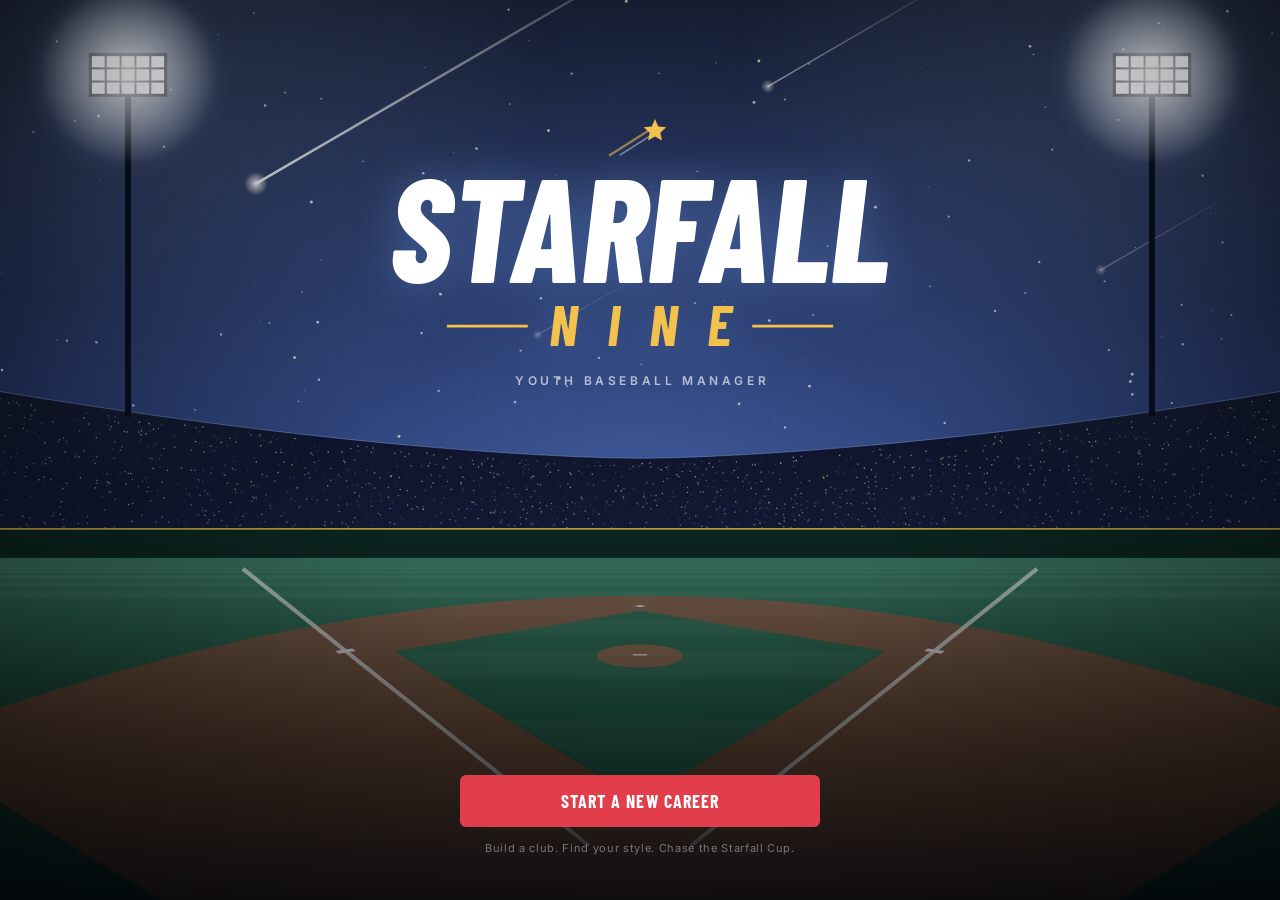
<file: starfall-nine/index.html>
<!DOCTYPE html>
<html lang="en">
<head>
<meta charset="utf-8">
<meta name="viewport" content="width=device-width, initial-scale=1, viewport-fit=cover">
<meta name="theme-color" content="#080b10">
<title>Starfall Nine</title>
<link rel="preconnect" href="https://fonts.googleapis.com">
<link rel="preconnect" href="https://fonts.gstatic.com" crossorigin>
<link href="https://fonts.googleapis.com/css2?family=Barlow+Condensed:ital,wght@0,500;0,600;0,700;0,800;1,700;1,800&family=Inter:wght@400;500;600;700;800&display=swap" rel="stylesheet">
<style>
/* ============================================================
   Starfall Nine — base design system
   Shared tokens (used by base.css and match.css). Keep the names stable.
   ============================================================ */
:root{
  --bg:#080b10;--surface:#10151d;--surface-2:#171e29;--surface-3:#212a38;
  --line:rgba(255,255,255,.085);--line-strong:rgba(255,255,255,.17);
  --text:#e8edf3;--text-dim:#93a0b2;--text-mute:#6b7789;
  --c1:#e23d4b;--c2:#ffd23f;
  /* --accent / --accent-ink / --accent-soft are overwritten from JS (ui.js themeVars) with
     contrast-safe versions of the club colour; these are only the defaults. */
  --accent:var(--c1);--accent-2:var(--c2);--accent-ink:#fff;--accent-soft:rgba(226,61,75,.16);
  --gold-2:#f2c14e;--good:#3ecf8e;--bad:#ef5b5b;--info:#4aa8ff;--warn:#f59e3b;
  --font-disp:'Barlow Condensed','Avenir Next Condensed','Roboto Condensed','sans-serif-condensed','Arial Narrow','Helvetica Neue',system-ui,sans-serif;
  --font-body:'Inter',system-ui,-apple-system,'Segoe UI',Roboto,'Helvetica Neue',Arial,sans-serif;
  --r:10px;--r-sm:6px;--shadow:0 6px 24px rgba(0,0,0,.35);
  /* legacy names, kept as aliases for match.css */
  --night:#12163a;--dusk:#262060;--plum:#4a2f7a;--chalk:#f6f1e4;--paper:#fffaf0;--ink:#0b0d24;--sun:#ff8a3c;--gold:#ffd23f;--grass:#2fae74;--sky:#57c7ff;--rose:#ff5c8a;
  --disp:var(--font-disp);--body:var(--font-body);
  color-scheme:dark;box-sizing:border-box;
  padding:env(safe-area-inset-top,0px) env(safe-area-inset-right,0px) env(safe-area-inset-bottom,0px) env(safe-area-inset-left,0px)}
*,*::before,*::after{box-sizing:border-box;-webkit-tap-highlight-color:transparent}
html,body{height:100%;margin:0}
html{background:var(--bg);-webkit-text-size-adjust:100%;text-size-adjust:100%}
body{background:var(--bg);color:var(--text);font-family:var(--font-body);font-weight:400;font-size:14px;line-height:1.4;overflow:hidden;-webkit-user-select:none;user-select:none;-webkit-font-smoothing:antialiased}
#app{position:relative;height:100%;width:100%;overflow:hidden;background:var(--bg)}
button{font-family:inherit;color:inherit;cursor:pointer;margin:0}
input,select{font-family:inherit;font-size:16px;-webkit-user-select:text;user-select:text}
p{margin:0 0 10px}
b,strong{font-weight:600}
svg.ic{flex:none;display:block}
:focus-visible{outline:2px solid var(--info);outline-offset:2px}

/* ---------- type ---------- */
.disp{font-family:var(--font-disp);font-weight:700;letter-spacing:.02em;text-transform:uppercase;line-height:1.05}
.mut{color:var(--text-dim);font-size:12.5px}
.lbl{font-size:11px;font-weight:600;letter-spacing:.08em;text-transform:uppercase;color:var(--text-dim)}
.n{text-align:right;font-variant-numeric:tabular-nums}
.num{font-family:var(--font-disp);font-weight:700;font-variant-numeric:tabular-nums;letter-spacing:.01em}
.good{color:var(--good)}.bad{color:var(--bad)}.goldc{color:var(--gold-2)}

/* ---------- layout helpers ---------- */
.row{display:flex;align-items:center;gap:8px;min-width:0}
.wrapr{flex-wrap:wrap}
.sp{flex:1}
.cols,.cols.w{display:grid;grid-template-columns:minmax(0,1fr);gap:12px;align-items:start}
.cols>*{min-width:0}
.grid2{display:grid;grid-template-columns:repeat(2,minmax(0,1fr));gap:8px}
.grid3{display:grid;grid-template-columns:repeat(3,minmax(0,1fr));gap:8px}
.stack>*+*{margin-top:12px}
@media (min-width:760px){.cols{grid-template-columns:repeat(2,minmax(0,1fr))}.cols.w{grid-template-columns:minmax(0,1.3fr) minmax(0,1fr)}}

/* ---------- buttons ---------- */
.btn{display:inline-flex;align-items:center;justify-content:center;gap:8px;min-height:44px;padding:0 18px;border-radius:var(--r-sm);border:1px solid transparent;background:var(--accent-fill,var(--accent));color:var(--accent-ink);font-family:var(--font-disp);font-weight:700;font-size:16px;letter-spacing:.06em;text-transform:uppercase;line-height:1;white-space:nowrap;transition:filter .12s,transform .06s,background .12s}
.btn:hover{filter:brightness(1.08)}
.btn:active{transform:translateY(1px);filter:brightness(.9)}
.btn.alt{background:var(--surface-3);color:var(--text);border-color:var(--line-strong)}
.btn.ghost{background:transparent;color:var(--text);border-color:var(--line-strong)}
.btn.gold{background:var(--gold-2);color:#17120a}
.btn.sky{background:var(--info);color:#06121f}
.btn.danger{background:transparent;color:var(--bad);border-color:rgba(239,91,91,.45)}
.btn.sm{min-height:34px;padding:0 12px;font-size:14px}
.btn.block{display:flex;width:100%}
.btn.on{background:var(--gold-2);color:#17120a}
.btn:disabled{opacity:.38;pointer-events:none}
@media (pointer:coarse){.btn.sm{min-height:44px}}
.ibtn{display:inline-flex;align-items:center;justify-content:center;width:44px;height:44px;border-radius:50%;border:0;background:transparent;color:var(--text-dim);flex:none}
.ibtn:active{background:var(--surface-3)}

/* ---------- cards ---------- */
.card{background:var(--surface);border:1px solid var(--line);border-radius:var(--r);margin-bottom:12px;min-width:0}
.card-h{display:flex;align-items:center;justify-content:space-between;gap:10px;padding:10px 14px;border-bottom:1px solid var(--line);min-height:44px}
.card-h h2{margin:0;font-family:var(--font-disp);font-weight:700;font-size:17px;letter-spacing:.06em;text-transform:uppercase;line-height:1.1;white-space:nowrap;overflow:hidden;text-overflow:ellipsis}
.card-h small{font-size:12px;color:var(--text-dim);font-weight:500;text-align:right}
.card-b{padding:12px 14px}
.card-b.flush{padding:0}
.card-f{padding:10px 14px;border-top:1px solid var(--line);display:flex;gap:8px;align-items:center;flex-wrap:wrap}
.panel{background:var(--surface);border:1px solid var(--line);border-radius:var(--r);padding:12px 14px;margin-bottom:12px}
.note{font-size:12.5px;color:var(--text-dim);padding:10px 14px;border-top:1px solid var(--line)}
.empty{padding:22px 14px;text-align:center;color:var(--text-dim);font-size:13px}

/* ---------- chips, tags, badges ---------- */
.chip{display:inline-flex;align-items:center;gap:4px;height:22px;padding:0 8px;border-radius:4px;background:var(--surface-3);color:var(--text);font-size:12px;font-weight:600;white-space:nowrap;line-height:1;border:1px solid var(--line)}
.chip.g{background:rgba(242,193,78,.14);color:var(--gold-2);border-color:rgba(242,193,78,.3)}
.chip.o{background:rgba(245,158,59,.14);color:#ffb565;border-color:rgba(245,158,59,.3)}
.chip.b{background:rgba(74,168,255,.14);color:#7cc0ff;border-color:rgba(74,168,255,.3)}
.chip.gr{background:rgba(62,207,142,.13);color:var(--good);border-color:rgba(62,207,142,.3)}
.chip.r{background:rgba(239,91,91,.13);color:#ff8a8a;border-color:rgba(239,91,91,.32)}
.chip.wrapc{white-space:normal;height:auto;padding:4px 8px;line-height:1.3}
/* play-style tag: 3-letter code. .tO offence, .tD defence, .tP pitching. .fit = matches the team style */
.tags{display:inline-flex;gap:4px;align-items:center;flex:none}
.tag{display:inline-flex;align-items:center;justify-content:center;height:20px;min-width:33px;padding:0 4px;border-radius:3px;font-family:var(--font-disp);font-weight:700;font-size:13px;letter-spacing:.06em;line-height:1;color:var(--text-dim);border:1px solid var(--line-strong);background:transparent;white-space:nowrap}
.tag.fit{background:var(--good);border-color:var(--good);color:#04170e}
.tag.lg{height:24px;padding:0 8px;font-size:14px}
.fitdot{display:inline-block;width:7px;height:7px;border-radius:50%;background:var(--good);flex:none}
.fitdot.off{background:transparent;box-shadow:inset 0 0 0 1.5px var(--text-mute)}
/* rating badge, coloured by tier */
.rt{display:inline-flex;align-items:center;justify-content:center;min-width:32px;height:24px;padding:0 5px;border-radius:4px;font-family:var(--font-disp);font-weight:700;font-size:17px;font-variant-numeric:tabular-nums;line-height:1;background:var(--surface-3);color:var(--text)}
.rt.t5{background:rgba(242,193,78,.18);color:var(--gold-2)}
.rt.t4{background:rgba(62,207,142,.16);color:var(--good)}
.rt.t3{background:rgba(74,168,255,.15);color:#7cc0ff}
.rt.t2{background:var(--surface-3);color:var(--text)}
.rt.t1{background:var(--surface-2);color:var(--text-dim)}
.rt.big{min-width:56px;height:52px;font-size:38px;border-radius:8px}
td.t5{color:var(--gold-2);font-weight:600}td.t4{color:var(--good);font-weight:600}td.t3{color:#7cc0ff}td.t1{color:var(--text-mute)}
.r0{color:var(--text-mute)}.r2{color:var(--good);font-weight:600}.r3{color:var(--gold-2);font-weight:600}
.pot{font-family:var(--font-disp);font-weight:700;font-size:16px;color:var(--text-dim)}
.pot.S,.pot.A{color:var(--gold-2)}.pot.B{color:var(--good)}.pot.C{color:var(--text)}
.stars{color:var(--gold-2);letter-spacing:1px;font-size:12px;white-space:nowrap}
.stars i{color:var(--surface-3);font-style:normal}

/* ---------- meters ---------- */
.bar{height:6px;background:rgba(255,255,255,.1);border-radius:3px;overflow:hidden;min-width:36px}
.bar i{display:block;height:100%;background:var(--good);border-radius:3px}
.bar.f i{background:var(--bad)}.bar.z i{background:linear-gradient(90deg,var(--warn),var(--gold-2))}.bar.a i{background:var(--accent)}
.bar.lg{height:8px;border-radius:4px}
.rtf{display:flex;flex-direction:column;gap:4px;flex:none;width:34px}
.rtf .bar{min-width:0;height:4px;display:block}
.rtf .rt{min-width:0}
.who .sub b{color:var(--text);font-weight:600}
.fat{display:flex;align-items:center;gap:6px;width:44px;flex:none}
.fat .bar{flex:1;min-width:0}
.pips{display:flex;gap:3px;align-items:flex-end}
.pips i{flex:1;height:10px;border-radius:2px;background:rgba(255,255,255,.1);position:relative}
.pips i.on{background:var(--good)}
.pips i.th{margin-right:5px}
.pips i.th::after{content:"";position:absolute;right:-5px;top:-3px;bottom:-3px;width:1px;background:var(--line-strong)}
.tiers{display:flex;gap:4px}
.tiers i{width:18px;height:6px;border-radius:2px;background:rgba(255,255,255,.12)}
.tiers i.on{background:var(--gold-2)}

/* ---------- segmented control ---------- */
.seg{display:flex;background:var(--surface-2);border:1px solid var(--line);border-radius:8px;padding:3px;gap:2px;margin-bottom:12px}
.seg button{flex:1;min-width:0;min-height:38px;border:0;border-radius:6px;background:transparent;color:var(--text-dim);font-family:var(--font-disp);font-weight:700;font-size:15px;letter-spacing:.06em;text-transform:uppercase;white-space:nowrap;overflow:hidden;text-overflow:ellipsis;padding:0 6px}
.seg button.on{background:var(--surface-3);color:var(--text);box-shadow:inset 0 -2px 0 var(--accent)}
@media (pointer:coarse){.seg button{min-height:44px}}

/* ---------- option cards ---------- */
.opt{display:block;width:100%;text-align:left;border:1px solid var(--line-strong);background:var(--surface-2);color:var(--text-dim);border-radius:8px;padding:10px 12px;font-size:12.5px;line-height:1.35;min-height:48px;position:relative}
.opt b{display:block;overflow-wrap:anywhere;font-family:var(--font-disp);font-weight:700;font-size:16px;letter-spacing:.04em;text-transform:uppercase;color:var(--text);margin-bottom:2px;line-height:1.15}
.opt.on{border-color:var(--accent);background:var(--accent-soft);color:var(--text);box-shadow:inset 0 0 0 1px var(--accent)}
.opt .cnt{position:absolute;right:8px;top:8px}
.opt:active{background:var(--surface-3)}

/* ---------- lists ---------- */
.list{margin:0;padding:0;list-style:none}
.li{display:flex;align-items:center;gap:10px;min-height:52px;padding:6px 14px;border-top:1px solid var(--line);width:100%;background:none;border-left:0;border-right:0;border-bottom:0;text-align:left;color:inherit;font-size:14px}
.li:first-child{border-top:0}
.li.tap:active{background:var(--surface-2)}
.li.sel{background:var(--accent-soft);box-shadow:inset 3px 0 0 var(--accent)}
.li.me{background:rgba(242,193,78,.09);box-shadow:inset 3px 0 0 var(--gold-2)}
.li .ord{width:20px;text-align:center;font-family:var(--font-disp);font-weight:700;font-size:18px;color:var(--text-dim);flex:none}
.li .pp{width:30px;text-align:center;font-family:var(--font-disp);font-weight:700;font-size:15px;letter-spacing:.04em;color:var(--text-dim);flex:none}
.who{flex:1;min-width:0}
.who .nm{display:block;font-weight:600;white-space:nowrap;overflow:hidden;text-overflow:ellipsis;line-height:1.25}
.who .sub{display:flex;align-items:center;gap:5px;margin-top:3px;font-size:12px;color:var(--text-dim);white-space:nowrap;overflow:hidden;line-height:1.2}
.chk{width:22px;height:22px;border-radius:50%;border:1.5px solid var(--line-strong);display:flex;align-items:center;justify-content:center;flex:none;color:transparent}
.chk.on{background:var(--gold-2);border-color:var(--gold-2);color:#17120a}
select.ps{-webkit-appearance:none;appearance:none;height:44px;width:58px;border-radius:6px;border:1px solid var(--line-strong);background:var(--surface-2) url("data:image/svg+xml,%3Csvg xmlns='http://www.w3.org/2000/svg' width='10' height='6'%3E%3Cpath d='M1 1l4 4 4-4' fill='none' stroke='%2393a0b2' stroke-width='1.5'/%3E%3C/svg%3E") no-repeat right 7px center;color:var(--text);font-family:var(--font-disp);font-weight:700;font-size:16px;letter-spacing:.04em;padding:0 20px 0 9px;flex:none}

/* ---------- tables ---------- */
table{border-collapse:collapse;width:100%;font-size:13.5px}
th{font-size:11px;font-weight:600;letter-spacing:.07em;text-transform:uppercase;color:var(--text-dim);text-align:left;padding:8px 6px;white-space:nowrap;background:var(--surface);position:sticky;top:0;z-index:2;box-shadow:inset 0 -1px 0 var(--line)}
td{padding:7px 6px;border-top:1px solid var(--line);white-space:nowrap;font-variant-numeric:tabular-nums;height:44px}
tr:first-child>td{border-top:0}
th:first-child,td:first-child{padding-left:14px}
th:last-child,td:last-child{padding-right:14px}
tr.tap:active>td{background:var(--surface-2)}
tr.sel>td{background:var(--accent-soft)}
tr.me>td{background:rgba(242,193,78,.09)}
tr.me>td:first-child{box-shadow:inset 3px 0 0 var(--gold-2)}
td.pl{width:100%;max-width:0}
.plc{display:flex;align-items:center;gap:10px;min-width:0}
.tscroll{overflow-x:auto;-webkit-overflow-scrolling:touch}
.tscroll th:first-child,.tscroll td:first-child{position:sticky;left:0;z-index:1;background:var(--surface)}
.tscroll tr.me>td:first-child{background:#1f1d17}
table.kv td{height:38px}
table.kv td:last-child{text-align:right}
table.ls th,table.ls td{text-align:center;padding:6px 0;min-width:24px;height:36px}
table.ls th:first-child,table.ls td:first-child{text-align:left;padding-left:14px;padding-right:8px;min-width:96px}
table.ls th:last-child,table.ls td:last-child{padding-right:10px}
table.ls td.tot{font-weight:700;color:var(--text)}
table.ls td{color:var(--text-dim)}
table.ls td:first-child{color:var(--text);font-weight:600}
table.box td{height:44px}
/* roster column sets: phones show one set at a time, wide screens show all */
.c-rat,.c-sta{display:none}
.show-rat .c-ovw,.show-sta .c-ovw{display:none}
.show-rat .c-rat,.show-sta .c-sta{display:table-cell}
@media (max-width:1079px){.show-rat .tags,.show-sta .tags{display:none}}
@media (min-width:1080px){.rseg{display:none}.c-ovw,.c-rat,.c-sta,.show-rat .c-ovw,.show-sta .c-ovw{display:table-cell}}
.card>table:first-child tr:first-child>th:first-child{border-top-left-radius:var(--r)}
.card>table:first-child tr:first-child>th:last-child{border-top-right-radius:var(--r)}
.w480{display:none}
@media (min-width:480px){.w480{display:inline}}
.c-wide{display:none}
@media (min-width:480px){.c-wide{display:table-cell}}

/* ---------- portraits ---------- */
canvas.pt{width:36px;height:36px;border-radius:50%;background:var(--surface-3);vertical-align:middle;flex:none;box-shadow:0 0 0 1px var(--line-strong)}
canvas.ptl{border-radius:10px;flex:none;box-shadow:0 0 0 1px var(--line-strong);background:var(--surface-3)}
.crest{flex:none;vertical-align:middle;display:inline-block}

/* ---------- form ---------- */
.fld{display:block;font-size:11px;font-weight:600;letter-spacing:.08em;text-transform:uppercase;color:var(--text-dim);margin:14px 0 6px}
.fld:first-child{margin-top:0}
.inp{width:100%;height:46px;border:1px solid var(--line-strong);border-radius:var(--r-sm);padding:0 12px;background:var(--surface-2);color:var(--text);font-weight:500}
.inp::placeholder{color:var(--text-mute)}
.inp:focus{outline:none;border-color:var(--accent);box-shadow:0 0 0 3px var(--accent-soft)}
.swgrid{display:grid;grid-template-columns:repeat(6,minmax(0,1fr));gap:6px}
.swgrid.c5{grid-template-columns:repeat(5,minmax(0,1fr))}
.sw{height:44px;border-radius:8px;border:1px solid var(--line-strong);padding:0;position:relative;min-width:0}
.sw.on{box-shadow:0 0 0 2px var(--bg),0 0 0 4px var(--text)}
.lg{height:56px;padding:4px;border:1px solid var(--line);background:var(--surface-2);border-radius:8px;display:flex;align-items:center;justify-content:center;min-width:0}
.lg.on{border-color:var(--accent);background:var(--accent-soft);box-shadow:inset 0 0 0 1px var(--accent)}

/* ============================================================
   App shell (hub). Portrait: header / content / bottom tabs.
   ============================================================ */
.shell{display:grid;height:100%;grid-template-columns:minmax(0,1fr);grid-template-rows:auto minmax(0,1fr) auto;grid-template-areas:"hd" "main" "nav";background:var(--bg)}
.hd{grid-area:hd;display:flex;align-items:center;gap:9px;padding:8px 12px;background:var(--surface);position:relative;min-height:56px;min-width:0}
.hd::after{content:"";position:absolute;left:0;right:0;bottom:0;height:2px;background:linear-gradient(90deg,var(--accent) 0 62%,var(--accent-2) 62% 100%)}
.hd-club{flex:1;min-width:0}
.hd-name{font-family:var(--font-disp);font-weight:700;font-size:20px;letter-spacing:.03em;text-transform:uppercase;line-height:1.05;white-space:nowrap;overflow:hidden;text-overflow:ellipsis}
.hd-sub{font-size:12px;color:var(--text-dim);white-space:nowrap;overflow:hidden;text-overflow:ellipsis;margin-top:1px}
.hd-kv{display:flex;flex-direction:column;align-items:flex-end;flex:none;padding-left:10px;border-left:1px solid var(--line)}
.hd-kv b{font-family:var(--font-disp);font-weight:700;font-size:19px;line-height:1.05;font-variant-numeric:tabular-nums;letter-spacing:.01em}
.hd-kv span{font-size:10.5px;font-weight:600;letter-spacing:.08em;text-transform:uppercase;color:var(--text-dim);line-height:1.2;margin-top:1px}
.main{grid-area:main;overflow-y:auto;overflow-x:hidden;-webkit-overflow-scrolling:touch;padding:0 12px 12px;min-width:0;overscroll-behavior:contain}
.wrap{max-width:1160px;margin:0 auto;padding-top:12px}
.vh{display:flex;align-items:flex-end;justify-content:space-between;gap:10px;margin:2px 2px 10px}
.vh h1{margin:0;font-family:var(--font-disp);font-weight:800;font-size:26px;letter-spacing:.03em;text-transform:uppercase;line-height:1}
.vh .mut{text-align:right}
.nav{grid-area:nav;display:flex;background:var(--surface);border-top:1px solid var(--line);min-width:0}
.nav button{flex:1;min-width:0;min-height:56px;border:0;background:none;display:flex;flex-direction:column;align-items:center;justify-content:center;gap:3px;color:var(--text-dim);font-size:11px;font-weight:600;letter-spacing:.02em;position:relative;padding:4px 2px}
.nav button span{white-space:nowrap}
.nav button.on{color:var(--text)}
.nav button.on svg{color:var(--accent)}
.nav button.on::before{content:"";position:absolute;top:0;left:22%;right:22%;height:2px;background:var(--accent);border-radius:0 0 2px 2px}
.nav button.nsec{display:none}
.nav .dot{position:absolute;top:8px;left:50%;margin-left:8px;width:8px;height:8px;border-radius:50%;background:var(--gold-2);box-shadow:0 0 0 2px var(--surface)}
.nav-brand{display:none}

/* phone held sideways: narrow icon rail on the left */
@media (orientation:landscape) and (max-height:540px){
  .shell{grid-template-columns:68px minmax(0,1fr);grid-template-rows:auto minmax(0,1fr);grid-template-areas:"nav hd" "nav main"}
  .nav{flex-direction:column;border-top:0;border-right:1px solid var(--line)}
  .nav button{flex:1;min-height:44px;max-height:74px}
  .nav button.on::before{top:22%;bottom:22%;left:0;right:auto;width:2px;height:auto;border-radius:0 2px 2px 0}
  .hd{min-height:46px;padding:5px 14px}
  .hd-name{font-size:18px}
  .main{padding:0 12px 10px}.wrap{padding-top:10px}
  .vh{margin-bottom:8px}.vh h1{font-size:21px}
}
/* tablet / desktop: full labelled side rail */
@media (min-width:900px) and (min-height:541px){
  .shell{grid-template-columns:208px minmax(0,1fr);grid-template-rows:auto minmax(0,1fr);grid-template-areas:"nav hd" "nav main"}
  .nav{flex-direction:column;border-top:0;border-right:1px solid var(--line);padding:0 8px 10px;gap:2px;overflow-y:auto}
  .nav-brand{display:flex;align-items:center;gap:8px;height:58px;padding:0 8px;font-family:var(--font-disp);font-weight:800;font-style:italic;font-size:19px;letter-spacing:.06em;text-transform:uppercase;flex:none;color:var(--text)}
  .nav-brand em{color:var(--gold-2);font-style:italic}
  .nav button{flex:none;flex-direction:row;justify-content:flex-start;gap:12px;min-height:42px;padding:0 12px;font-size:14px;border-radius:8px;font-weight:500}
  .nav button.nsec{display:flex}
  .nav button.more{display:none}
  .nav button.on{background:var(--surface-3);font-weight:600}
  .nav button.on::before{top:10px;bottom:10px;left:0;right:auto;width:3px;height:auto;border-radius:0 2px 2px 0}
  .nav .dot{position:static;margin-left:auto;box-shadow:none}
  .hd{padding:8px 22px;min-height:58px}
  .hd-kv{padding-left:18px;margin-left:6px}
  .main{padding:0 22px 28px}.wrap{padding-top:18px}
}

/* ---------- More sheet ---------- */
.moregrid{display:grid;grid-template-columns:repeat(3,minmax(0,1fr));gap:8px;padding:14px}
.moregrid button{display:flex;flex-direction:column;align-items:center;justify-content:center;gap:8px;min-height:84px;border-radius:10px;border:1px solid var(--line);background:var(--surface-2);color:var(--text);font-size:13px;font-weight:500;position:relative}
.moregrid button svg{color:var(--text-dim)}
.moregrid button.on{border-color:var(--accent);background:var(--accent-soft)}
.moregrid button.on svg{color:var(--accent)}
.moregrid .dot{position:absolute;top:10px;right:10px;width:8px;height:8px;border-radius:50%;background:var(--gold-2)}
@media (orientation:landscape) and (max-height:540px){.moregrid{grid-template-columns:repeat(6,minmax(0,1fr))}.moregrid button{min-height:72px}}

/* ---------- modal / bottom sheet ---------- */
.modal{position:absolute;inset:0;background:rgba(3,5,9,.66);display:flex;align-items:flex-end;justify-content:center;z-index:50;animation:fade .14s ease-out}
.sheet{width:100%;max-width:720px;max-height:92%;display:flex;flex-direction:column;background:var(--surface);border:1px solid var(--line-strong);border-bottom:0;border-radius:16px 16px 0 0;box-shadow:var(--shadow);animation:rise .18s ease-out;min-height:0}
.sheet-h{display:flex;align-items:center;gap:10px;padding:6px 6px 6px 16px;border-bottom:1px solid var(--line);flex:none;min-height:56px}
.sheet-h h2{flex:1;min-width:0;margin:0;font-family:var(--font-disp);font-weight:700;font-size:20px;letter-spacing:.04em;text-transform:uppercase;white-space:nowrap;overflow:hidden;text-overflow:ellipsis}
.sheet-b{overflow-y:auto;-webkit-overflow-scrolling:touch;padding:14px 16px 18px;min-height:0;overscroll-behavior:contain}
.sheet-b.flush{padding:0}
.sheet-f{display:flex;gap:10px;padding:10px 16px;border-top:1px solid var(--line);flex:none}
.sheet-f .btn{flex:1;min-width:0;padding:0 10px;white-space:normal;line-height:1.1}
@keyframes fade{from{opacity:0}}
@keyframes rise{from{transform:translateY(18px);opacity:.6}}
@media (min-width:760px),(orientation:landscape) and (max-height:540px){
  .modal{align-items:center;padding:12px}
  .sheet{border-bottom:1px solid var(--line-strong);border-radius:14px;max-height:100%}
}
.modal.sm .sheet{max-width:420px}
.modal.still,.modal.still .sheet{animation:none}

/* ---------- full-screen pages (wizard, result, season, tryouts) ---------- */
.page{display:grid;height:100%;grid-template-rows:auto minmax(0,1fr) auto;grid-template-columns:minmax(0,1fr)}
.page-h{display:flex;align-items:center;gap:12px;padding:8px 14px;background:var(--surface);min-height:56px;position:relative;min-width:0}
.page-h::after{content:"";position:absolute;left:0;right:0;bottom:0;height:2px;background:linear-gradient(90deg,var(--accent) 0 62%,var(--accent-2) 62% 100%)}
.page-h h1{margin:0;flex:1;min-width:0;font-family:var(--font-disp);font-weight:800;font-size:22px;letter-spacing:.04em;text-transform:uppercase;white-space:nowrap;overflow:hidden;text-overflow:ellipsis;line-height:1.05}
.page-h h1 small{display:block;font-family:var(--font-body);font-size:12px;font-weight:400;letter-spacing:0;text-transform:none;color:var(--text-dim);margin-top:2px;overflow:hidden;text-overflow:ellipsis}
.page .main{grid-area:auto}
.page-f{display:flex;gap:10px;align-items:center;padding:10px 14px;background:var(--surface);border-top:1px solid var(--line);min-width:0}
.page-f .btn{flex:1;max-width:320px}
.page-f .btn.alt,.page-f .btn.ghost{flex:0 1 auto}
.page-f .sp{flex:1 1 0}
@media (min-width:900px){.page-h,.page-f{padding-left:22px;padding-right:22px}.page .main{padding:0 22px 28px}}
@media (orientation:landscape) and (max-height:540px){.page-h{min-height:46px;padding-top:4px;padding-bottom:4px}.page-f{padding-top:6px;padding-bottom:6px}}
.steps{display:flex;gap:6px;flex:none}
.steps span{display:flex;align-items:center;gap:6px;height:26px;padding:0 9px 0 4px;border-radius:13px;font-size:12px;font-weight:600;color:var(--text-mute);border:1px solid var(--line)}
.steps span i{display:flex;align-items:center;justify-content:center;width:18px;height:18px;border-radius:50%;background:var(--surface-3);font-style:normal;font-size:11px;color:var(--text-dim)}
.steps span.on{color:var(--text);border-color:var(--accent);background:var(--accent-soft)}
.steps span.on i,.steps span.done i{background:var(--accent-fill,var(--accent));color:var(--accent-ink)}
.steps span.done{color:var(--text-dim)}
@media (max-width:420px){.steps span:not(.on){padding:0 4px}.steps span:not(.on) em{display:none}}
.steps em{font-style:normal}

/* ---------- title ---------- */
.title{height:100%;position:relative;overflow:hidden;background:#05070f;display:flex;flex-direction:column;align-items:center}
.title canvas{position:absolute;inset:0;width:100%;height:100%}
.lockup{position:relative;text-align:center;margin-top:clamp(28px,13vh,150px);padding:0 16px;max-width:100%}
.lockup .mk{display:block;margin:0 auto 6px}
.lk{display:block;width:min(86vw,560px,calc(58vh));max-width:100%;height:auto;margin:0 auto;overflow:visible;filter:drop-shadow(0 2px 22px rgba(120,170,255,.35))}
.lk1{font-family:var(--font-disp);font-weight:800;font-style:italic;font-size:112px;fill:#fff}
.lk2{font-family:var(--font-disp);font-weight:700;font-style:italic;font-size:44px;fill:var(--gold-2)}
.lktag{font-size:clamp(10px,3vw,12px);font-weight:600;letter-spacing:.3em;text-transform:uppercase;color:rgba(232,237,243,.72);margin-top:14px;padding-left:.34em}
.tcta{position:relative;margin-top:auto;width:100%;max-width:400px;padding:0 20px clamp(18px,5vh,44px);display:flex;flex-direction:column;gap:10px}
.tcta .btn{min-height:52px;font-size:18px}
.tsave{display:flex;align-items:center;gap:10px;padding:10px 12px;border-radius:10px;background:rgba(10,14,20,.72);border:1px solid var(--line-strong);backdrop-filter:blur(6px);-webkit-backdrop-filter:blur(6px);margin-bottom:2px;min-width:0}
.tfoot{font-size:11px;letter-spacing:.06em;color:rgba(232,237,243,.45);text-align:center;margin-top:4px}
@media (orientation:landscape) and (max-height:540px){
  .lockup{margin-top:clamp(10px,6vh,40px)}
  .lk{width:min(50vw,calc(78vh))}.lktag{margin-top:6px}.lockup .mk{display:none}
  .tcta{flex-direction:row;max-width:640px;align-items:stretch;padding-bottom:14px;flex-wrap:wrap}
  .tcta .btn{flex:1;min-height:46px}.tsave{flex:1 1 100%}.tfoot{display:none}
}

/* ---------- home ---------- */
.mu{display:grid;grid-template-columns:minmax(0,1fr) auto minmax(0,1fr);align-items:start;gap:8px;padding:16px 12px 12px}
.mu-t{display:flex;flex-direction:column;align-items:center;gap:6px;text-align:center;min-width:0;background:none;border:0;padding:0;color:inherit}
.mu-t .nm{font-family:var(--font-disp);font-weight:700;font-size:18px;letter-spacing:.03em;text-transform:uppercase;line-height:1.05;max-width:100%;overflow:hidden;text-overflow:ellipsis}
.mu-t .rc{font-size:12px;color:var(--text-dim);font-variant-numeric:tabular-nums}
.mu-v{margin-top:22px;font-family:var(--font-disp);font-weight:700;font-size:15px;letter-spacing:.1em;color:var(--text-mute);text-transform:uppercase}
.mu-x{display:grid;grid-template-columns:minmax(0,1fr) minmax(0,1fr);border-top:1px solid var(--line)}
.mu-x>div{padding:9px 14px;min-width:0}
.mu-x>div+div{border-left:1px solid var(--line)}
.mu-x .v{font-weight:600;white-space:nowrap;overflow:hidden;text-overflow:ellipsis;font-size:13.5px}
.mu-x .s{font-size:12px;color:var(--text-dim);white-space:nowrap;overflow:hidden;text-overflow:ellipsis}
.acts{display:flex;gap:8px;padding:12px 14px;border-top:1px solid var(--line);flex-wrap:wrap}
.acts .btn{flex:1 1 auto}
.acts .btn:first-child{flex:2 1 100%}
@media (min-width:480px){.acts .btn:first-child{flex:2 1 auto}}
.news{display:flex;gap:10px;padding:9px 14px;border-top:1px solid var(--line);font-size:13.5px;line-height:1.35}
.news:first-child{border-top:0}
.news::before{content:"";width:5px;height:5px;border-radius:50%;background:var(--text-mute);margin-top:7px;flex:none}
.news:first-child::before{background:var(--accent)}
.ms{display:flex;gap:10px;align-items:flex-start;padding:10px 14px;border-top:1px solid var(--line)}
.ms .t{font-weight:600;font-size:13.5px;line-height:1.3}
.ms .chip{margin-top:1px;flex:none;min-width:66px;justify-content:center}
/* synergy strip (lineup + home) */
.syn{display:grid;grid-template-columns:repeat(2,minmax(0,1fr));gap:8px;margin-bottom:12px}
.syn button{display:block;text-align:left;border:1px solid var(--line);background:var(--surface);border-radius:var(--r);padding:9px 12px;min-height:60px;min-width:0;color:inherit}
.syn button:active{background:var(--surface-2)}
.syn .v{font-family:var(--font-disp);font-weight:700;font-size:17px;letter-spacing:.03em;text-transform:uppercase;white-space:nowrap;overflow:hidden;text-overflow:ellipsis;line-height:1.15;margin:1px 0 5px}
.syn .m{display:flex;align-items:center;gap:8px;font-size:12px;color:var(--text-dim);font-variant-numeric:tabular-nums}

/* ---------- tactics ---------- */
.styopts{display:grid;grid-template-columns:repeat(2,minmax(0,1fr));gap:8px}
.styopts .opt{min-height:56px;padding-right:44px;display:flex;align-items:center}
.styopts .opt b{margin:0;font-size:15px}
.styopts .opt:first-child{grid-column:1/-1}
.synbox{background:var(--surface-2);border:1px solid var(--line);border-radius:8px;padding:12px;margin-top:12px}
.synbox .top{display:flex;align-items:baseline;justify-content:space-between;gap:8px;margin-bottom:10px}
.synbox .big{font-family:var(--font-disp);font-weight:700;font-size:26px;line-height:1;font-variant-numeric:tabular-nums}
.synbox .big small{font-size:15px;color:var(--text-dim);font-weight:600}
.subh{display:flex;align-items:center;justify-content:space-between;padding:8px 14px;background:var(--surface-2);border-top:1px solid var(--line);border-bottom:1px solid var(--line);font-size:11px;font-weight:600;letter-spacing:.08em;text-transform:uppercase;color:var(--text-dim)}
.li.nofit .nm{color:var(--text-dim)}

/* ---------- skill tree ---------- */
.tree{display:grid;grid-template-columns:repeat(3,minmax(0,1fr));gap:8px}
.branch{display:flex;flex-direction:column;align-items:stretch;min-width:0}
.branch .bh{text-align:center;padding-bottom:8px}
.branch .bh b{display:block;overflow-wrap:anywhere;font-family:var(--font-disp);font-weight:700;font-size:17px;letter-spacing:.06em;text-transform:uppercase;line-height:1.1}
.branch .bh span{font-size:12px;color:var(--text-dim)}
.nd{min-height:56px;border:1px solid var(--line-strong);border-radius:8px;background:var(--surface-2);color:var(--text-mute);font-size:12px;font-weight:600;padding:4px 6px;line-height:1.2;position:relative;display:flex;flex-direction:column;align-items:center;justify-content:center;gap:3px;text-align:center;min-width:0;overflow-wrap:anywhere}
.nd svg{opacity:.8}
.nd.own{background:var(--accent-soft);border-color:var(--accent);color:var(--text)}
.nd.own svg{color:var(--accent);opacity:1}
.nd.can{color:var(--text);border-color:var(--gold-2);border-style:dashed}
.nd.cur{box-shadow:0 0 0 2px var(--bg),0 0 0 4px var(--info)}
.ln{width:2px;height:10px;background:var(--line-strong);margin:0 auto;flex:none}
.ln.on{background:var(--accent)}

/* ---------- league ---------- */
.pos{display:inline-block;width:20px;text-align:center;font-family:var(--font-disp);font-weight:700;font-size:16px;color:var(--text-dim)}
tr.up>td:first-child{box-shadow:inset 3px 0 0 var(--good)}
tr.dn>td:first-child{box-shadow:inset 3px 0 0 var(--bad)}
.club{display:flex;align-items:center;gap:8px;min-width:0}
.club span{overflow:hidden;text-overflow:ellipsis;white-space:nowrap;font-weight:500}
.club.w span{font-weight:700}
.bracket{display:grid;gap:14px;grid-template-columns:minmax(0,1fr);padding:14px}
.rnd{display:flex;flex-direction:column;gap:8px;min-width:0}
.ties{display:flex;flex-direction:column;gap:8px;justify-content:space-around;flex:1;min-width:0}
.rnd>.lbl{margin-bottom:0}
.tie{border:1px solid var(--line);border-radius:8px;background:var(--surface-2);min-width:0}
.tie .club{padding:0 10px;height:40px}
.tie .club+.club{border-top:1px solid var(--line)}
.tie .club span{flex:1}
.tie .club b{font-family:var(--font-disp);font-size:18px;font-weight:700;font-variant-numeric:tabular-nums}
.tie .club.l{color:var(--text-dim)}
.tie.tbd{border-style:dashed;color:var(--text-mute);font-size:12.5px;display:flex;align-items:center;justify-content:center;min-height:81px}
@media (min-width:760px){.bracket{grid-template-columns:repeat(3,minmax(0,1fr))}}

/* ---------- player card ---------- */
.pc-top{display:flex;gap:14px;align-items:center}
.pc-id{flex:1;min-width:0}
.pc-id .nm{font-family:var(--font-disp);font-weight:800;font-size:26px;letter-spacing:.02em;text-transform:uppercase;line-height:1;overflow-wrap:anywhere}
.pc-id .sub{font-size:13px;color:var(--text-dim);margin-top:4px}
.pc-ovr{display:flex;flex-direction:column;align-items:center;gap:3px;flex:none}
.tiles{display:grid;grid-template-columns:repeat(4,minmax(0,1fr));gap:8px;margin-top:12px}
.tile{background:var(--surface-2);border:1px solid var(--line);border-radius:8px;padding:8px 6px;text-align:center;min-width:0}
.tile b{display:block;font-family:var(--font-disp);font-weight:700;font-size:21px;line-height:1.05;font-variant-numeric:tabular-nums;white-space:nowrap}
.tile .pot{font-size:inherit}
.tile span:not(.pot){display:block;font-size:10.5px;font-weight:600;letter-spacing:.07em;text-transform:uppercase;color:var(--text-dim);margin-top:2px;white-space:nowrap;overflow:hidden;text-overflow:ellipsis}
.sec{margin-top:16px}
.sec>.lbl{display:block;margin-bottom:8px}
.stat{display:grid;grid-template-columns:72px minmax(0,1fr) 30px;gap:10px;align-items:center;font-size:13px;height:26px}
.stat .n{font-family:var(--font-disp);font-weight:700;font-size:17px}
.stat .bar{height:8px;border-radius:4px}
.sty{display:flex;gap:10px;align-items:flex-start;padding:9px 0;border-top:1px solid var(--line)}
.sty:first-of-type{border-top:0;padding-top:0}
.sty .tag{margin-top:1px}
.sty b{display:block;font-size:13.5px}
.sty p{margin:2px 0 0;font-size:12.5px;color:var(--text-dim);line-height:1.4}
.zone{border:1px solid var(--line-strong);border-left:3px solid var(--zc,var(--accent));border-radius:8px;padding:10px 12px;background:var(--surface-2)}
.zone .k{font-size:11px;font-weight:600;letter-spacing:.08em;text-transform:uppercase;color:var(--zc,var(--accent))}
.zone .t{font-family:var(--font-disp);font-weight:700;font-size:19px;letter-spacing:.03em;text-transform:uppercase;line-height:1.15;margin:2px 0}
.zone p{margin:0;font-size:12.5px;color:var(--text-dim)}
.pitch{display:inline-flex;align-items:center;gap:6px;height:28px;padding:0 10px;border-radius:14px;background:var(--surface-2);border:1px solid var(--line-strong);font-size:12.5px;font-weight:500;white-space:nowrap}
.pitch i{width:8px;height:8px;border-radius:50%;flex:none}
.pc-cols{display:grid;grid-template-columns:minmax(0,1fr);gap:0 24px}
@media (min-width:640px){.pc-cols{grid-template-columns:repeat(2,minmax(0,1fr))}}

/* ---------- result ---------- */
.final{display:grid;grid-template-columns:minmax(0,1fr) auto minmax(0,1fr);align-items:center;gap:6px;padding:16px 12px 14px}
.final .side{display:flex;flex-direction:column;align-items:center;gap:4px;min-width:0;text-align:center}
.final .side .nm{font-family:var(--font-disp);font-weight:700;font-size:18px;letter-spacing:.06em;text-transform:uppercase;line-height:1;max-width:100%;overflow:hidden;text-overflow:ellipsis;white-space:nowrap}
.final .side small{font-size:12px;color:var(--text-dim);line-height:1}
.final .sc{display:flex;align-items:center;gap:10px;font-family:var(--font-disp);font-weight:800;font-size:46px;line-height:1;font-variant-numeric:tabular-nums}
.final .sc i{font-style:normal;font-size:12px;font-weight:600;letter-spacing:.1em;color:var(--text-mute);font-family:var(--font-body)}
.final .sc .lose{color:var(--text-dim)}
.verdict{display:flex;align-items:center;justify-content:center;gap:8px;height:30px;font-family:var(--font-disp);font-weight:700;font-size:15px;letter-spacing:.2em;text-transform:uppercase;border-bottom:1px solid var(--line)}
.verdict.w{background:rgba(62,207,142,.12);color:var(--good)}.verdict.l{background:rgba(239,91,91,.1);color:#ff8a8a}
.perf{display:grid;grid-template-columns:minmax(0,1fr) minmax(0,1fr);border-top:1px solid var(--line)}
.perf>div{padding:10px 14px;min-width:0;font-size:13px}
.perf>div+div{border-left:1px solid var(--line)}
.hero{padding:18px 14px;text-align:center;border-bottom:1px solid var(--line)}
.hero .big{font-family:var(--font-disp);font-weight:800;font-size:34px;letter-spacing:.03em;text-transform:uppercase;line-height:1}

/* ---------- tryouts ---------- */
.need{display:grid;grid-template-columns:repeat(3,minmax(0,1fr));gap:8px;margin-bottom:12px}
.need .tile b small{font-size:14px;color:var(--text-dim);font-weight:600}
.need .tile.ok{border-color:rgba(62,207,142,.4)}
.need .tile.ok b{color:var(--good)}
.li .btn.sm{min-width:68px;padding:0 10px}

@media (prefers-reduced-motion:reduce){*{animation:none!important;transition:none!important}}
</style>
<style>
/* match scene: broadcast HUD laid over a full-bleed canvas. Uses the shared tokens from base.css. */
.mt{position:absolute;inset:0;background:#05070c;overflow:hidden;color:var(--text);font-family:var(--font-body);font-size:12px;line-height:1.25;--glass:rgba(10,14,19,.9);--st:60px;--sh:300px;-webkit-user-select:none;user-select:none}
.mt canvas#cv{position:absolute;inset:0;width:100%;height:100%;display:block}
.mt button{font-family:var(--font-disp);color:var(--text);cursor:pointer;-webkit-tap-highlight-color:transparent}
.mt button:focus-visible{outline:2px solid var(--info);outline-offset:2px}
/* scorebug */
.bug{position:absolute;left:8px;right:8px;top:8px;height:44px;display:flex;align-items:stretch;background:var(--glass);border:1px solid var(--line);border-radius:var(--r);overflow:hidden;font-family:var(--font-disp);font-variant-numeric:tabular-nums}
.bts{display:flex;flex:1 1 auto;min-width:0}
.bt{display:flex;align-items:center;gap:6px;padding-right:10px;flex:1 1 0;min-width:0;border-right:1px solid var(--line)}
.bt>i{width:4px;align-self:stretch;flex:none}
.bt span{font-weight:700;font-size:17px;letter-spacing:.05em;text-transform:uppercase;flex:1;min-width:0;overflow:hidden;white-space:nowrap}
.bt b{font-size:27px;font-weight:800;min-width:18px;text-align:right;line-height:1}
.bi{display:flex;align-items:center;gap:4px;padding:0 10px;font-size:21px;font-weight:700}
.bi span{font-size:9px;color:var(--gold-2)}
.bd{width:40px;height:28px;align-self:center;margin:0 4px;flex:none}
.bd rect{fill:rgba(255,255,255,.07);stroke:var(--line-strong);stroke-width:1}
.bd rect.on{fill:var(--gold-2);stroke:var(--gold-2)}
.bc{display:flex;flex-direction:column;align-items:center;justify-content:center;gap:4px;padding:0 11px;border-left:1px solid var(--line);min-width:52px}
.bc b{font-size:20px;font-weight:700;line-height:.9;letter-spacing:.03em}
.dots{display:flex;gap:4px}
.dots i{width:7px;height:7px;border-radius:50%;background:rgba(255,255,255,.14)}
.dots i.on{background:var(--bad)}
.pinfo{position:absolute;right:8px;top:58px;display:flex;align-items:center;gap:7px;height:26px;padding:0 11px;background:var(--glass);border:1px solid var(--line);border-radius:99px;font-family:var(--font-disp);font-size:15px;font-weight:700;letter-spacing:.05em;text-transform:uppercase;opacity:0;transition:opacity .2s;font-variant-numeric:tabular-nums;pointer-events:none}
.pinfo.on{opacity:1}
.pinfo i{width:9px;height:9px;border-radius:50%;box-shadow:0 0 8px currentColor}
.pinfo span{color:var(--text-dim);font-weight:600}
/* lower stack: ticker, matchup cards, controls */
.low{position:absolute;left:8px;right:8px;bottom:8px;display:grid;grid-template-columns:minmax(0,1fr) minmax(0,1fr);grid-template-areas:"tick tick" "cb cp" "ctl ctl";gap:6px}
.tick{grid-area:tick;display:flex;align-items:center;gap:9px;height:42px;padding:4px 10px;background:var(--glass);border:1px solid var(--line);border-radius:var(--r-sm);}
.tick span{font-family:var(--font-disp);font-weight:700;font-size:11px;letter-spacing:.14em;text-transform:uppercase;color:var(--gold-2);flex:none}
.tick p{margin:0;font-size:12.5px;font-weight:500;line-height:1.25;overflow:hidden;display:-webkit-box;-webkit-line-clamp:2;-webkit-box-orient:vertical}
.pc{display:grid;grid-template-columns:42px minmax(0,1fr);gap:8px;align-items:center;min-height:60px;padding:5px 8px 5px 7px;background:var(--glass);border:1px solid var(--line);border-left:3px solid var(--tc,var(--line-strong));border-radius:var(--r);min-width:0}
#cb{grid-area:cb}#cp{grid-area:cp}
.pc canvas{width:42px;height:42px;border-radius:8px;background:var(--surface-2)}
.pcx{min-width:0}
.pcl{display:flex;justify-content:space-between;gap:5px;font-family:var(--font-disp);font-size:10.5px;font-weight:600;letter-spacing:.09em;text-transform:uppercase;color:var(--text-dim);white-space:nowrap}
.pcl span{flex:0 1 auto;min-width:0;overflow:hidden}
.pcl em{font-style:normal;color:var(--gold-2);flex:none;letter-spacing:.05em}
.pc b{display:block;font-family:var(--font-disp);font-size:17px;font-weight:700;line-height:1.1;white-space:nowrap;overflow:hidden;text-overflow:ellipsis;letter-spacing:.015em}
.pcs{font-size:11px;color:var(--text-dim);white-space:nowrap;overflow:hidden;text-overflow:ellipsis;font-variant-numeric:tabular-nums}
.mbar{height:3px;border-radius:2px;background:rgba(255,255,255,.1);margin-top:3px;overflow:hidden}
.mbar i{display:block;height:100%;width:0;border-radius:2px;background:var(--good);transition:width .3s}
.mbar.zn i{background:linear-gradient(90deg,#f08a3c,var(--gold-2))}
#cb .mbar.st{display:none}
.pc.zone{border-color:var(--gold-2);box-shadow:0 0 18px rgba(242,193,78,.3)}
.ctl{grid-area:ctl;display:flex;gap:6px}
.ctl>button{flex:1 1 0;min-width:0;height:42px;padding:0 4px;border:1px solid var(--line);border-radius:var(--r-sm);background:var(--glass);font-weight:700;font-size:14.5px;letter-spacing:.04em;text-transform:uppercase;line-height:1.05;white-space:nowrap;overflow:hidden}
.ctl>button small{display:block;font-size:9.5px;font-weight:600;letter-spacing:.14em;color:var(--text-dim)}
.ctl>button:active{background:var(--surface-3)}
.ctl>button.go{border-color:rgba(242,193,78,.45);color:var(--gold-2)}
.seg{display:flex;flex:none;height:42px;border:1px solid var(--line);border-radius:var(--r-sm);background:var(--glass);overflow:hidden}
.seg button{width:42px;height:40px;border:0;background:none;font-weight:700;font-size:15px;letter-spacing:.03em;font-variant-numeric:tabular-nums}
.seg button+button{border-left:1px solid var(--line)}
.seg button.on{background:var(--text);color:var(--bg)}
/* call graphic */
#banner{position:absolute;left:0;right:0;top:calc(var(--st) + 34px);display:flex;justify-content:center;pointer-events:none;opacity:0}
#banner b{font-family:var(--font-disp);font-style:italic;font-weight:800;font-size:clamp(34px,11vw,60px);letter-spacing:.02em;text-transform:uppercase;line-height:1;padding:5px 34px 8px;color:#fff;white-space:nowrap;background:linear-gradient(90deg,transparent,rgba(10,14,19,.9) 16%,rgba(10,14,19,.9) 84%,transparent);border-top:2px solid var(--gold-2);border-bottom:2px solid var(--gold-2);border-image:linear-gradient(90deg,transparent,var(--gold-2) 20%,var(--gold-2) 80%,transparent) 1;text-shadow:0 2px 20px rgba(242,193,78,.45)}
#banner.go{animation:ban var(--bd,1.3s) both}
#banner.sm b{font-size:clamp(20px,6.4vw,30px);padding:4px 26px 5px;border-image:linear-gradient(90deg,transparent,var(--line-strong) 20%,var(--line-strong) 80%,transparent) 1;text-shadow:none}
#banner.hr b{color:var(--gold-2)}
#banner.k b{border-image:linear-gradient(90deg,transparent,var(--bad) 20%,var(--bad) 80%,transparent) 1;text-shadow:0 2px 20px rgba(239,91,91,.45)}
@keyframes ban{0%{opacity:0;transform:translateX(-36px) scaleX(1.2)}13%{opacity:1;transform:none}84%{opacity:1;transform:none}100%{opacity:0;transform:translateX(26px)}}
#trans{position:absolute;left:50%;top:calc(var(--st) + var(--sh)*.42);transform:translate(-50%,-50%);display:flex;flex-direction:column;align-items:center;gap:4px;padding:14px 36px 13px;background:var(--glass);border:1px solid var(--line);border-radius:var(--r);opacity:0;pointer-events:none;text-align:center}
#trans b{font-family:var(--font-disp);font-weight:800;font-style:italic;font-size:36px;text-transform:uppercase;letter-spacing:.03em;line-height:1;white-space:nowrap}
#trans>span{font-family:var(--font-disp);font-size:17px;font-weight:600;letter-spacing:.1em;color:var(--text-dim);font-variant-numeric:tabular-nums;white-space:nowrap}
#trans .tsg span{font-family:var(--font-disp)}
#trans .tsg{display:grid;grid-template-columns:auto auto auto;gap:5px 14px;margin-top:6px;font-size:13.5px;letter-spacing:.05em;text-align:left;text-transform:uppercase}
#trans .tsg b{font-size:16px;font-style:normal;font-weight:800;letter-spacing:.06em}
#trans .tsg .ts{display:flex;align-items:center;gap:5px;color:var(--text);font-weight:600;white-space:nowrap;font-size:13.5px;letter-spacing:.05em}
#trans .tsg .ts{color:var(--text)}
#trans .tsg i{font-style:normal;color:var(--gold-2);letter-spacing:.12em}
#trans .tsg u{text-decoration:none;color:rgba(255,255,255,.18);letter-spacing:.12em;margin-left:-5px}
#trans .tsg .ts:not(:first-child){font-size:12.5px}
#trans.go{animation:trn var(--bd,1.6s) both}
@keyframes trn{0%{opacity:0;transform:translate(-50%,-38%)}14%{opacity:1;transform:translate(-50%,-50%)}86%{opacity:1;transform:translate(-50%,-50%)}100%{opacity:0;transform:translate(-50%,-56%)}}
/* ability cut-in */
#cut{position:absolute;inset:0;pointer-events:none;opacity:0;overflow:hidden;--zc:#ff8a3c;--cd:1.8s;--ch:min(30vh,200px)}
#cut.go{animation:cutA var(--cd) both}
#cut .dim{position:absolute;inset:0;background:rgba(5,7,12,.66)}
#cut .band{position:absolute;left:-12%;right:-12%;top:50%;height:var(--ch);transform:translateY(-50%) skewY(-6deg);background:linear-gradient(180deg,rgba(255,255,255,.28),transparent 30%,rgba(0,0,0,.34)),linear-gradient(90deg,rgba(10,14,19,.55),transparent 55%),var(--zc);border-top:2px solid rgba(255,255,255,.9);border-bottom:2px solid rgba(255,255,255,.9);box-shadow:0 0 70px var(--zc)}
#cut .lines{position:absolute;left:-12%;right:-12%;top:50%;height:var(--ch);transform:translateY(-50%) skewY(-6deg);background:repeating-linear-gradient(180deg,transparent 0 13px,rgba(255,255,255,.34) 13px 14px,transparent 14px 31px,rgba(255,255,255,.18) 31px 33px,transparent 33px 47px);-webkit-mask-image:linear-gradient(90deg,#000,transparent 28%,transparent 62%,#000);mask-image:linear-gradient(90deg,#000,transparent 28%,transparent 62%,#000)}
#cut.go .lines{animation:lines .3s linear infinite}
#cut canvas{position:absolute;left:1%;top:50%;height:calc(var(--ch)*1.12);aspect-ratio:1;transform:translateY(-55%);-webkit-mask-image:radial-gradient(circle at 50% 58%,#000 56%,transparent 71%);mask-image:radial-gradient(circle at 50% 58%,#000 56%,transparent 71%)}
#cut.go canvas{animation:cutP var(--cd) both}
#cut .tx{position:absolute;left:calc(var(--ch)*.84);right:10px;top:50%;transform:translateY(-58%) rotate(-6deg)}
#cut.go .tx{animation:cutT var(--cd) both}
#cut .k{display:inline-block;font-family:var(--font-disp);font-weight:700;font-size:13px;letter-spacing:.14em;text-transform:uppercase;color:var(--bg);background:#fff;padding:2px 9px 1px;border-radius:3px}
#cut .nm{font-family:var(--font-disp);font-style:italic;font-weight:800;font-size:clamp(22px,7.4vw,42px);line-height:.95;overflow-wrap:anywhere;text-transform:uppercase;color:#fff;margin:6px 0 7px;text-shadow:0 3px 0 rgba(10,14,19,.55),0 0 26px rgba(0,0,0,.35)}
#cut .ds{display:inline-block;font-weight:600;font-size:clamp(11px,3vw,14px);line-height:1.3;color:var(--text);background:rgba(10,14,19,.82);padding:5px 9px;border-radius:var(--r-sm);border:1px solid var(--line)}
@keyframes cutA{0%{opacity:0}7%{opacity:1}88%{opacity:1}100%{opacity:0}}
@keyframes cutP{0%{transform:translate(-110%,-55%)}13%{transform:translate(2%,-55%)}88%{transform:translate(6%,-55%)}100%{transform:translate(50%,-55%)}}
@keyframes cutT{0%{transform:translate(110%,-58%) rotate(-6deg)}15%{transform:translate(0,-58%) rotate(-6deg)}88%{transform:translate(-3%,-58%) rotate(-6deg)}100%{transform:translate(-60%,-58%) rotate(-6deg)}}
@keyframes lines{to{background-position:0 47px}}
/* landscape: bug top-left, cards in the bottom corners, ticker and controls between them */
.mt.land .bug{right:auto;width:min(360px,46%)}
.mt.land .pinfo{top:17px;right:auto;left:calc(min(360px,46%) + 16px)}
.mt.land .low{grid-template-columns:210px minmax(0,1fr) 210px;grid-template-areas:"cb tick cp" "cb ctl cp"}
.mt.land .tick{height:28px}
.mt.land .tick p{-webkit-line-clamp:1}
.mt.land #cut{--ch:min(52vh,230px)}
.mt.land #cut .tx{left:calc(var(--ch)*1.02)}
.mt.land #cut .nm{font-size:clamp(28px,6.4vw,56px)}
/* narrow phones */
.mt.tiny .bt span{font-size:15px}.mt.tiny .bt b{font-size:24px}.mt.tiny .bi{padding:0 7px}.mt.tiny .bc{padding:0 8px;min-width:46px}
.mt.tiny .pcl span{display:none}.mt.tiny .ctl>button{font-size:13px}.mt.tiny .seg button{width:40px}
@media (prefers-reduced-motion:reduce){#banner.go,#trans.go,#cut.go{animation-name:mfade}#cut.go canvas,#cut.go .tx,#cut.go .lines{animation:none}@keyframes mfade{0%{opacity:0}12%{opacity:1}85%{opacity:1}100%{opacity:0}}}
</style>
</head>
<body>
<div id="app"></div>
<script>
'use strict';
const G={s:null,screen:'title',view:'home',cr:null,modal:null,sel:null,lgTab:null};
const R=Math.random,ri=(a,b)=>a+Math.floor(R()*(b-a+1)),pick=a=>a[Math.floor(R()*a.length)],clamp=(v,a,b)=>Math.max(a,Math.min(b,v)),gs=()=>(R()+R()+R()-1.5)*2,lerp=(a,b,f)=>a+(b-a)*f;
const shuffle=a=>{a=a.slice();for(let i=a.length-1;i>0;i--){const j=ri(0,i);[a[i],a[j]]=[a[j],a[i]]}return a};
const POS=['C','1B','2B','3B','SS','LF','CF','RF'],OFS=['LF','CF','RF'],IFS=['1B','2B','3B','SS'];
const PADJ={C:[-2,2,0,-8,4,8],'1B':[0,8,0,-6,-2,-4],'2B':[3,-4,2,4,4,-2],'3B':[0,4,0,-2,2,5],SS:[1,-3,0,5,7,4],LF:[1,4,0,2,-2,-2],CF:[2,-2,0,9,5,2],RF:[0,5,0,2,0,7]};
const FIRST=['Ren','Kai','Sora','Haru','Riku','Yuki','Akira','Taro','Jin','Leo','Mika','Nagi','Shun','Toma','Aoi','Daichi','Kaede','Hiro','Rei','Tsubasa','Ash','Finn','Milo','Juno','Ezra','Nova','Rio','Zane','Theo','Luca','Arlo','Kit','Wren','Sage','Io','Tavi','Oren','Bram','Cade','Dax'];
const LAST=['Hoshino','Kurogane','Amagiri','Tsukishiro','Hayate','Mizuhara','Kazama','Shirogane','Akatsuki','Fujimori','Tachibana','Onizuka','Starling','Vale','Ashford','Brightwater','Stormcrow','Emberly','Frost','Galewind','Ironwood','Larkspur','Moonfall','Nightingale','Oakheart','Quill','Ravenna','Skye','Thorne','Wilder','Kisaragi','Minazuki','Arashi','Hinomoto','Sumeragi','Tenma'];
const LG={u18:{n:'U18 Rising League',s:'U18'},prem:{n:'U18 Premier Crown',s:'Premier'}};
const TEAMS={prem:[['Aurelia','Griffins','#d4a017','#1a1f4d',4],['Kagemori','Ravens','#3a2a6b','#c44dff',3],['Port Lumen','Tides','#19b5b0','#f6f1e4',5],['Hoshizora','Comets','#3d8bff','#ffd23f',6],['Ironvale','Golems','#6b7280','#ff8a3c',9],['Sakurano','Blossoms','#ff5c8a','#f6f1e4',8],['Stormreach','Drakes','#e23d4b','#1a1f4d',2],['Glasswater','Herons','#35b37a','#f6f1e4',3]],
u18:[['Emberfield','Foxes','#ff8a3c','#1a1f4d',2],['Mistral','Kites','#57c7ff','#f6f1e4',3],['Tanuki Hill','Drums','#7a5230','#ffd23f',0],['Coppergate','Owls','#b45309','#f6f1e4',7],['Windmere','Otters','#19b5b0','#1a1f4d',5],['Dusk Hollow','Lanterns','#6a4cff','#ffd23f',1],['Sunpetal','Cicadas','#35b37a','#ffd23f',8],['Frostfen','Lynx','#9fb8d9','#1a1f4d',7]]};
const PALETTE=['#e23d4b','#ff8a3c','#ffd23f','#35b37a','#19b5b0','#3d8bff','#6a4cff','#c44dff','#ff5c8a','#f6f1e4','#1a1f4d','#7a5230'];
const EMB=[{n:'Star',d:'M50 6 L61 38 L95 38 L67 58 L78 92 L50 71 L22 92 L33 58 L5 38 L39 38 Z'},{n:'Bolt',d:'M60 6 L24 54 H46 L38 94 L76 42 H54 Z'},{n:'Flame',d:'M50 6 C62 28 82 40 76 64 C72 84 58 94 50 94 C38 94 22 84 24 62 C25 50 34 44 36 32 C42 38 45 44 45 52 C54 40 55 22 50 6 Z'},{n:'Wing',d:'M8 60 C28 18 60 10 94 14 C82 24 78 28 86 34 C72 40 68 44 78 50 C62 54 58 58 66 66 C44 76 24 74 8 60 Z'},{n:'Crown',d:'M14 76 L8 30 L32 50 L50 18 L68 50 L92 30 L86 76 Z'},{n:'Wave',d:'M6 62 C20 36 40 36 50 56 C58 72 74 72 80 56 C76 54 72 48 74 38 C88 42 96 58 90 74 C84 90 16 90 6 62 Z'},{n:'Comet',d:'M70 14 a18 18 0 1 0 .1 0 Z M54 40 L6 94 L66 50 Z'},{n:'Fang',d:'M20 12 H80 L66 46 L57 30 L50 94 L43 30 L34 46 Z'},{n:'Blossom',d:[0,1,2,3,4].map(i=>{const a=i*1.2566-1.5708,x=50+26*Math.cos(a),y=50+26*Math.sin(a);return `M${x.toFixed(1)} ${(y-17).toFixed(1)} a17 17 0 1 0 .1 0 Z`}).join(' ')},{n:'Diamond',d:'M50 4 L96 50 L50 96 L4 50 Z M50 28 L72 50 L50 72 L28 50 Z'}];
const BADGES={
clutch:{n:'Clutch Heart',r:'B',d:'+10 Contact and Power with runners in scoring position'},
slugger:{n:'Thunder Bat',r:'B',d:'+8 Power'},
eagle:{n:'Eagle Eye',r:'B',d:'+10 Eye'},
sparkplug:{n:'First Spark',r:'B',d:'+12 Contact with nobody out and the bases empty'},
roadrunner:{n:'Gale Legs',r:'B',d:'+10 Speed and more stolen bases'},
lategame:{n:'Final Chapter',r:'B',d:'+10 Contact and Power from the 6th inning on'},
goldglove:{n:'Gold Glove',r:'B',d:'+10 Fielding'},
cannon:{n:'Cannon Arm',r:'B',d:'+12 Arm'},
captain:{n:'Captain',r:'A',d:'The whole team fills Zone gauges 10% faster'},
ace:{n:'Ace’s Pride',r:'P',d:'+6 to every pitch in innings 1–3 as the starter'},
iceveins:{n:'Ice Veins',r:'P',d:'+10 Control with runners on base'},
fang:{n:'Fang',r:'P',d:'Batters miss more often with two strikes'},
workhorse:{n:'Iron Lungs',r:'P',d:'Throws 10 more pitches before tiring'}};
const ABIL={
dragon:{n:'Dragon Fang Fastball',k:'P',res:'K',d:'A roaring heater nobody can touch. Strikes the batter out.',fx:'fire'},
phantom:{n:'Phantom Curve',k:'P',res:'K',d:'The ball vanishes mid-flight. Strikes the batter out.',fx:'ghost'},
comet:{n:'Comet Gyro',k:'P',res:'K',d:'A spiralling strikeout pitch that also refreshes the pitcher’s arm.',fx:'ice'},
seal:{n:'Sealing Sinker',k:'P',res:'GB',d:'Forces a hard grounder straight at the middle infield, set up for a double play.',fx:'ghost'},
meteor:{n:'Meteor Swing',k:'O',res:'HR',d:'Launches a guaranteed home run.',fx:'fire'},
lightning:{n:'Lightning Dash',k:'O',res:'3B',d:'Rips one into the corner and flies around the bases, usually all the way to third.',fx:'bolt'},
godeye:{n:'God’s Eye',k:'O',res:'2B',d:'Reads the pitch perfectly and drives it into the gap for extra bases.',fx:'gold'},
rally:{n:'Rally Flame',k:'O',res:'1B',d:'A sure single that fires up every teammate’s Zone gauge.',fx:'fire'},
skythief:{n:'Sky Thief',k:'D',d:'Steals a sure hit out of the air with an impossible leaping catch.',fx:'gold'},
ironwall:{n:'Iron Wall',k:'D',d:'Smothers a sure single with a full-stretch diving stop.',fx:'gold'},
mind:{n:'Mind Reader',k:'D',res:'K',d:'Calls the perfect pitch. The batter is frozen for strike three.',fx:'ice'}};
const ZK={P:{n:'Pitching Zone',c:'#57c7ff'},O:{n:'Offensive Zone',c:'#ff8a3c'},D:{n:'Defensive Zone',c:'#35d98a'}};
const SKILLS=[
['Dojo','Training',[['fundamentals','Fundamentals','All training gains +10%',1],['recovery','Recovery Science','Players shed 5 more fatigue every day',1],['mentor','Spotlight Mentor','A 4th spotlight slot, and spotlight players learn badges twice as often',1],['pitchlab','Pitching Lab','Pitchers train 20% faster and throw 8 more pitches before tiring',2],['awakening','Awakening','Your players start every game with +10 Zone gauge and grow more each offseason',2]]],
['Dugout','Tactics',[['scouting','Scouting Reports','Your pitchers get +2 to every pitch',1],['greenlight','Green Light','Runners steal more often and succeed 8% more',1],['bullpen','Bullpen Whisperer','Your relievers get +5 to every pitch',1],['rally','Rally Caller','From the 6th inning, tied or behind, your batters get +6 Contact and Power',2],['conductor','Zone Conductor','Zone gauges fill 25% faster and every Zone lasts one batter longer',2]]],
['Clubhouse','Leadership',[['teamtalk','Team Talk','Fatigue hurts your players 25% less in games',1],['charm','Sponsor Charm','Sponsor income +25%',1],['network','Staff Network','Assistant coaches cost 20% less and help 25% more',1],['whisper','Board Whisperer','Board confidence drops half as fast',2],['legend','Legend’s Aura','Better tryout prospects and +20% coach XP',2]]]];
const FOCUS={balanced:['Balanced','A bit of everything',[]],batting:['Batting cage','Contact, Power, Eye',['con','pow','eye']],pitching:['Bullpen work','Velocity, Control, Break',['vel','ctl','brk']],defense:['Fielding drills','Fielding, Arm, pitcher Control',['fld','arm','ctl']],cond:['Conditioning','Speed and Stamina',['spd','sta']],rest:['Rest day','No gains, big recovery',[]]};
const STAFFROLE={pitching:['Pitching coach',['vel','ctl','brk']],batting:['Batting coach',['con','pow','eye']],defense:['Catching & fielding coach',['fld','arm']],cond:['Conditioning coach',['spd','sta']],scout:['Head scout',[]]};
const NDAYS=17;
const sk=id=>!!(G.s&&G.s.coach&&G.s.coach.skills[id]);
const has=(p,b)=>p.badges.includes(b);
const abil=p=>ABIL[p.zone];
const isP=p=>p.pos==='P';
function ovr(p){const r=p.r;return isP(p)?r.vel*.3+r.ctl*.3+r.brk*.25+r.sta*.15:r.con*.3+r.pow*.25+r.eye*.15+r.spd*.1+r.fld*.15+r.arm*.05}
const batv=p=>p.r.con*.4+p.r.pow*.35+p.r.eye*.15+p.r.spd*.1;
const blank=()=>({g:0,ab:0,h:0,hr:0,rbi:0,bb:0,k:0,po:0,pk:0,per:0});
const sn=p=>p.name[0]+'. '+p.name.split(' ')[1];
function genPlayer(base,pos,age,role){
  age=age||ri(15,18);const b=base+(age-17)*2.5+gs()*4;const v=(adj=0)=>clamp(Math.round((b+adj+gs()*7)*10)/10,15,95);
  const r={con:20,pow:20,eye:20,spd:30,fld:30,arm:30,vel:20,ctl:20,brk:20,sta:20};
  if(pos==='P'){r.vel=v(role==='RP'?4:0);r.ctl=v();r.brk=v();r.sta=v(role==='RP'?-14:4);r.con=v(-28);r.pow=v(-30);r.eye=v(-26);r.arm=v(8);r.fld=v(-8);r.spd=v(-10)}
  else{const A=PADJ[pos];r.con=v(A[0]);r.pow=v(A[1]);r.eye=v(A[2]);r.spd=v(A[3]);r.fld=v(A[4]);r.arm=v(A[5])}
  const p={id:'p'+(G.s.nid++),name:pick(FIRST)+' '+pick(LAST),age,pos,role:pos==='P'?(role||'SP'):'',r,badges:[],spirit:ri(20,80),fatigue:0,look:{skin:ri(0,4),hair:ri(0,9),style:ri(0,5),eye:ri(0,5)},s:blank()};
  const o=ovr(p);p.pot=clamp(Math.round(o+ri(3,24)-(age-15)*3+gs()*3),Math.ceil(o)+1,96);
  p.zone=pos==='P'?pick(['dragon','phantom','comet','seal']):(R()<(['C','SS','CF'].includes(pos)?.55:.3)?(pos==='C'?'mind':OFS.includes(pos)?'skythief':'ironwall'):pick(['meteor','lightning','godeye','rally']));
  const pool=badgePool(p);
  if(R()<.4+(o-50)*.01)p.badges.push(pick(pool));if(R()<.1){const k=pick(pool);if(!p.badges.includes(k))p.badges.push(k)}
  return assignStyles(p)}
const badgePool=p=>Object.keys(BADGES).filter(k=>BADGES[k].r==='A'||BADGES[k].r===(isP(p)?'P':'B'));
function genRoster(base){const r=[];for(const pos of POS)r.push(genPlayer(base,pos));for(let i=0;i<3;i++)r.push(genPlayer(base-2,pick(POS)));for(let i=0;i<3;i++)r.push(genPlayer(base,'P',0,'SP'));for(let i=0;i<2;i++)r.push(genPlayer(base-1,'P',0,'RP'));return r}
function validLineup(t){const l=t.lineup;if(!l||l.length!==9)return false;const ids=new Set(),ps=new Set();for(const e of l){const p=t.roster.find(q=>q.id===e.pid);if(!p||isP(p)||ids.has(e.pid)||ps.has(e.pos))return false;ids.add(e.pid);ps.add(e.pos)}return POS.every(x=>ps.has(x))&&ps.has('DH')}
function autoLineup(t){
  const bats=t.roster.filter(p=>!isP(p)),used=new Set(),lu=[],fo=p=>ovr(p)*(1-p.fatigue*.004);
  for(const pos of POS){const c=bats.filter(p=>p.pos===pos&&!used.has(p.id)).sort((a,b)=>fo(b)-fo(a))[0];if(c)used.add(c.id);lu.push({pid:c?c.id:null,pos})}
  const rest=bats.filter(p=>!used.has(p.id)).sort((a,b)=>batv(b)*(1-b.fatigue*.004)-batv(a)*(1-a.fatigue*.004));
  for(const l of lu)if(!l.pid)l.pid=rest.shift().id;
  lu.push({pid:rest.shift().id,pos:'DH'});
  const by=id=>t.roster.find(p=>p.id===id);lu.sort((a,b)=>batv(by(b.pid))-batv(by(a.pid)));
  t.lineup=[2,3,0,1,4,5,6,7,8].map(i=>lu[i])}
function pickStarter(t){return t.roster.filter(isP).sort((a,b)=>(ovr(b)*(1-b.fatigue*.006)+(b.role==='SP'?6:0))-(ovr(a)*(1-a.fatigue*.006)+(a.role==='SP'?6:0)))[0]}
function teamOvr(t){const b=t.roster.filter(p=>!isP(p)).map(ovr).sort((a,b)=>b-a).slice(0,9),p=t.roster.filter(isP).map(ovr).sort((a,b)=>b-a).slice(0,4);const all=b.concat(p);return all.reduce((a,c)=>a+c,0)/all.length}
/* ================= PLAY STYLES (data contract: engine in core.js/match.js, screens in ui.js) ================= */
// Batters carry p.os (offence) and p.ds (defence). Pitchers carry p.ps and p.pitches (repertoire, first = primary).
// Teams carry t.style={off,def}. A style is "fit" when a player's style id is listed in the team style's fit array.
const OSTYLE={
contact:{n:'Contact Hitter',s:'CON',d:'Puts the ball in play. Fewer strikeouts and more singles, but less home run power and fewer doubles.'},
slugger:{n:'Power Slugger',s:'PWR',d:'Swings for the fences. More home runs and doubles, more strikeouts and more balls in the air.'},
patient:{n:'Patient Eye',s:'EYE',d:'Works deep counts. Chases less, fouls off two-strike pitches, draws more walks and runs up the pitch count.'},
speedster:{n:'Speedster',s:'SPD',d:'Beats out infield hits, steals far more often and rarely hits into double plays. Little home run power.'},
gap:{n:'Gap Hitter',s:'GAP',d:'Drives the ball into the alleys. More doubles and triples, and runners score from first more often.'}};
const DSTYLE={
vacuum:{n:'Vacuum',s:'VAC',d:'Sure hands on the ground. Half as many errors, and takes away ground-ball singles in the hole.'},
acrobat:{n:'Acrobat',s:'ACR',d:'Diving stops and quick pivots. Robs grounders and line drives and turns more double plays.'},
ballhawk:{n:'Ballhawk',s:'HWK',d:'Reads the ball off the bat. Runs down gap drives and bloopers that would be hits.'},
rocket:{n:'Rocket Arm',s:'ARM',d:'Runners think twice. Fewer extra bases taken, more runners thrown out and doubles held to singles. Behind the plate it shuts down steals.'},
general:{n:'Field General',s:'GEN',d:'Frames borderline pitches into called strikes and controls the running game. Fewer steal attempts, more pickoffs.'}};
const PSTYLE={
flame:{n:'Flamethrower',s:'FLM',d:'Overpowering fastballs. More swings and misses, but more pitches out of the zone and the odd long ball.'},
craft:{n:'Craftsman',s:'CRF',d:'Breaking balls and changes of speed. Batters chase and miss out of the zone and lift weak fly balls.'},
ground:{n:'Groundballer',s:'GRD',d:'Heavy sinkers. Many more ground balls and double plays and very few home runs, but fewer strikeouts.'},
painter:{n:'Painter',s:'PNT',d:'Lives on the corners. More strikes, fewer walks and more called strikes, at the cost of a few swings and misses.'}};
const PITCH={
FB:{n:'Four-seam fastball',s:'FB',mph:[84,96],brk:[0,2],c:'#ffffff'},
SI:{n:'Sinker',s:'SI',mph:[82,93],brk:[5,-6],c:'#ffb35c'},
CT:{n:'Cutter',s:'CT',mph:[80,90],brk:[-4,-1],c:'#ffd23f'},
SL:{n:'Slider',s:'SL',mph:[76,86],brk:[-9,-4],c:'#57c7ff'},
CU:{n:'Curveball',s:'CU',mph:[68,79],brk:[-4,-13],c:'#b06bff'},
CH:{n:'Changeup',s:'CH',mph:[72,82],brk:[5,-8],c:'#35d98a'},
SP:{n:'Splitter',s:'SP',mph:[76,86],brk:[1,-11],c:'#ff5c8a'}};// brk=[horizontal,vertical] break in inches for a right-hander; mph=range scaled by Velocity
const PREP={flame:['FB','SL','SP','CT'],craft:['CU','CH','SL','FB'],ground:['SI','SL','CH','CT'],painter:['FB','CT','CH','CU']};
const TOFF={
balanced:{n:'Balanced Attack',d:'No special instructions. Every hitter plays his own game.',fit:[]},
smallball:{n:'Small Ball',d:'Steal, hit-and-run and manufacture runs. Runners go more often, take the extra base and stay out of double plays. A little less home run power.',fit:['speedster','contact']},
bombers:{n:'Bash Brothers',d:'Sit on a pitch and drive it. More home runs and doubles at the cost of strikeouts.',fit:['slugger','gap']},
grinders:{n:'Grind It Out',d:'Take pitches and wear the starter down. Fewer chases, longer at-bats and the opposing pitcher tires sooner.',fit:['patient','contact']},
linedrive:{n:'Line Drive Machine',d:'Use the whole field. More hits and doubles and fewer strikeouts, but fewer home runs.',fit:['contact','gap']}};
const TDEF={
balanced:{n:'Standard Defence',d:'Straight-up positioning and no special pitching plan.',fit:[]},
power:{n:'Power Pitching',d:'Attack hitters and chase the strikeout. More swings and misses, slightly more walks.',fit:['flame','craft','general']},
groundpound:{n:'Ground and Pound',d:'Pitch to contact on the ground and turn two behind it. More ground balls and double plays, fewer errors.',fit:['ground','vacuum','acrobat']},
nofly:{n:'No-Fly Zone',d:'Let them hit it in the air. The outfield runs everything down, but a few more leave the park.',fit:['craft','painter','ballhawk']},
lockdown:{n:'Lockdown',d:'Shut down the running game and give away nothing for free. Fewer steals and extra bases against, fewer walks and errors.',fit:['painter','rocket','general']}};
function assignStyles(p){
  const r=p.r,w=(o)=>{let b=null,bv=-1e9;for(const k in o){const v=o[k]+gs()*5;if(v>bv){bv=v;b=k}}return b};
  if(isP(p)){
    if(!PSTYLE[p.ps])p.ps=w({flame:r.vel*1.15-r.ctl*.2,craft:r.brk*1.18-r.vel*.16,ground:(r.brk+r.sta)*.515,painter:r.ctl*1.15-r.vel*.2});
    if(!p.pitches||!p.pitches.length){const rep=PREP[p.ps],n=p.role==='RP'?2+(R()<.4?1:0):3+(R()<.35?1:0);p.pitches=[rep[0]].concat(shuffle(rep.slice(1))).slice(0,n)}
    p.os=p.os||'contact';p.ds=p.ds||'vacuum'}
  else{
    if(!OSTYLE[p.os])p.os=w({contact:r.con*1.12-r.pow*.1,slugger:r.pow*1.15-r.con*.2,patient:r.eye*1.1-7,speedster:r.spd*1.08-r.pow*.15,gap:(r.con+r.pow)*.512});
    if(!DSTYLE[p.ds]){const of=OFS.includes(p.pos);
      p.ds=p.pos==='C'?w({general:r.fld+8,rocket:r.arm}):of?w({ballhawk:r.fld+r.spd*.3-12,rocket:r.arm-1}):w({vacuum:r.fld,acrobat:r.fld*.6+r.spd*.4+2,rocket:r.arm-11})}}
  return p}
// [{k:'O'|'D'|'P',id,n,s,d}] for display. Pitchers show only their pitching style.
function pStyles(p){return isP(p)?[{k:'P',id:p.ps,...PSTYLE[p.ps]}]:[{k:'O',id:p.os,...OSTYLE[p.os]},{k:'D',id:p.ds,...DSTYLE[p.ds]}]}
// Team style fit. side='off' counts the nine in the lineup; side='def' counts the eight fielders plus every pitcher on the roster.
// lvl 0-3 is the synergy tier (needs 3 / 5 / 7 fitting players); mult is the strength of the team-style effect.
const SYN_NEED=[3,5,7],SYN_MULT=[.4,.7,1,1.35];
function teamFit(t,side){
  const off=side==='off',id=(t.style&&t.style[side])||'balanced',def=(off?TOFF:TDEF)[id]||(off?TOFF:TDEF).balanced,by=q=>t.roster.find(p=>p.id===q);
  const lu=(t.lineup||[]).map(l=>({p:by(l.pid),pos:l.pos})).filter(l=>l.p);
  const pool=off?lu.map(l=>({p:l.p,sid:l.p.os})):lu.filter(l=>l.pos!=='DH').map(l=>({p:l.p,sid:l.p.ds})).concat(t.roster.filter(isP).map(p=>({p,sid:p.ps})));
  const fits=pool.filter(e=>def.fit.includes(e.sid)).map(e=>e.p),count=fits.length;
  let lvl=0;for(const n of SYN_NEED)if(count>=n)lvl++;
  if(id==='balanced')lvl=0;
  return{id,side,n:def.n,d:def.d,fit:def.fit,count,total:pool.length,lvl,mult:id==='balanced'?0:SYN_MULT[lvl],next:lvl<3?SYN_NEED[lvl]:null,players:fits}}
function autoTeamStyle(t){const best=(side,D)=>{const c=Object.keys(D).filter(id=>id!=='balanced').map(id=>[id,teamFit({...t,style:{off:id,def:id}},side).count]),mx=Math.max(...c.map(e=>e[1]));
    return mx<3?'balanced':pick(c.filter(e=>e[1]>=mx-1).map(e=>e[0]))};// AI clubs pick an identity their roster fits, with some variety between clubs
  t.style={off:best('off',TOFF),def:best('def',TDEF)}}
// Save migration: fills in styles for players and teams created before play styles existed.
function ensureStyles(S){if(!S||!S.teams)return S;const g=G.s;G.s=S;
  for(const t of Object.values(S.teams)){t.roster.forEach(assignStyles);if(!t.lineup||!t.lineup.length)autoLineup(t);
    if(!t.style||!TOFF[t.style.off]||!TDEF[t.style.def]){if(t.id==='user')t.style={off:'balanced',def:'balanced'};else autoTeamStyle(t)}}
  G.s=g;return S}
const DIRN={LF:'left',CF:'center',RF:'right',SS:'short','2B':'second','3B':'third','1B':'first',P:'the mound',C:'the plate'};
/* ================= MATCH ENGINE ================= */
// Field geometry shared by the engine and the renderer. Feet, home plate at the origin, +y towards centre field, +x towards first base.
const FPOS={P:[0,60.5],C:[0,-5],'1B':[62,84],'2B':[32,138],SS:[-36,136],'3B':[-60,84],LF:[-150,255],CF:[0,305],RF:[150,255]};
const BASEXY=[[0,0],[63.64,63.64],[0,127.28],[-63.64,63.64],[0,0]];
const fenceR=a=>330+70*Math.cos(2*a);// a = spray angle in radians, 0 = dead centre
const SPRAY={P:0,C:0,'1B':33,'2B':13,SS:-13,'3B':-33,LF:-27,CF:0,RF:27};// degrees, -45 = left-field line
const HARD={FB:1,SI:1,CT:1},GBB={FB:-.06,SI:.12,CT:.02,SL:0,CU:-.02,CH:.05,SP:.08},HRB={FB:1.08,SI:.8,CT:1,SL:1,CU:1,CH:1,SP:.92};
const BASEN=['','first','second','third','home'];
const BIPPOS=['P','C','1B','2B','SS','3B','LF','CF','RF'];
const RUNV=s=>23.6+s*.07,FLDV=s=>21.5+s*.085,THRV=a=>100+a*.4;// runner, fielder and throw speed in ft/s from the 0-99 ratings
let EVB=91.9,LAB=11.3,FOULB=.37,ACCF=.74;// league tuning: exit-velocity ceiling base, mean launch angle, foul rate
// Handedness is cosmetic plus the direction a pitch breaks. Derived from the id so old saves need no migration.
const isL=p=>(parseInt(String(p.id).slice(1),10)||0)%(isP(p)?4:3)===0;
class Match{
  constructor(away,home,o={}){
    this.o=o;this.z={};this.box={};this.S=[this.mk(away),this.mk(home)];
    this.score=[0,0];this.inn=1;this.half=0;this.outs=0;this.bases=[null,null,null];this.line=[[0],[]];this.done=false;
    this.approach=0;this.autoPen=true;this.wantChange=false;this.moments=[];this.halfRuns=0;
    for(const s of this.S)for(const p of s.team.roster){this.z[p.id]={g:p.spirit*.3+(s.user&&sk('awakening')?10:0),on:0,used:false,fresh:false};this.box[p.id]={ab:0,h:0,hr:0,rbi:0,bb:0,k:0,r:0,po:0,pk:0,per:0,ph:0,pbb:0,np:0,sb:0,cs:0,fx:0}}
  }
  mk(team){
    if(team.id!=='user'||!validLineup(team))autoLineup(team);
    const by=id=>team.roster.find(p=>p.id===id);
    const lineup=team.lineup.map(l=>({p:by(l.pid),pos:l.pos}));
    const sp=by(team.starterPick)||pickStarter(team);
    const pen=team.roster.filter(p=>isP(p)&&p!==sp).sort((a,b)=>(a.fatigue-b.fatigue)||(ovr(b)-ovr(a)));
    const field={};lineup.forEach(l=>{if(l.pos!=='DH')field[l.pos]=l.p});
    for(const p of team.roster)if(isP(p)?!PSTYLE[p.ps]:!OSTYLE[p.os])assignStyles(p);
    const to=teamFit(team,'off'),td=teamFit(team,'def');
    return{team,lineup,field,pit:sp,starter:sp,pen,bi:0,user:team.id===this.o.user,pitUsed:[sp],capt:lineup.some(l=>has(l.p,'captain')),to:{id:to.id,m:to.mult},td:{id:td.id,m:td.mult}}
  }
  fm(p,s){return 1-p.fatigue*.003*(s.user&&sk('teamtalk')?.75:1)}
  fld(s,pos){const p=pos==='P'?s.pit:s.field[pos];let v=p.r.fld*this.fm(p,s);if(p.pos!==pos)v-=pos==='C'?25:12;if(has(p,'goldglove'))v+=10;if(this.z[p.id].on)v+=20;return v}
  arm(s,pos){const p=s.field[pos];return p.r.arm*this.fm(p,s)+(has(p,'cannon')?12:0)+(this.z[p.id].on?15:0)}
  defAvg(s){let t=0;for(const pos of POS)t+=this.fld(s,pos);return t/8}
  pst(s){const p=s.pit,z=this.z[p.id],bx=this.box[p.id];
    const lim=35+p.r.sta*.6+(s.user&&sk('pitchlab')?8:0)+(has(p,'workhorse')?10:0),tired=Math.max(0,bx.np+bx.fx-lim)*.5;
    let add=-tired;if(z.on)add+=12;if(has(p,'ace')&&this.inn<=3&&p===s.starter)add+=6;if(s.user&&sk('bullpen')&&p!==s.starter)add+=5;if(s.user&&sk('scouting'))add+=2;
    const f=this.fm(p,s),o={vel:p.r.vel*f+add,ctl:p.r.ctl*f+add,brk:p.r.brk*f+add,lim,tired};
    if(has(p,'iceveins')&&this.bases.some(b=>b))o.ctl+=10;return o}
  bst(s,p,si){const z=this.z[p.id],f=this.fm(p,s);let c=0,pw=0,e=0,sp=0;
    if(z.on&&abil(p).k==='O'){c+=12;pw+=12;e+=12}
    if(has(p,'clutch')&&(this.bases[1]||this.bases[2])){c+=10;pw+=10}
    if(has(p,'slugger'))pw+=8;if(has(p,'eagle'))e+=10;if(has(p,'sparkplug')&&this.outs===0&&!this.bases.some(x=>x))c+=12;
    if(has(p,'roadrunner'))sp+=10;if(has(p,'lategame')&&this.inn>=6){c+=10;pw+=10}
    if(s.user&&sk('rally')&&this.inn>=6&&this.score[si]<=this.score[1-si]){c+=6;pw+=6}
    return{con:p.r.con*f+c,pow:p.r.pow*f+pw,eye:p.r.eye*f+e,spd:p.r.spd*f+sp}}
  gain(p,s,amt,ev){const z=this.z[p.id];if(z.on||amt<=0)return;let m=1;if(s.capt)m+=.1;if(s.user&&sk('conductor'))m+=.25;
    z.g=Math.min(100,z.g+amt*m);
    if(z.g>=100){const k=abil(p).k;z.on=(k==='O'?2:k==='P'?5:8)+(s.user&&sk('conductor')?1:0);z.used=false;z.fresh=true;const si=this.S.indexOf(s);ev.push({t:'zoneOn',pid:p.id,side:si,k});this.moments.push({pid:p.id,side:si,txt:'entered the '+ZK[k].n})}}
  gB(p,s,a,ev){this.gain(p,s,a*(abil(p).k==='O'?1:.5),ev)}
  gF(p,s,a,ev){if(!isP(p))this.gain(p,s,a*(abil(p).k==='D'?1:.35),ev)}
  tick(p){const z=this.z[p.id];if(!z.on)return;if(z.fresh){z.fresh=false;return}if(--z.on<=0){z.on=0;z.g=0}}
  ids(){return this.bases.map(b=>b?b.id:null)}
  rspd(r){return r.r.spd+(has(r,'roadrunner')?10:0)}
  maybeChange(F,fi,ev){if(!F.pen.length)return;const px=this.box[F.pit.id],ps=this.pst(F);
    const cond=(ps.tired>4||(px.per>=4&&px.np>25))&&!this.z[F.pit.id].on;
    if(F.user?(this.wantChange||(this.autoPen&&cond)):cond){const np=F.pen.shift();F.pit=np;F.pitUsed.push(np);this.wantChange=false;ev.push({t:'change',side:fi,pid:np.id})}}
  /* ---- physical model: plays are resolved in feet and seconds from the players' ratings; the viewer replays the same timeline ---- */
  rv(r,s){return RUNV(r.r.spd*this.fm(r,s)+(has(r,'roadrunner')?10:0))*(r.os==='speedster'?1.045:1)*(s.to.id==='smallball'?1+.015*s.to.m:1)*(this.z[r.id].on&&abil(r).k==='O'?1.04:1)}
  // fielder as the simulation sees him: start spot, reaction, foot speed, reach, arm
  fs(F,pos){const p=pos==='P'?F.pit:F.field[pos],z=this.z[p.id],of=OFS.includes(pos),td=F.td,ds=pos==='P'?'':p.ds,fld=pos==='P'?p.r.fld*this.fm(p,F)+(z.on?10:0):this.fld(F,pos),arm=pos==='P'?p.r.arm*this.fm(p,F):this.arm(F,pos);
    let spd=FLDV(p.r.spd*this.fm(p,F)+(has(p,'roadrunner')?10:0)),react=(of?.44:.42)-(fld-50)*.004+(pos==='P'?.3:pos==='C'?.4:0),reach=of?3:3.2,lay=3,xfer=(of?1.08:.72)-(fld-50)*.003,thr=THRV(arm)*(of?1.05:1);
    if(ds==='ballhawk'){react-=.07;spd*=1.04}else if(ds==='vacuum'){react-=.035;reach+=.8}else if(ds==='acrobat')lay+=3;else if(ds==='rocket'){thr*=1.16;xfer-=.12}
    if(td.id==='nofly'&&of){react-=.1*td.m;spd*=1+.05*td.m}if(td.id==='groundpound'&&!of){react-=.02*td.m;xfer-=.04*td.m}if(td.id==='lockdown')thr*=1+.03*td.m;
    const zb=z.on&&!z.used&&(p.zone==='skythief'?of:p.zone==='ironwall'&&IFS.includes(pos)),f={pos,p,x:FPOS[pos][0],y:FPOS[pos][1],spd,react,reach,lay,leap:10.5,fld,arm,thr,xfer,ds,of,zb,s0:spd,r0:react,l0:lay};
    if(zb){f.spd*=1.5;f.react=Math.max(.08,react-.2);f.lay+=6;f.leap=17}return f}
  /* ---- running game ---- */
  // A runner goes when his own read of lead + jump + speed beats the pitcher's delivery plus the catcher's pop time.
  stealPlan(B,F,pit,ps){const [a,c,d]=this.bases;let r,from;if(a&&!c){r=a;from=1}else if(c&&!d){r=c;from=2}else return null;
    const cat=F.field.C,gl=B.user&&sk('greenlight'),v=this.rv(r,B),spd=r.r.spd+(has(r,'roadrunner')?10:0),sm=B.to.id==='smallball'?B.to.m:0,ld=F.td.id==='lockdown'?F.td.m:0,sp=r.os==='speedster';
    const lead=(from===2?13:10)+(spd-50)*.05+1.2*sm-1.2*ld-(isL(pit)&&from===1?1.2:0)+(sp?.8:0),jump=.24-(spd-50)*.002-(sp?.035:0)-.03*sm,tr=jump+.3+(90-lead)/v;
    const del=1.4-(ps.vel-50)*.004-(pit.ps==='painter'?.03:0)-.05*ld,pop=(2.03-(this.arm(F,'C')-50)*.007-(cat.ds==='rocket'?.1:cat.ds==='general'?.05:0)-.07*ld)*(from===2?.8:1),need=-.1-(gl?.05:0)-(B.user?this.approach*.03:0)-(sp?.03:0)-.05*sm-(this.outs===2?.02:0)+(d&&from===1?-.04:0);
    if(del+pop-tr<need||R()>(from===2?.2:.3)+(cat.ds==='general'?-.12:0))return null;
    return{r,from,n:R()<.5?1:R()<.6?2:3,lead,jump,tr,del,pop,v}}
  doSteal(B,F,bi,pl,ev,pe){const r=pl.r,from=pl.from,[a,c,d]=this.bases,cat=F.field.C,to=from+1,hard=HARD[pe.ty];
    const jump=Math.max(.08,pl.jump+gs()*.05),tr=jump+.3+(90-pl.lead)/pl.v,thr=!(from===1&&d&&R()<.5),del=pl.del+(hard?-.02:.05),pop=pl.pop+gs()*.085+(pe.loc[1]<-1?.08:0),tA=del+pop;
    const ok=!thr||tr<tA+.06,close=thr&&Math.abs(tr-tA-.06)<.12,dbl=from===2&&a?a:null,runs=[{pid:r.id,from,to,out:!ok,ts:jump,t1:tr,lead:pl.lead}];
    const nb=[a,c,d];nb[from-1]=null;if(ok)nb[to-1]=r;else{this.outs++;this.box[F.pit.id].po++}
    if(dbl){nb[0]=null;nb[1]=dbl;const v2=this.rv(dbl,B);runs.push({pid:dbl.id,from:1,to:2,out:false,ts:jump+.12,t1:jump+.42+80/v2,lead:10});this.box[dbl.id].sb++}
    this.bases=nb;this.box[r.id][ok?'sb':'cs']++;
    const n=sn(r),desc=!thr?`${n} takes second. No throw.`:dbl?(ok?`Double steal! ${n} and ${sn(dbl)} both move up.`:`${n} is cut down at third on the double steal.`):ok?`${n} steals ${BASEN[to]}${close?' just ahead of the tag':''}!`:`${n} is thrown out stealing ${BASEN[to]}${close?' by a step':''}.`;
    ev.push({t:'steal',pid:r.id,ok,side:bi,runs,thr:thr?to:0,close,jump,outs:this.outs,bases:this.ids(),desc,sim:{del,rel:del-.44,tT:del+pop*.36,tA},pitch:pe});
    if(!ok)this.gF(cat,F,16,ev);else this.gB(r,B,8,ev)}
  tryPick(B,F,bi,ev){const r=this.bases[0];if(!r||this.bases[1])return;const spd=r.r.spd+(has(r,'roadrunner')?10:0),cat=F.field.C,ld=F.td.id==='lockdown'?F.td.m:0,sm=B.to.id==='smallball'?B.to.m:0;
    if(R()>=(spd>58||r.os==='speedster'?.07:.02))return;
    const v=this.rv(r,B),lead=10+(spd-50)*.05+1.2*sm+(r.os==='speedster'?.8:0)+Math.abs(gs())*1.6,ret=.27+gs()*.06+(lead-4)/(v*.62),thr=.99-.07*ld-(isL(F.pit)?.07:0)-(cat.ds==='general'?.03:0)+gs()*.06,out=ret>thr;
    if(out){this.bases[0]=null;this.outs++;this.box[F.pit.id].po++;this.box[r.id].cs++}
    ev.push({t:'pick',pid:r.id,side:bi,base:1,out,lead,outs:this.outs,bases:this.ids(),desc:out?`${sn(r)} is picked off first!`:`${sn(F.pit)} throws over. ${sn(r)} dives back safely.`})}
  /* ---- pitches ---- */
  pickPitch(pit,ps,b,s){const rep=pit.pitches&&pit.pitches.length?pit.pitches:['FB'],W=[.5,.26,.16,.08];let tot=0;const w=[];
    for(let i=0;i<rep.length;i++){let v=W[i]||.05;const h=HARD[rep[i]];
      if(s===2&&!h)v*=1.6;if(b-s>=2&&i===0)v*=1.9;if(ps.tired>2&&i===0)v*=1.4;if(pit.ps==='flame'&&h)v*=1.2;if(pit.ps==='craft'&&!h)v*=1.25;w.push(v);tot+=v}
    let r=R()*tot,i=0;for(;i<w.length-1;i++)if((r-=w[i])<0)break;return rep[i]}
  // One pitch: the pitcher picks a target for the count, misses it by his command, and the ball ends up where it ends up.
  // loc/tgt are strike-zone units from the catcher's view: |x|<=1 and |z|<=1 is a strike, +x is the first-base side, +z is up.
  throwPitch(pit,ps,b,s,M){const ty=M.ty||this.pickPitch(pit,ps,b,s),P=PITCH[ty]||PITCH.FB,lh=isL(pit),sg=lh?-1:1,hard=HARD[ty],pst=pit.ps;
    const mph=Math.round(lerp(P.mph[0],P.mph[1],clamp((ps.vel-25)/62,0,1.08))+gs()*1.2+(M.mph||0)),bk=.75+clamp(ps.brk+(M.brk||0),20,130)*.006;
    let tx,tz;const u=R(),side=-sg*(hard?(R()<.5?1:-1):(R()<.75?1:-1)),vz=hard&&ty!=='SI'?(R()<.62?1:-1):(R()<.85?-1:1);
    if(M.paint){tx=side*.8;tz=vz*.55}
    else if(b>=3||b-s>=2){tx=gs()*.3;tz=gs()*.3}// behind in the count: challenge him
    else if(s===2&&b<3&&u<(pst==='craft'?.68:pst==='flame'?.5:.55)){if(R()<.6){tx=gs()*.4;tz=vz*1.22}else{tx=side*1.22;tz=gs()*.4+vz*.2}}// ahead: make him chase
    else{const e=pst==='painter'?.84:.7;if(R()<.5){tx=side*e;tz=vz*(.25+R()*.5)}else{tx=side*(.2+R()*.5);tz=vz*e}}
    const sig=M.paint?.07:clamp(.74-(ps.ctl-50)*.0068+(pst==='flame'?.015:pst==='painter'?-.09:0)+M.sig+(hard?-.02:.035),.2,1.05);
    const x=tx+gs()*sig,z=tz+gs()*sig*1.08;
    return{t:'pitch',res:null,b,s,fx:null,ty,mph,loc:[+x.toFixed(3),+z.toFixed(3)],tgt:[+clamp(tx,-1.3,1.3).toFixed(3),+clamp(tz,-1.3,1.3).toFixed(3)],brk:[+(-sg*P.brk[0]*bk).toFixed(1),+(P.brk[1]*bk).toFixed(1)],n:0,pc:this.box[pit.id].np,lhp:lh,sw:false,go:false,frame:false}}
  /* ---- balls in play ---- */
  // Flies the ball, lets every fielder run for it, then lets runners and throws race. Returns the result plus the timeline (sim) the viewer replays.
  bip(B,F,p,ev,la,spray,M){
    const S={ball:[],fld:{},run:[],calls:[],dur:0,hr:false},sa=spray*Math.PI/180,dx=Math.sin(sa),dy=Math.cos(sa),fen=fenceR(sa),o0=this.outs,[ba,bc,bd]=this.bases,TD=F.td,tdm=TD.m,TO=B.to,tom=TO.m;
    const FSl=[];for(const pos of BIPPOS)FSl.push(this.fs(F,pos));const by=pos=>FSl[BIPPOS.indexOf(pos)];
    const FL=f=>S.fld[f.pos]||(S.fld[f.pos]={st:[FPOS[f.pos][0],FPOS[f.pos][1]],mv:[],act:[]});
    const go=(f,to,t0,t1)=>{FL(f).mv.push({t0,t1:Math.max(t1,t0+.06),to:[to[0],to[1]]});f.x=to[0];f.y=to[1]},act=(f,t,k,face)=>FL(f).act.push({t,k,face});
    const mvt=(f,d)=>d<=0?0:d/f.spd+(f.of?.18:ACCF)*(1-Math.exp(-d/10)),dst=(f,pt)=>Math.hypot(f.x-pt[0],f.y-pt[1]),tthr=(d,thr)=>d/thr*(1+d/700),BX=BASEXY;
    const errP=f=>clamp(.02-(f.fld-50)*.0007,.004,.06)*(f.ds==='vacuum'?.5:1)*(TD.id==='groundpound'||TD.id==='lockdown'?1-.35*tdm:1);
    // runners, lead runner first; the batter is last
    const agg=(TO.id==='smallball'?.12*tom:0)-(TD.id==='lockdown'?.06*tdm:0),rn=[];
    const mkR=(r,b)=>{const spd=r.r.spd+(has(r,'roadrunner')?10:0),v=this.rv(r,B)*(b===0&&M.sprint||1),lead=b?9+(spd-50)*.05:0;return{p:r,b,v,lead,ts:b?.12:(isL(r)?.22:.3)-(r.os==='speedster'?.08:0),dest:b,out:null,legs:[],agg:agg+(r.os==='speedster'?.05:0)+(b===0&&p.os==='gap'?.04:0),forced:false,held:false}};
    if(bd)rn.push(mkR(bd,3));if(bc)rn.push(mkR(bc,2));if(ba)rn.push(mkR(ba,1));const bat=mkR(p,0);rn.push(bat);
    const arr=(r,b)=>r.ts+(r.b?.3:.62)+((b-r.b)*90-r.lead)/r.v+(b-r.b-1)*.14;
    let type,code,fpos=null,outs=0,dive=false,robbed=null,usedD=null,thr=null,kind,runsIn=0,err=false,fc=false,lastOutForce=false;const outT=[];
    const putOut=(r,t,base,force)=>{r.out={t,base};outs++;outT.push(t);lastOutForce=!!force;S.calls.push({t,base,out:true,force:!!force,at:base?BX[base]:null,pid:r.p.id})};
    // ---------- ball flight ----------
    const air=la>=8;let T=0,L=null,pick=null,tR=0,Rp=null;
    if(air){const v=ev*1.467,th=la*Math.PI/180,k=clamp(.8-.008*(la-15),.5,.82)+(100-ev)*.0012,dist=v*v*Math.sin(2*th)/32.2*k,h=Math.pow(v*Math.sin(th),2)/64.4*.8;T=2*v*Math.sin(th)/32.2*.95;
      kind=la<20?'L':la>50&&dist<170?'P':'F';
      const fAt=d=>1-Math.pow(1-clamp(d/dist,0,1),1/1.12),zAt=f=>3*(1-f)+4*h*f*(1-f),seg={k:'air',t0:0,t1:T,a:[0,1.5,3],b:[dx*dist,dy*dist,0],h};S.ball.push(seg);
      const two=o0===2;for(const r of rn)if(r.b)r.ts=two?.12:kind==='L'?.55:T*.62;
      let wallF=0,over=false;if(dist>fen-1){wallF=fAt(fen-1);over=zAt(wallF)>9}
      // who can catch it, and how comfortably (m = seconds to spare)
      let best=null,bm=-9,bpt=null,bt=0,bz=0;
      const fc0=wallF||clamp(1-6.5/(3+4*h),.35,1),cd=wallF?fen-2.5:dist*(1-Math.pow(1-fc0,1.12)),cpt=[dx*cd,dy*cd],ct=fc0*T,cz=wallF?zAt(wallF):6;
      for(const f of FSl){if(f.pos==='C'&&cd>70)continue;
        let m=-9,pt=cpt,t=ct,z=cz;if(!(wallF&&cz>f.leap)){m=ct-(f.react+mvt(f,dst(f,cpt)-f.reach))}
        if(!f.of&&la<24){const d0=f.x*dx+f.y*dy;if(d0>25&&d0<cd){const fi=fAt(d0),zi=zAt(fi);if(zi<=f.leap-2){const m2=fi*T-(f.react*.72+mvt(f,Math.abs(f.x*dy-f.y*dx)-f.reach));if(m2>m||m2>-f.lay/f.spd){m=m2;pt=[dx*d0,dy*d0];t=fi*T;z=zi}}}}
        if(m>bm){bm=m;best=f;bpt=pt;bt=t;bz=z}}
      let caught=false;
      if(best){const f=best,m=bm,hi=bz>7.6;let P=0;
        if(m>=.3)P=1-errP(f)*.35;else if(m>=0)P=clamp(.7+m+(f.fld-50)*.006,.35,.985);else if(m+f.lay/f.spd>=0){P=clamp(.34+(f.fld-50)*.009+(f.ds==='acrobat'||f.ds==='ballhawk'?.1:0),.05,.82);dive=true}
        if(f.zb&&P>0)P=1;if(hi&&!f.zb&&P>0)P*=wallF?.6+(f.fld-50)*.008:.92;
        const tf=f.react+mvt(f,dst(f,bpt)-f.reach);if(P>0||m>-1.2)go(f,bpt,f.react,Math.min(bt,Math.max(tf,f.react+.1)));
        if(P>0&&R()<P){caught=true;fpos=f.pos;seg.te=bt;seg.cz=dive?1.6:hi?bz:6.2;if(m>=0&&m<.12)dive=true;
          act(f,bt,hi&&wallF?'jump':dive?'dive':hi?'jump':'catch');
          if(f.zb){const m0=bt-(f.r0+Math.max(0,Math.hypot(FPOS[f.pos][0]-bpt[0],FPOS[f.pos][1]-bpt[1])-f.reach)/f.s0);if(m0+f.l0/f.s0<0||bz>10.5){usedD=f.p;robbed=over?'HR':'hit'}}
          else if(over)robbed='HR';
          type=kind==='L'?'LO':'FO';code=type;T=bt;bat.out={t:bt,base:0};outs++;outT.push(bt);S.calls.push({t:bt,base:0,out:true,at:bpt,pid:p.id,catch:true});
          // tag-ups: go if the runner thinks he beats the throw
          if(o0+1<3&&f.of){let ahead=5,tgt=null;for(const r of rn){if(r===bat)continue;r.ts=bt+.08;r.lead=0;const nb=r.b+1;if(nb>=ahead){ahead=r.b;continue}
              const B2=BX[nb],dd=Math.hypot(B2[0]-bpt[0],B2[1]-bpt[1]),tt=bt+f.xfer+(dive?.8:0)+tthr(dd,f.thr)+(dd>250?.5:0),ta=arr(r,nb);
              if(ta+.1-r.agg<tt+gs()*.2&&(nb===4||dd>170)){r.dest=nb;if(!tgt)tgt={r,nb,tt,ta,dd};if(nb<4)ahead=nb}else ahead=r.b}
            if(tgt){const tA=tgt.tt+gs()*.1,to=BX[tgt.nb];act(f,tA-tthr(tgt.dd,f.thr),'throw',to);S.ball.push({k:'thr',t0:tA-tthr(tgt.dd,f.thr),t1:tA,a:[bpt[0],bpt[1],5.4],b:[to[0],to[1],3.6],h:tgt.dd*.03});
              const cv=by(tgt.nb===4?'C':tgt.nb===3?'3B':sa<0?'2B':'SS');if(cv!==f){go(cv,cvSpot(tgt.nb),.4,Math.min(tA-.3,1.6));act(cv,tA,'tag',bpt)}
              if(tA+.08<tgt.ta){putOut(tgt.r,tgt.ta,tgt.nb,false);tgt.r.slide=1;thr={to:tgt.nb,out:true,pid:tgt.r.p.id}}else{tgt.r.slide=1;thr={to:tgt.nb,out:false,pid:tgt.r.p.id};S.calls.push({t:Math.max(tA,tgt.ta),base:tgt.nb,out:false,at:to,pid:tgt.r.p.id})}}}
        }else if(P>0){if(dive){act(f,bt,'dive');f.down=1.1}else{act(f,bt,'catch');err=m>=.3;f.down=.9}dive=false}
      }
      if(!caught){
        if(over){type=code='HR';S.hr=true;seg.b=[dx*dist,dy*dist,dist>fen+45?34:20];fpos=Math.abs(spray)<15?'CF':spray<0?'LF':'RF';const f=by(fpos);if(!S.fld[fpos])go(f,[dx*(fen-7),dy*(fen-7)],f.react,Math.min(T*.85,f.react+dst(f,[dx*(fen-7),dy*(fen-7)])/f.spd));act(f,T,'look')}
        else{// drops in: bounce and roll, nearest outfielders give chase
          const ld=wallF?fen-3:dist,tl=wallF?wallF*T+.15:T,vh=wallF?30:dist/T*.7*(kind==='L'?.6:.42),k2=1,rmax=wallF?-17:Math.min(vh/k2*.97,fen-2.5-ld);L=[dx*ld,dy*ld];if(wallF)seg.te=wallF*T,seg.cz=zAt(wallF);
          const posT=f=>{if(f===best)return;const t=Math.max(0,tl-f.react),d=dst(f,L),k=d>1?Math.min(1,t*f.spd*.85/d):1;if(k>.02)go(f,[f.x+(L[0]-f.x)*k,f.y+(L[1]-f.y)*k],f.react,tl)};
          const ch=FSl.filter(f=>f.pos!=='C'&&f.pos!=='P').sort((u,v)=>dst(u,L)-dst(v,L)).slice(0,2);for(const f of ch)posT(f);
          let bestT=1e9;const steps=14;
          for(const f of ch){const t0=tl+(f.down||0);for(let i=0;i<=steps;i++){const s=rmax*i/steps,tb=tl+(Math.abs(s)<.5?0:-Math.log(1-k2*Math.abs(s)/vh)/k2),pt=[dx*(ld+s),dy*(ld+s)],tf=t0+mvt(f,dst(f,pt)-f.reach);
              if(tf<=tb||i===steps){const t=Math.max(tb,tf);if(t<bestT){bestT=t;pick=f;Rp=pt}break}}}
          tR=bestT;fpos=pick.pos;if(Math.hypot(Rp[0]-L[0],Rp[1]-L[1])>1)S.ball.push({k:'roll',t0:tl,t1:tR,a:[L[0],L[1],.3],b:[Rp[0],Rp[1],.3],h:kind==='L'?2.6:3.4,n:2});
          go(pick,Rp,tl+(pick.down||0),tR);act(pick,tR,'field')}}
    }else{// ---------- ground ball ----------
      kind='G';const v0=ev*1.467*Math.cos(la*Math.PI/180)*(la<0?.8+la*.007:.88),kg=.24,dmax=v0/kg*.97,tb=d=>-Math.log(1-kg*d/v0)/kg;
      for(const r of rn)if(r.b)r.ts=.12;
      let bf=null,bt=1e9,bd0=0,bm=0;
      for(const f of FSl){if(f.of)continue;const d0=Math.max(12,f.x*dx+f.y*dy),lat=Math.abs(f.x*dy-f.y*dx);if(d0>dmax||(f.pos==='C'&&d0>30))continue;
        const m=tb(d0)-(f.react+mvt(f,lat-f.reach));if(m<-f.lay/f.spd)continue;
        let de=d0;if(m>0)for(let d=Math.max(14,d0-50);d<d0;d+=5){if(f.react+mvt(f,Math.hypot(f.x-dx*d,f.y-dy*d)-f.reach)<=tb(d)){de=d;break}}
        const t=tb(de);if(t<bt){bt=t;bf=f;bd0=de;bm=m}}
      let through=!bf,slow=1;
      if(bf){const f=bf,pt=[dx*bd0,dy*bd0];let P=1;if(bm<0){P=clamp(.42+(f.fld-50)*.009+(f.ds==='acrobat'?.14:0),.08,.88);dive=true}else if(bm<.1)P=clamp(.84+(f.fld-50)*.005,.5,.98);if(f.zb)P=1;
        go(f,pt,f.react,bt);
        if(R()<P){if(f.zb){const m0=tb(bd0)-(f.r0+Math.max(0,Math.hypot(FPOS[f.pos][0]-pt[0],FPOS[f.pos][1]-pt[1])-f.reach)/f.s0);if(m0<-f.l0/f.s0){usedD=f.p;robbed='hit'}}
          act(f,bt,dive?'dive':'field');S.ball.push({k:'roll',t0:0,t1:bt,a:[0,1.2,2.4],b:[pt[0],pt[1],.35],h:2.3,n:3});pick=f;Rp=pt;tR=bt+(dive?.75:0);fpos=f.pos;
          if(!f.zb&&R()<errP(f)*(ev>100?1.35:1)*(dive?.5:1)){err=true;tR+=1.25;const p2=[pt[0]+dx*7+5,pt[1]+dy*7];S.ball.push({k:'roll',t0:bt,t1:bt+.6,a:[pt[0],pt[1],1.4],b:[p2[0],p2[1],.3],h:2,n:2});go(f,p2,bt+.25,bt+1);act(f,bt+1.05,'field');Rp=p2}
        }else{through=true;slow=.85;act(f,bt,'dive');dive=false}}
      if(through){// into the outfield
        const v1=v0*slow,end=Math.min(v1/kg*.97,fen-3),tb2=d=>-Math.log(1-kg*d/v1)/kg;let bestT=1e9;
        for(const f of FSl){if(!f.of)continue;const d0=clamp(f.x*dx+f.y*dy,150,end);for(let d=Math.max(150,d0-80);;d+=8){const dd=Math.min(d,end),pt=[dx*dd,dy*dd],tf=f.react+mvt(f,dst(f,pt)-f.reach),tq=tb2(dd);
            if(tf<=tq||dd>=end){const t=Math.max(tf,tq);if(t<bestT){bestT=t;pick=f;Rp=pt}break}}}
        tR=bestT;fpos=pick.pos;S.ball.push({k:'roll',t0:0,t1:tR,a:[0,1.2,2.4],b:[Rp[0],Rp[1],.35],h:2.2,n:4});go(pick,Rp,pick.react,tR);act(pick,tR,'field')}
    }
    function cvSpot(b){const q=BX[b];return b===4?[0,1.5]:b===1?[q[0]-1.5,q[1]+.5]:b===3?[q[0]+1.5,q[1]+.5]:[q[0],q[1]-1.5]}
    const throwTo=(f,from,b,t0,thrower)=>{const to=BX[b],dd=Math.hypot(to[0]-from[0],to[1]-from[1]),tf=tthr(dd,f.thr)+(dd>250?.5:0),cvp=b===4?'C':b===1?(f.pos==='1B'?'P':'1B'):b===3?'3B':(f.pos==='SS'||f.pos==='3B'||sa<0&&f.of?'2B':'SS'),cv=by(cvp);
      act(f,t0,'throw',to);S.ball.push({k:'thr',t0,t1:t0+tf,a:[from[0],from[1],5.4],b:[to[0],to[1],3.6],h:dd*.03});if(cv!==f&&dst(cv,cvSpot(b))>2)go(cv,cvSpot(b),Math.min(.35,t0),Math.max(.6,Math.min(t0+tf-.25,cv.react+dst(cv,cvSpot(b))/cv.spd)));return{t:t0+tf,cv}};
    // ---------- runners against the throw ----------
    const loose=type!=='HR'&&type!=='FO'&&type!=='LO'&&pick&&(air||pick.of);
    if(type==='HR'){for(const r of rn){r.dest=4;r.jog=true}}
    else if(type==='FO'||type==='LO'){}
    else if(loose){// the ball is loose (dropped in, or through the infield): runners take what the throw allows
      const f=pick,tt=b=>{const q=BX[b],dd=Math.hypot(q[0]-Rp[0],q[1]-Rp[1]);return tR+f.xfer+tthr(dd,f.thr)+(dd>250?.5:0)};let ahead=5;const cand=[];
      for(const r of rn){let b=r.b;const min=r===bat?1:(r.b===1||r.b===2&&ba||r.b===3&&ba&&bc)?r.b+1:r.b;
        for(;;){const nb=b+1;if(nb>4||nb>=ahead)break;if(b<min||arr(r,nb)-.05-r.agg<tt(nb)+gs()*.18)b=nb;else break}
        r.dest=b;if(b<4)ahead=b;if(b>r.b&&arr(r,b)>tR)cand.push(r)}
      // the fielder throws where he has the best chance of an out
      let play=null;for(const r of cand){const tA=tt(r.dest)+gs()*.1+(50-f.arm)*.002,mrg=arr(r,r.dest)-tA-.08;if(mrg<-.5||r===bat&&r.dest===1&&mrg<=0)continue;if(!play||(mrg>0)!==(play.mrg>0)?mrg>0:r.dest>play.r.dest)play={r,tA,mrg}}
      const o=throwTo(f,Rp,play?play.r.dest:bat.dest>=3?3:2,tR+f.xfer);
      if(play){const r=play.r,to=BX[r.dest];act(o.cv,play.tA,'tag',Rp);S.ball[S.ball.length-1].t1=play.tA;r.slide=1;
        if(play.mrg>0){putOut(r,arr(r,r.dest),r.dest,false);thr={to:r.dest,out:true,pid:r.p.id};r.dest--}else{thr={to:r.dest,out:false,pid:r.p.id};S.calls.push({t:Math.max(play.tA,arr(r,r.dest)),base:r.dest,out:false,at:to,pid:r.p.id})}}
      else act(o.cv,o.t,'recv',Rp);
      if(err)type=code='E';else{const hb=bat.dest;type=code=hb>=3?'3B':hb===2?'2B':hb===1?'1B':'GO';if(hb>=2&&!bat.out&&!bat.slide)bat.slide=hb===3||R()<.35?1:0}
    }else if(pick){// ---------- infield play ----------
      const f=pick,un=(b)=>Math.hypot(BX[b][0]-Rp[0],BX[b][1]-Rp[1]),tT=b=>un(b)<13?tR+un(b)/f.spd+.1:tR+f.xfer+tthr(un(b),f.thr),r1=rn.find(r=>r.b===1),r2=rn.find(r=>r.b===2),r3=rn.find(r=>r.b===3);
      if(r1){r1.forced=true;if(r2){r2.forced=true;if(r3)r3.forced=true}}
      const tb1=arr(bat,1);for(const r of rn)if(r.forced)r.dest=r.b+1;bat.dest=1;
      const doThrow=(b)=>{if(un(b)<13){go(f,cvSpot(b),tR,tT(b));return{t:tT(b),cv:f}}return throwTo(f,Rp,b,tR+f.xfer)};
      if(err){type=code='E';if(r3&&!r3.forced&&o0===2)r3.dest=4;if(r2&&!r2.forced)r2.dest=3}
      else{
        // unforced runners decide on contact
        if(r3&&!r3.forced&&(o0===2||!['P','3B','1B'].includes(f.pos)&&R()<.5+(r3.p.r.spd-50)*.01+r3.agg))r3.dest=4;
        if(r2&&!r2.forced&&!(r3&&r3.dest===3)&&(o0===2||f.pos==='2B'||f.pos==='1B'))r2.dest=3;
        const pv=by(f.pos==='SS'||f.pos==='3B'?'2B':'SS'),piv=.85+gs()*.15-(pv.fld-50)*.003-(pv.ds==='acrobat'?.1:0)-(TD.id==='groundpound'?.05*tdm:0),slideIn=r=>r?(r.p.r.spd-50)*.002+(TO.id==='smallball'?.1*tom:0):0;
        let done=false;
        if(o0<2&&r3&&r3.forced&&tT(4)<arr(r3,4)-.03){const o=doThrow(4);putOut(r3,o.t,4,true);act(o.cv,o.t,'recv',Rp);const t1=o.t+.55+tthr(90,o.cv.thr);if(t1<tb1){act(o.cv,o.t+.55,'throw',BX[1]);S.ball.push({k:'thr',t0:o.t+.55,t1,a:[0,1,5.4],b:[BX[1][0],BX[1][1],3.6],h:2.6});go(by('1B'),cvSpot(1),.2,1.2);act(by('1B'),t1,'recv',[0,0]);putOut(bat,t1,1,true);code='DP'}else{code='FC';fc=true}type='GO';done=true}
        else if(o0<2&&r1&&tT(2)<arr(r1,2)-.02){const o=doThrow(2);putOut(r1,o.t,2,true);r1.slide=1;const cv=o.cv===f?f:o.cv,tp=o.t+piv+slideIn(r1),t1=tp+tthr(90,cv.thr);act(cv,o.t,'recv',Rp);
          if(t1<tb1&&!(f.pos==='1B'&&false)){act(cv,tp,'throw',BX[1]);S.ball.push({k:'thr',t0:tp,t1,a:[BX[2][0],BX[2][1],5.4],b:[BX[1][0],BX[1][1],3.6],h:2.6});const fb=by(f.pos==='1B'?'P':'1B');if(fb!==f)go(fb,cvSpot(1),.2,Math.min(t1-.2,1.4));act(fb,t1,'recv',BX[2]);putOut(bat,t1,1,true);code='DP'}else{code='FC';fc=true}type='GO';done=true}
        else if(r3&&!r3.forced&&r3.dest===4&&o0<2&&tT(4)+.1<arr(r3,4)){const o=doThrow(4);act(o.cv,o.t,'tag',Rp);putOut(r3,arr(r3,4),4,false);r3.slide=1;r3.dest=3;thr={to:4,out:true,pid:r3.p.id};type='GO';code='FC';fc=true;done=true}
        if(!done){if(tT(1)<tb1){const o=doThrow(1);if(o.cv!==f)act(o.cv,o.t,'recv',Rp);putOut(bat,o.t,1,true);type=code='GO'}
          else{const alt=[[r3,4],[r2,3],[r1,2]].find(([r,b])=>r&&r.forced&&tT(b)<arr(r,b)-.02);
            if(alt){const o=doThrow(alt[1]);if(o.cv!==f)act(o.cv,o.t,'recv',Rp);putOut(alt[0],o.t,alt[1],true);type='GO';code='FC';fc=true}
            else{const o=doThrow(1);if(o.cv!==f)act(o.cv,o.t,'recv',Rp);S.calls.push({t:Math.max(o.t,tb1),base:1,out:false,at:BX[1],pid:p.id});type=code='1B'}}}
      }
    }
    // ---------- book-keeping: legs, runs, bases ----------
    const nb=[null,null,null],moves=[];let tEnd=0,rbi=0;const third=o0+outs>=3,tLast=third?outT.slice().sort((x,y)=>x-y)[2-o0]:1e9,noRun=third&&(lastOutForce||type==='FO'||type==='LO');
    for(const r of rn){const tgt=r.out?r.out.base:r.dest;if(r.jog)r.ts=r===bat?.9:.6;
      for(let b=r.b+1;b<=tgt;b++)r.legs.push({to:b,t:r.jog?0:arr(r,b)});
      if(r.out&&r.out.base===0)r.legs.push({to:1,t:arr(r,1)});
      if(r.out)moves.push({pid:r.p.id,from:r.b,to:r.out.base||1,out:true,tag:r.out.base>1&&!lastOutForce});
      else if(r.dest>r.b){moves.push({pid:r.p.id,from:r.b,to:r.dest});if(r.dest===4){if(!noRun&&(!third||arr(r,4)<tLast||r.jog)){runsIn++;this.box[r.p.id].r++;r.scored=true}}else nb[r.dest-1]=r.p}
      else if(r.b)nb[r.b-1]=r.p;
      if(r.legs.length&&!r.jog)tEnd=Math.max(tEnd,r.legs[r.legs.length-1].t);
      S.run.push({pid:r.p.id,b:r.b,ts:r.ts,lead:r.lead,legs:r.legs,out:r.out,slide:r.slide||0,jog:!!r.jog,scored:!!r.scored})}
    rbi=code==='E'||code==='DP'?0:runsIn;if(type==='FO'&&runsIn&&!third)code='SF';
    for(const s of S.ball)tEnd=Math.max(tEnd,s.te||s.t1);for(const c of S.calls)tEnd=Math.max(tEnd,c.t);S.dur=tEnd+.9;
    return{type,code,fpos,outs,runs:runsIn,rbi,nb,moves,thr,dive,robbed,usedD,kind,err,S,bb:{kind,ev:Math.round(ev),la:Math.round(la),spray:+spray.toFixed(1),dist:Math.round(air?Math.hypot(S.ball[0].b[0],S.ball[0].b[1]):Rp?Math.hypot(Rp[0],Rp[1]):0)}}}
  endHalf(ev){
    const fi=1-this.half,F=this.S[fi];if(this.halfRuns===0)this.gain(F.pit,F,10,ev);
    this.outs=0;this.bases=[null,null,null];this.halfRuns=0;
    if(this.half===0){if(this.inn>=7&&this.score[1]>this.score[0])return this.finish(ev);this.half=1}
    else{if(this.inn>=7&&this.score[0]!==this.score[1])return this.finish(ev);this.inn++;this.half=0}
    this.line[this.half].push(0);
    if(this.inn>7){const B=this.S[this.half];this.bases[1]=B.lineup[(B.bi+8)%9].p}
    ev.push({t:'half',inn:this.inn,half:this.half,bases:this.ids()})}
  finish(ev){this.done=true;ev.push({t:'end'})}
  pa(){
    const ev=[];if(this.done)return ev;
    const bi=this.half,fi=1-bi,B=this.S[bi],F=this.S[fi];
    this.maybeChange(F,fi,ev);
    const p=B.lineup[B.bi].p,pit=F.pit,zb=this.z[p.id],zp=this.z[pit.id],bx=this.box[p.id],px=this.box[pit.id],ab=abil(p),cat=F.field.C;
    ev.push({t:'batter',pid:p.id,side:bi});
    this.tryPick(B,F,bi,ev);if(this.outs>=3){this.endHalf(ev);return ev}
    // Zone abilities do not pick a result; they push the inputs of this plate appearance to the extreme and the play is still simulated.
    let off=null,pab=null,mind=false,fx=null,usedA=null;
    const fire=(q,side,a)=>{usedA=a;fx=ABIL[a].fx;ev.push({t:'ability',pid:q.id,side,a});this.moments.push({pid:q.id,side,txt:'unleashed '+ABIL[a].n})};
    if(zb.on&&!zb.used&&ab.k==='O'&&R()<.75){zb.used=true;off=p.zone;fire(p,bi,p.zone)}
    else if(zp.on&&!zp.used&&R()<.4){zp.used=true;pab=pit.zone;fire(pit,fi,pit.zone)}
    else{const zc=this.z[cat.id];if(zc.on&&!zc.used&&cat.zone==='mind'&&R()<.3){zc.used=true;mind=true;fire(cat,fi,'mind')}}
    const bs=this.bst(B,p,bi),ps=this.pst(F),apr=B.user?this.approach:0,os=p.os,pst=pit.ps,TO=B.to.id,tom=B.to.m,TD=F.td.id,tdm=F.td.m,lhb=isL(p);
    const pM={ty:null,mph:0,brk:0,sig:TD==='power'?.01:TD==='lockdown'?-.045*tdm:0,paint:mind};let stuffAdd=0;
    if(pab==='dragon'){pM.ty='FB';pM.mph=7;stuffAdd=75;pM.paint=true}else if(pab==='phantom'){pM.ty='CU';pM.brk=70;stuffAdd=75;pM.paint=true}else if(pab==='comet'){pM.ty='SL';pM.brk=50;stuffAdd=75;pM.paint=true}else if(pab==='seal'){pM.ty='SI';pM.brk=45;pM.paint=true}
    const eyeW=clamp(.36-(bs.eye-50)*.005,.13,.66)*(os==='patient'?.7:1)*(TO==='grinders'?1-.22*tom:1),frame=cat.ds==='general'?.07:0,grind=TO==='grinders'?.19*tom:0,foul2=(os==='patient'?.07:0)+(TO==='grinders'?.05*tom:0);
    const cA=(os==='contact'?.045:os==='slugger'?-.05:0)+(TO==='bombers'?-.03:TO==='linedrive'?.03*tom:TO==='smallball'?.012*tom:0)+(pst==='ground'?.03:pst==='painter'?.012:0);
    let balls=0,strikes=0,res=null,np=0,looking=false,hit=null;const plan=off||pab||mind?null:this.stealPlan(B,F,pit,ps);
    while(!res){
      px.np++;px.fx+=grind;np++;
      const e=this.throwPitch(pit,ps,balls,strikes,pM),hard=HARD[e.ty],x=e.loc[0],z=e.loc[1],dist=Math.max(Math.abs(x),Math.abs(z)),inZ=dist<=1;
      const stf=(hard?ps.vel*.75+ps.brk*.25:ps.brk*.75+ps.vel*.25)+stuffAdd+(TD==='power'?6*tdm:0)+(pst==='flame'&&hard?8:pst==='craft'&&!hard?3:0);
      const goNow=plan&&plan.n===np&&strikes<2&&balls<3&&this.bases[plan.from-1]===plan.r&&!this.bases[plan.from];
      let sw=false;
      if(!goNow&&!mind){
        if(off)sw=dist<1.5;else if(pab==='seal')sw=R()<.93;
        else{const dec=dist>1?(hard?0:.1+(ps.brk-50)*.003)+(pst==='craft'?.06:0):0,A=.9+apr*.08+(strikes===2?.04:0)+(balls===3&&strikes<2?-.22:0)+(balls+strikes===0?-.07:0)+(os==='patient'?-.03:os==='slugger'?.04:0)+(TO==='grinders'?-.01*tom:0);
          sw=R()<clamp(A/(1+Math.exp(-(1.06-dist+dec-(os==='patient'?.02:0)-(TO==='grinders'?.015*tom:0))/eyeW)),.02,.96)}}
      e.sw=sw;e.go=!!goNow;if(pab||mind)e.fx=fx;
      if(!sw){if(inZ||dist<=1+frame&&R()<.65){if(!inZ){e.frame=true;const k=.99/dist;e.loc=[+(x*k).toFixed(3),+(z*k).toFixed(3)]}strikes++;e.res='called';if(strikes>=3){res='K';looking=true}}else{balls++;e.res='ball';if(balls>=4)res='BB'}}
      else if(R()>=(off||pab==='seal'?1:stuffAdd?.02:clamp(.852+(bs.con-stf)*.0046-Math.max(0,dist-.75)*.3-(hard?0:.025)+cA-(strikes===2&&has(pit,'fang')?.07:0),.04,.985))){strikes++;e.res='swing';if(strikes>=3)res='K'}
      else{// contact: how squarely he met it decides exit velocity and launch angle; timing decides where it goes
        const sq=clamp(1-Math.abs(gs())*(.42+(stf-bs.con)*.004+Math.max(0,dist-.6)*.35),0,1),pull=lhb?1:-1;
        const evMax=EVB+bs.pow*.25+(os==='slugger'?1:os==='contact'?-.8:os==='speedster'?-.4:0)+(TO==='bombers'?.7*tom:TO==='linedrive'?-.4:0)-(pst==='craft'?1.2:0)+(hard?(e.mph-88)*.1:0);
        let EV=52+(evMax-52)*(.3+.7*sq)+gs()*2,LA=LAB+(bs.pow-50)*.07+z*4.5-GBB[e.ty]*35+(os==='slugger'?3:os==='contact'?1:os==='speedster'?-1:os==='gap'?1.5:0)+(pst==='ground'?-3.5:pst==='craft'?2.5:0)+(TD==='groundpound'?-.8*tdm:TD==='nofly'?1*tdm:0)+(TO==='bombers'?1.2*tom:0)
          +gs()*(15+(1-sq)*22)*(os==='contact'?.82:os==='gap'||TO==='linedrive'?.9:1),spray=os==='gap'&&R()<.5?(R()<.5?-1:1)*16+gs()*12:pull*7+gs()*26;
        let foul=Math.abs(spray)>45||R()<FOULB+(strikes===2?.05+foul2:0)-sq*.1;
        if(off==='meteor'){EV=118+R()*4;LA=29+gs()*2;spray=pull*(14+R()*20);foul=false}
        else if(off==='lightning'){EV=108+R()*3;LA=12+R()*3;spray=(R()<.5?-1:1)*(41.5+R()*2);foul=false}
        else if(off==='godeye'){EV=99+R()*3;LA=15+R()*3;spray=(R()<.5?-1:1)*(15+R()*4);foul=false}
        else if(off==='rally'){EV=90+R()*4;LA=13+R()*3;spray=R()<.3?gs()*2:(R()<.5?-1:1)*(24+R()*2.5);foul=false}
        else if(pab==='seal'){EV=84+R()*8;LA=-9+R()*6;spray=(R()<.5?-1:1)*(10+R()*6);foul=false}
        if(foul){e.res='foul';if(strikes<2)strikes++}else{e.res='inplay';res='IP';hit={ev:clamp(EV,40,122),la:clamp(LA,-30,80),spray:clamp(spray,-44.5,44.5)}}}
      e.b=balls;e.s=strikes;e.n=np;if(off&&e.res==='inplay')e.fx=fx;ev.push(e);
      if(goNow&&(e.res==='ball'||e.res==='called')){this.doSteal(B,F,bi,plan,ev,e);if(this.outs>=3){this.endHalf(ev);return ev}}}
    const o0=this.outs,n=sn(p);let type=res,code=res,fpos=null,runs=0,rbi=0,outs=0,m=[],nb,r=null,desc;
    if(res==='IP'){r=this.bip(B,F,p,hit.ev,hit.la,hit.spray,{sprint:off==='lightning'?1.7:1});type=r.type;code=r.code;fpos=r.fpos;runs=r.runs;rbi=r.rbi;outs=r.outs;m=r.moves;nb=r.nb;
      if(r.usedD){const q=r.usedD,z=this.z[q.id];z.used=true;usedA=q.zone;ev.push({t:'ability',pid:q.id,side:fi,a:q.zone});this.moments.push({pid:q.id,side:fi,txt:'unleashed '+abil(q).n})}}
    else{const [a,c,d]=this.bases;nb=[a,c,d];
      if(res==='K')outs=1;
      else{nb=[null,null,null];const sc=(q,f)=>{m.push({pid:q.id,from:f,to:4});runs++;rbi++;this.box[q.id].r++},mv=(q,f,t)=>{m.push({pid:q.id,from:f,to:t});nb[t-1]=q};
        if(a){if(c){if(d)sc(d,3);mv(c,2,3)}else if(d)nb[2]=d;mv(a,1,2)}else{nb[1]=c;nb[2]=d}mv(p,0,1)}}
    this.outs+=outs;this.bases=nb;this.score[bi]+=runs;this.line[bi][this.line[bi].length-1]+=runs;this.halfRuns+=runs;
    if(!['BB','SF'].includes(code))bx.ab++;const isHit=['1B','2B','3B','HR'].includes(type);
    if(isHit){bx.h++;px.ph++}if(type==='HR')bx.hr++;if(type==='BB'){bx.bb++;px.pbb++}if(type==='K'){bx.k++;px.pk++}bx.rbi+=rbi;px.po+=outs;px.per+=runs;
    const dir=fpos?DIRN[fpos]:'',k=r?r.kind:'',fn=r&&fpos?sn(fpos==='P'?pit:F.field[fpos]):'',bb=r?r.bb:null,ih=type==='1B'&&fpos&&!OFS.includes(fpos),thr=r?r.thr:null,dive=r?r.dive:false,robbed=r&&r.outs?r.robbed:null;
    desc={K:`${n} strikes out ${looking?'looking':'swinging'}.`,BB:`${n} draws a walk.`,
      '1B':ih?`${n} beats out an infield single to ${dir}.`:k==='G'?`${n} grounds a single through to ${dir}.`:k==='L'?`${n} lines a single to ${dir}.`:`${n} drops a single into ${dir}.`,
      '2B':bb&&Math.abs(bb.spray)>38?`${n} rips a double down the line.`:`${n} doubles to ${dir}.`,'3B':`${n} triples to ${dir}!`,
      HR:runs===4?`GRAND SLAM! ${n} clears the bases!`:`${n} crushes a ${bb?bb.dist:400}-foot home run to ${dir}!`,
      GO:dive?`${fn} makes a diving stop and throws out ${n}.`:`${n} grounds out to ${dir}.`,DP:`${n} grounds into a double play.`,FC:`${n} reaches on a fielder's choice.`,
      FO:dive&&!robbed?`${fn} makes a diving catch on ${n}'s drive to ${dir}.`:k==='P'?`${n} pops out to ${dir}.`:`${n} flies out to ${dir}.`,SF:`${n} lifts a sacrifice fly to ${dir}.`,
      LO:dive&&!robbed?`${fn} dives to snare ${n}'s liner.`:`${n} lines out to ${dir}.`,E:`${n} reaches on an error by ${fn}.`}[code]||`${n} puts it in play.`;
    if(robbed)desc=`${fn} robs ${n} of a ${robbed==='HR'?'home run':'hit'}!`;
    if(runs&&code!=='HR')desc+=runs===1?' A run scores.':` ${runs} runs score.`;
    if(thr&&thr.out)desc+=` ${sn(B.team.roster.find(q=>q.id===thr.pid))} is thrown out at ${thr.to===4?'the plate':BASEN[thr.to]}!`;
    ev.push({t:'play',res:code,type,fpos,moves:m,runs,outs:Math.min(3,this.outs),bases:this.ids(),score:this.score.slice(),pid:p.id,side:bi,robbed,desc,abil:usedA,looking,bb,thr,dive,ih,sim:r?r.S:null});
    if(type==='HR')this.moments.push({pid:p.id,side:bi,txt:runs===4?'hit a grand slam':'homered'});
    // gauges
    this.gB(p,B,{'1B':27,'2B':33,'3B':38,HR:50,BB:11}[type]||0,ev);this.gB(p,B,rbi*8,ev);
    if(runs)for(const l of B.lineup)if(l.p!==p)this.gB(l.p,B,3,ev);
    if(usedA==='rally'&&isHit)for(const l of B.lineup)if(l.p!==p)this.gain(l.p,B,25,ev);
    if(pab==='comet')px.np=Math.max(0,px.np-12);
    if(outs){this.gain(pit,F,code==='K'?13:code==='DP'?10:4,ev);for(const pos of POS)this.gF(F.field[pos],F,pos===fpos?(code==='DP'||robbed||dive||(thr&&thr.out)?22:14):pos==='C'&&code==='K'?6:1,ev)}
    else if(isHit){const z=this.z[pit.id];if(!z.on)z.g=Math.max(0,z.g-(type==='HR'?10:4))}
    if(ab.k==='O')this.tick(p);this.tick(pit);for(const pos of POS){const q=F.field[pos];if(abil(q).k==='D')this.tick(q)}
    B.bi=(B.bi+1)%9;
    if(bi===1&&this.inn>=7&&this.score[1]>this.score[0]){this.finish(ev);return ev}
    if(this.outs>=3)this.endHalf(ev);
    return ev}
}
/* ================= SEASON / WORLD ================= */
function roundRobin(ids){const a=ids.slice(),n=a.length,rs=[];for(let r=0;r<n-1;r++){const pr=[];for(let i=0;i<n/2;i++){const h=a[i],w=a[n-1-i];pr.push(r%2?[h,w]:[w,h])}rs.push(pr);a.splice(1,0,a.pop())}return rs.concat(rs.map(pr=>pr.map(([h,w])=>[w,h])))}
const userLg=()=>G.s.lg.u18.includes('user')?'u18':'prem';
const UT=()=>G.s.teams.user;
const dayInfo=d=>d<7?{k:'L',r:d}:d<10?{k:'C',r:d-7}:{k:'L',r:d-3};
function standings(lg){return G.s.lg[lg].map(id=>G.s.teams[id]).sort((a,b)=>(b.w-a.w)||((b.rs-b.ra)-(a.rs-a.ra))||(b.rs-a.rs))}
function newCareer(c){
  const S=G.s={v:1,nid:1,season:1,day:0,money:c.lg==='prem'?3000:2000,coach:{name:c.name||'Coach',look:c.look,arch:c.arch,xp:0,lvl:1,sp:2,skills:{}},teams:{},lg:{u18:[],prem:[]},staff:{},pool:[],train:{focus:'balanced',int:1,spot:[]},board:{conf:60},missions:[],news:[],hist:[],cup:null,sched:null,career:{w:0,l:0,titles:0,cups:0}};
  S.coach.skills[['scouting','fundamentals','teamtalk'][c.arch]]=true;
  for(const lg of ['u18','prem'])TEAMS[lg].forEach((d,i)=>{const user=lg===c.lg&&i===7,id=user?'user':lg+i,base=(lg==='prem'?59:46)+(user?(lg==='prem'?-3:0):gs()*2.5);
    const t={id,city:user?(c.city||'Starfall'):d[0],nick:user?(c.team||'Nine'):d[1],c1:user?c.c1:d[2],c2:user?c.c2:d[3],logo:user?c.logo:d[4],roster:genRoster(base),lineup:[],starterPick:null,w:0,l:0,rs:0,ra:0};
    t.short=t.city.replace(/[^A-Za-z]/g,'').slice(0,3).toUpperCase()||'USR';S.teams[id]=t;S.lg[lg].push(id);autoLineup(t);if(user)t.style={off:'balanced',def:'balanced'};else autoTeamStyle(t)});
  startSeason(true)}
function startSeason(first){const S=G.s;S.day=0;S.cup=null;S.log={};S.sched={u18:roundRobin(shuffle(S.lg.u18)),prem:roundRobin(shuffle(S.lg.prem))};
  for(const t of Object.values(S.teams)){t.w=t.l=t.rs=t.ra=0;t.starterPick=null;for(const p of t.roster){p.s=blank();p.fatigue=0}}
  if(!first)S.money+=500;S.pool=genStaff();S.missions=genMissions();
  news(`Season ${S.season} begins in the ${LG[userLg()].n}.`)}
function genStaff(){const o=[];for(const role of Object.keys(STAFFROLE))for(let i=0;i<3;i++){const stars=clamp(Math.round(1.6+i*1.1+gs()*.7),1,5);o.push({id:'s'+ri(1e5,9e5),name:pick(FIRST)+' '+pick(LAST),role,stars,pay:stars*stars*18+ri(10,30)})}return o}
function genMissions(){const S=G.s,lg=userLg(),rk=S.lg[lg].map(id=>S.teams[id]).sort((a,b)=>teamOvr(b)-teamOvr(a)).indexOf(UT())+1;
  const fin=clamp(rk+1,2,7),cupT=rk<=3?2:1,dev=Math.round((teamOvr(UT())+1)*10)/10;
  return[{type:'finish',target:fin,text:`Finish ${ord(fin)} or better in the ${LG[lg].n}`,m:1000,xp:150,done:null},
    {type:'cup',target:cupT,text:cupT===2?'Reach the Starfall Cup final':'Win a Starfall Cup game',m:700,xp:100,done:null},
    {type:'dev',target:dev,text:`Raise the team rating to ${dev.toFixed(1)}`,m:500,xp:100,done:null}]}
const ord=n=>n+(['th','st','nd','rd'][n%10>3||Math.floor(n/10)===1?0:n%10]);
function missionProg(ms){const S=G.s;if(ms.type==='finish'){const r=standings(userLg()).indexOf(UT())+1;return{ok:r<=ms.target,txt:`Currently ${ord(r)}`}}
  if(ms.type==='cup'){const w=S.cup?S.cup.r.flat().filter(t=>t.w==='user').length:0;return{ok:w>=ms.target,txt:S.cup?`${w} cup win${w===1?'':'s'}`:'Cup starts after round 7'}}
  const o=teamOvr(UT());return{ok:o>=ms.target,txt:`Now ${o.toFixed(1)}`}}
function news(t){G.s.news.unshift(t);G.s.news.length=Math.min(G.s.news.length,14)}
function gainXP(n){const c=G.s.coach;n=Math.round(n*(sk('legend')?1.2:1));c.xp+=n;while(c.xp>=100+c.lvl*60){c.xp-=100+c.lvl*60;c.lvl++;c.sp++;news(`Coach ${c.name} reached level ${c.lvl}. A new skill point is ready.`)}return n}
function staffBonus(stat){const S=G.s;let b=0;for(const role in S.staff){const st=S.staff[role];if(st&&STAFFROLE[role][1].includes(stat))b+=st.stars*.08*(sk('network')?1.25:1)}return b}
const staffPay=()=>Math.round(Object.values(G.s.staff).reduce((a,s)=>a+(s?s.pay:0),0)*(sk('network')?.8:1));
function trainTeam(t,user){
  const S=G.s,cfg=user?S.train:{focus:'balanced',int:1,spot:[]},im=[.6,1,1.5][cfg.int],fs=FOCUS[cfg.focus][2],rep=[];
  for(const p of t.roster){
    const keys=isP(p)?['vel','ctl','brk','sta']:['con','pow','eye','spd','fld','arm'],o0=ovr(p);
    if(cfg.focus!=='rest'){
      const room=clamp((p.pot-o0)/25,.05,1.2),af=[1.2,1.1,1,.85][clamp(p.age-15,0,3)],spot=cfg.spot.includes(p.id)?2:1;
      for(const k of keys){const w=cfg.focus==='balanced'?.45:fs.includes(k)?1:.2;let bonus=user?staffBonus(k)+(sk('fundamentals')?.1:0)+(isP(p)&&sk('pitchlab')?.2:0):-.15;
        p.r[k]=clamp(p.r[k]+.22*room*af*im*(1+bonus)*w*spot*(.6+R()*.8),1,99)}
      if(user&&spot===2&&p.badges.length<3&&R()<(sk('mentor')?.1:.05)){const pool=badgePool(p).filter(b=>!p.badges.includes(b));if(pool.length){const b=pick(pool);p.badges.push(b);news(`${p.name} learned the ${BADGES[b].n} badge in spotlight training!`);rep.push({name:p.name,d:0,badge:BADGES[b].n})}}
    }
    const rec=28+(user?(sk('recovery')?5:0)+(S.staff.cond?S.staff.cond.stars*2:0):2)+(cfg.focus==='rest'?20:0)+[6,0,-7][cfg.int]*(cfg.focus==='rest'?0:1);
    p.fatigue=clamp(p.fatigue-rec,0,100);
    const d=ovr(p)-o0;if(user&&d>0)rep.push({name:p.name,d});
  }
  return rep.sort((a,b)=>(b.badge?9:b.d)-(a.badge?9:a.d)).slice(0,5)}
function initCup(){const S=G.s,st=standings(userLg()).map(t=>t.id);S.cup={lg:userLg(),champ:null,r:[[[0,7],[3,4],[1,6],[2,5]].map(([a,b])=>({a:st[a],b:st[b],w:null,sa:0,sb:0})),[],[]]};news('The Starfall Cup bracket is set. Eight teams, three rounds, no second chances.')}
function userGame(){const S=G.s;if(S.day>=NDAYS)return null;const inf=dayInfo(S.day),lg=userLg();
  if(inf.k==='L'){const pr=S.sched[lg][inf.r].find(p=>p.includes('user'));return{home:pr[0],away:pr[1],k:'L',r:inf.r}}
  if(!S.cup)initCup();const tie=S.cup.r[inf.r].find(t=>t.a==='user'||t.b==='user');return tie?{home:tie.a,away:tie.b,k:'C',r:inf.r,tie}:null}
function simGame(home,away,league){const S=G.s,m=new Match(S.teams[away],S.teams[home],{user:'user'});while(!m.done)m.pa();applyMatch(m,league);return m}
function applyMatch(m,league){const [a,h]=m.S,hw=m.score[1]>m.score[0];
  if(league){h.team.w+=hw?1:0;h.team.l+=hw?0:1;a.team.w+=hw?0:1;a.team.l+=hw?1:0;h.team.rs+=m.score[1];h.team.ra+=m.score[0];a.team.rs+=m.score[0];a.team.ra+=m.score[1]}
  for(const s of m.S){for(const l of s.lineup)l.p.fatigue=clamp(l.p.fatigue+(l.pos==='DH'?5:l.pos==='C'?14:10),0,100);
    for(const p of s.pitUsed)p.fatigue=clamp(p.fatigue+m.box[p.id].np*.9,0,100);
    for(const p of s.team.roster){const b=m.box[p.id];if(b.ab+b.bb+b.np>0)p.s.g++;for(const k of ['ab','h','hr','rbi','bb','k','po','pk','per'])p.s[k]+=b[k]}
    s.team.starterPick=null}}
function beginDay(watch){const S=G.s;const ug=userGame();G.dayRep=null;
  for(const t of Object.values(S.teams)){const r=trainTeam(t,t.id==='user');if(t.id==='user')G.dayRep=r}
  if(!ug)return finishDay(null);
  const m=new Match(S.teams[ug.away],S.teams[ug.home],{user:'user'});m.ug=ug;
  if(watch)startViewer(m);else{while(!m.done)m.pa();finishDay(m)}}
function finishDay(m){
  const S=G.s,inf=dayInfo(S.day),lg=userLg(),res={m,rep:G.dayRep,notes:[],dm:0,xp:0,ug:m?m.ug:null};
  let won=null;
  if(m){applyMatch(m,inf.k==='L');const us=m.S[0].user?0:1;won=m.score[us]>m.score[1-us];res.won=won;S.career[won?'w':'l']++}
  if(inf.k==='L'){for(const L of ['u18','prem'])for(const pr of S.sched[L][inf.r])if(!pr.includes('user'))simGame(pr[0],pr[1],true)}
  else{const rd=S.cup.r[inf.r];for(const tie of rd){let mm;if(m&&tie===m.ug.tie)mm=m;else mm=simGame(tie.a,tie.b,false);tie.sa=mm.score[1];tie.sb=mm.score[0];tie.w=tie.sa>tie.sb?tie.a:tie.b}
    if(inf.r<2){for(let i=0;i<rd.length;i+=2)S.cup.r[inf.r+1].push({a:rd[i].w,b:rd[i+1].w,w:null,sa:0,sb:0})}
    else{S.cup.champ=rd[0].w;const ct=S.teams[S.cup.champ];news(`${ct.city} ${ct.nick} lift the Starfall Cup!`);if(S.cup.champ==='user'){S.money+=1000;res.dm+=1000;S.career.cups++;res.notes.push('Starfall Cup champions! Prize money $1,000')}}}
  const prem=lg==='prem',inc=Math.round((prem?340:220)*(sk('charm')?1.25:1)),pay=staffPay();
  let dm=inc-pay;if(won){dm+=120;res.notes.push('Win bonus $120')}
  S.money+=dm;res.dm+=dm;res.inc=inc;res.pay=pay;
  if(m){res.xp=gainXP(25+(won?25:0)+(won&&inf.k==='C'?40:0));const dc=won?2:(sk('whisper')?-.5:-1);S.board.conf=clamp(S.board.conf+dc,0,100);
    const o=S.teams[m.S[0].user?m.S[1].team.id:m.S[0].team.id],us=m.S[0].user?0:1;S.log[S.day]=[won,m.score[us],m.score[1-us]];news(`${won?'Won':'Lost'} ${m.score[us]}–${m.score[1-us]} ${m.S[1].user?'vs':'at'} ${o.city} ${o.nick}${inf.k==='C'?' in the Starfall Cup':''}.`)}
  else res.xp=gainXP(10);
  if(S.money<0){S.board.conf=clamp(S.board.conf-3,0,100);res.notes.push('The club is in debt. The board is not pleased.')}
  S.day++;res.seasonEnd=S.day>=NDAYS;save();G.res=res;G.screen='result';render()}
function endSeason(){
  const S=G.s,lg=userLg(),st=standings(lg),rank=st.indexOf(UT())+1,se={rank,lg,ms:[],champ:st[0].id,st:st.map(t=>({id:t.id,w:t.w,l:t.l}))};
  if(rank===1){S.career.titles++;S.money+=1500;se.title=true}
  for(const ms of S.missions){const ok=missionProg(ms).ok;ms.done=ok;if(ok){S.money+=ms.m;gainXP(ms.xp);S.board.conf=clamp(S.board.conf+12,0,100)}else S.board.conf=clamp(S.board.conf-(sk('whisper')?5:10),0,100);se.ms.push({text:ms.text,ok,m:ms.m})}
  const up=standings('u18').slice(0,2).map(t=>t.id),down=standings('prem').slice(6).map(t=>t.id);se.up=up;se.down=down;
  se.fired=S.board.conf<=0;se.conf=S.board.conf;
  if(S.repSeason!==S.season){const r0=clubRep(),cw=S.cup?S.cup.r.flat().filter(t=>t.w==='user').length:0,score=clamp([100,80,65,50,38,26,14,5][rank-1]+(lg==='prem'?12:0)+cw*8+(S.cup&&S.cup.champ==='user'?6:0),0,100);
    S.rep=Math.round(lerp(r0,score,.6));S.repSeason=S.season;se.rep=S.rep;se.repD=S.rep-r0}
  S.hist.unshift({season:S.season,lg,rank,w:UT().w,l:UT().l,cup:S.cup&&S.cup.champ==='user'});
  G.se=se;G.screen='season';render()}
function offseason(){
  const S=G.s,se=G.se;
  S.lg.u18=S.lg.u18.filter(id=>!se.up.includes(id)).concat(se.down);S.lg.prem=S.lg.prem.filter(id=>!se.down.includes(id)).concat(se.up);
  for(const lg of ['u18','prem'])for(const id of S.lg[lg]){const t=S.teams[id],user=id==='user';
    for(const p of t.roster){const o=ovr(p),g=clamp((p.pot-o)/6,0,5)*(.4+R()*.8)+(user&&sk('awakening')?1:0);for(const k of (isP(p)?['vel','ctl','brk','sta']:['con','pow','eye','spd','fld','arm']))p.r[k]=clamp(p.r[k]+g*(.5+R()),1,99);p.age++}
    t.roster=t.roster.filter(p=>p.age<=18);
    if(!user){const base=lg==='prem'?57:44;const need=pos=>{t.roster.push(genPlayer(base+3,pos,ri(15,16),pos==='P'?(t.roster.filter(q=>q.role==='SP').length<3?'SP':'RP'):''))};
      while(t.roster.filter(isP).length<5)need('P');for(const pos of POS)if(!t.roster.some(p=>p.pos===pos))need(pos);while(t.roster.length<16)need(pick(POS));while(t.roster.filter(p=>!isP(p)).length<10)need(pick(POS))}}
  S.season++;S.train.spot=[];
  const t=UT(),pool=[],needP=Math.max(0,5-t.roster.filter(isP).length),q=scoutInfo(),n=24+q.stars;
  for(let i=0;i<needP+5;i++)pool.push(genProspect('P',i%2?'RP':'SP',q));
  for(const pos of POS)if(!t.roster.some(p=>p.pos===pos))pool.push(genProspect(pos,'',q));
  while(pool.length<n)pool.push(genProspect(pick(POS),'',q));
  if(q.rep>=70){const st=pool.slice().sort((a,b)=>b.pot-a.pot)[0];st.pot=clamp(st.pot+8,0,97);st.star=true}
  G.try={pool,picked:[],info:q,searches:0};G.screen='tryouts';render()}
/* ---- recruiting: what drives prospect quality ---- */
const REPN=[[85,'Powerhouse'],[65,'Renowned'],[45,'Respected'],[25,'Local name'],[0,'Unknown']];
function clubRep(){const S=G.s;return S.rep==null?(userLg()==='prem'?45:30):S.rep}
const repName=r=>REPN.find(x=>r>=x[0])[1];
// Everything that shapes a tryout class: league level, club reputation (last seasons' finish and cup runs), the head scout, the Legend's Aura skill.
function scoutInfo(){const S=G.s,lg=userLg(),rp=clubRep(),sc=S.staff.scout,stars=sc?sc.stars*(sk('network')?1.25:1):0,rf=(rp-40)/60;
  const q={lg,rep:rp,repName:repName(rp),stars:sc?sc.stars:0,scout:sc?sc.name:null,lgBase:(lg==='prem'?57:44)+2,repBase:Math.round(rf*4*10)/10,repPot:Math.round(rf*5*10)/10,scBase:Math.round(stars*.4*10)/10,scPot:Math.round(stars*1.2*10)/10,legend:sk('legend')?6:0,fitChance:clamp(.4+stars*.08,0,.85)};
  q.base=q.lgBase+q.repBase+q.scBase;q.pot=q.repPot+q.scPot+q.legend;return q}
const fitsTeam=(p,t)=>isP(p)?TDEF[t.style.def].fit.includes(p.ps):TOFF[t.style.off].fit.includes(p.os)||TDEF[t.style.def].fit.includes(p.ds);
// One prospect. Scouts look for players who suit the club's team styles: with chance q.fitChance they keep looking (up to 5 candidates) until one fits.
function genProspect(pos,role,q,bonus=0){const t=UT(),want=R()<q.fitChance&&(isP({pos})?t.style.def!=='balanced':t.style.off!=='balanced'||t.style.def!=='balanced');let p;
  for(let i=0;i<(want?5:1);i++){p=genPlayer(q.base+bonus,pos,ri(15,16),role);if(!want||fitsTeam(p,t))break}
  p.pot=clamp(Math.round(p.pot+q.pot),Math.ceil(ovr(p))+1,97);return p}
// Paid scouting trips during tryouts. Each adds prospects found further afield, slightly better than the local class.
const SEARCH=[{n:'Regional search',cost:800,add:6,bonus:1},{n:'National search',cost:1800,add:6,bonus:2.5}];
function widerSearch(){const S=G.s,T=G.try,o=T&&SEARCH[T.searches];if(!o||S.money<o.cost)return false;S.money-=o.cost;T.searches++;
  for(let i=0;i<o.add;i++)T.pool.push(genProspect(i<2?'P':pick(POS),i<2?(i?'RP':'SP'):'',T.info,o.bonus));save();return true}
function tryoutState(){const t=UT(),sel=G.try.pool.filter(p=>G.try.picked.includes(p.id)),all=t.roster.concat(sel),np=all.filter(isP).length,nb=all.length-np;
  return{n:all.length,np,nb,ok:all.length===16&&np>=4&&nb>=10,slots:16-t.roster.length}}
function finishTryouts(auto){const t=UT();
  if(auto){G.try.picked=[];const pl=G.try.pool.slice().sort((a,b)=>(b.pot+ovr(b))-(a.pot+ovr(a)));const cnt=()=>{const s=tryoutState();return s};
    for(const p of pl.filter(isP)){if(cnt().np>=5)break;G.try.picked.push(p.id)}
    for(const p of pl.filter(p=>!isP(p))){if(cnt().n>=16)break;G.try.picked.push(p.id)}
    for(const p of pl){if(cnt().n>=16)break;if(!G.try.picked.includes(p.id))G.try.picked.push(p.id)}
    return render()}
  if(!tryoutState().ok)return;
  t.roster.push(...G.try.pool.filter(p=>G.try.picked.includes(p.id)));G.try=null;autoLineup(t);startSeason(false);save();G.screen='hub';G.view='home';render()}
function save(){try{localStorage.setItem('starfall9',JSON.stringify(G.s))}catch(e){}}
function load(){try{const s=localStorage.getItem('starfall9');if(s){const o=JSON.parse(s);if(o&&o.v===1&&o.teams&&o.teams.user)return ensureStyles(o)}}catch(e){}return null}
</script>
<script>
'use strict';
/* ================= UI =================
   Screens: title, create (wizard), hub (+views), result, season, tryouts. Player/team/confirm sheets live in G.modal.
   Globals other files rely on: $, esc, money, tname, avg, era, ipf, findP, logoSVG, portrait, paint, render, A, SKIN, HAIR, EYE. */
const $=id=>document.getElementById(id);
const esc=s=>String(s).replace(/[&<>"']/g,c=>({'&':'&amp;','<':'&lt;','>':'&gt;','"':'&quot;',"'":'&#39;'}[c]));
const money=n=>(n<0?'−$':'$')+Math.abs(Math.round(n)).toLocaleString('en-US');
const tname=t=>esc(t.city+' '+t.nick);
const rc=v=>v>=75?'r3':v>=60?'r2':v<40?'r0':'';
const tier=v=>v>=75?'t5':v>=65?'t4':v>=55?'t3':v>=45?'t2':'t1';
const rt=(v,cls='')=>`<span class="rt ${tier(v)} ${cls}">${v.toFixed(0)}</span>`;
const potG=p=>p.pot>=85?'S':p.pot>=77?'A':p.pot>=69?'B':p.pot>=61?'C':'D';
const potB=p=>`<span class="pot ${potG(p)}">${potG(p)}</span>`;
const avg=s=>s.ab?(s.h/s.ab).toFixed(3).replace(/^0/,''):'.000';
const era=s=>s.po?(s.per*21/s.po).toFixed(2):'0.00';
const ipf=o=>Math.floor(o/3)+'.'+o%3;
const stars=n=>`<span class="stars" aria-label="${n} of 5 stars">${'★'.repeat(n)}<i>${'★'.repeat(Math.max(0,5-n))}</i></span>`;
function findP(id){for(const t of Object.values(G.s.teams)){const p=t.roster.find(q=>q.id===id);if(p)return{p,t}}if(G.try){const p=G.try.pool.find(q=>q.id===id);if(p)return{p,t:UT()}}return null}

/* ---------- colour helpers (club colours can be near-white or navy; derive contrast-safe accents) ---------- */
const hexRGB=h=>{h=String(h||'#888').replace('#','');if(h.length===3)h=h.replace(/./g,'$&$&');const n=parseInt(h,16)||0;return[n>>16&255,n>>8&255,n&255]};
const rgbHex=a=>'#'+a.map(v=>Math.max(0,Math.min(255,Math.round(v))).toString(16).padStart(2,'0')).join('');
const mixC=(a,b,f)=>{const x=hexRGB(a),y=hexRGB(b);return rgbHex(x.map((v,i)=>v+(y[i]-v)*f))};
const lumC=h=>{const[r,g,b]=hexRGB(h).map(v=>{v/=255;return v<=.03928?v/12.92:Math.pow((v+.055)/1.055,2.4)});return .2126*r+.7152*g+.0722*b};
const shade=(h,f)=>f<0?mixC(h,'#000000',-f):mixC(h,'#ffffff',f);
const hslOf=h=>{const[r,g,b]=hexRGB(h).map(v=>v/255),mx=Math.max(r,g,b),mn=Math.min(r,g,b),l=(mx+mn)/2,d=mx-mn;let hh=0,s=0;if(d){s=d/(1-Math.abs(2*l-1));hh=(mx===r?((g-b)/d)%6:mx===g?(b-r)/d+2:(r-g)/d+4)*60;if(hh<0)hh+=360}return[hh,s,l]};
const hslHex=(h,s,l)=>{const c=(1-Math.abs(2*l-1))*s,x=c*(1-Math.abs((h/60)%2-1)),m=l-c/2,[r,g,b]=h<60?[c,x,0]:h<120?[x,c,0]:h<180?[0,c,x]:h<240?[0,x,c]:h<300?[x,0,c]:[c,0,x];return rgbHex([r,g,b].map(v=>(v+m)*255))};
// raise lightness (keeping hue) until the colour has at least `ratio` contrast against the dark surface
function liftTo(hex,ratio){let[h,s,l]=hslOf(hex),c=hex,i=0;while((lumC(c)+.05)/.062<ratio&&i++<40){l=Math.min(1,l+.025);c=hslHex(h,s,l)}return c}
const onDark=h=>liftTo(h,4.6);
const inkOn=h=>lumC(h)>.34?'#0b0f15':'#ffffff';
function themeVars(c1,c2){const st=document.documentElement.style,a=onDark(c1),f=liftTo(c1,2.3),[r,g,b]=hexRGB(a);
  st.setProperty('--c1',c1);st.setProperty('--c2',c2);st.setProperty('--accent',a);st.setProperty('--accent-2',onDark(c2));st.setProperty('--accent-fill',f);st.setProperty('--accent-ink',inkOn(f));st.setProperty('--accent-soft',`rgba(${r},${g},${b},.15)`)}

/* ---------- icons ---------- */
const IC={
home:'<path d="M3 10.5 12 3l9 7.5V20a1 1 0 0 1-1 1h-5v-6H9v6H4a1 1 0 0 1-1-1z"/>',
roster:'<circle cx="9" cy="8" r="3.5"/><path d="M2.5 20c0-3.6 2.9-6 6.5-6s6.5 2.4 6.5 6M16 4.6a3.5 3.5 0 0 1 0 6.8M18 14.3c2.1.8 3.5 2.8 3.5 5.7"/>',
lineup:'<path d="M9 6h12M9 12h12M9 18h12"/><circle cx="4" cy="6" r="1.2"/><circle cx="4" cy="12" r="1.2"/><circle cx="4" cy="18" r="1.2"/>',
tactics:'<path d="M12 3 21 12l-9 9-9-9z"/><path d="M12 8.5 15.5 12 12 15.5 8.5 12z"/>',
train:'<path d="M6.5 6.5v11M17.5 6.5v11M3 9v6M21 9v6M6.5 12h11"/>',
staff:'<rect x="5" y="4" width="14" height="17" rx="2"/><path d="M9 4V3h6v1M9 10h6M9 14h6M9 18h3"/>',
coach:'<path d="m12 3 2.7 5.6 6.1.8-4.5 4.3 1.1 6.1L12 16.9 6.6 19.8l1.1-6.1L3.2 9.4l6.1-.8z"/>',
sched:'<rect x="3.5" y="5" width="17" height="15.5" rx="2"/><path d="M3.5 10h17M8 3v4M16 3v4"/>',
league:'<path d="M7 4h10v5a5 5 0 0 1-10 0z"/><path d="M7 5H4v2a3 3 0 0 0 3 3M17 5h3v2a3 3 0 0 1-3 3M12 14v4M8 21h8"/>',
board:'<rect x="3" y="7" width="18" height="13" rx="2"/><path d="M9 7V5a1 1 0 0 1 1-1h4a1 1 0 0 1 1 1v2M3 13h18"/>',
more:'<circle cx="5" cy="12" r="1.3"/><circle cx="12" cy="12" r="1.3"/><circle cx="19" cy="12" r="1.3"/>',
x:'<path d="M6 6l12 12M18 6 6 18"/>',check:'<path d="m5 12.5 4.5 4.5L19 7.5"/>',
lock:'<rect x="5" y="11" width="14" height="9" rx="2"/><path d="M8 11V8a4 4 0 0 1 8 0v3"/>',
chev:'<path d="m9 6 6 6-6 6"/>',play:'<path d="M7 4.5v15l12-7.5z" fill="currentColor"/>',ff:'<path d="M4 6v12l8-6zM13 6v12l8-6z" fill="currentColor"/>',
back:'<path d="m15 6-6 6 6 6"/>'};
const ic=(n,s=20)=>`<svg class="ic" viewBox="0 0 24 24" width="${s}" height="${s}" fill="none" stroke="currentColor" stroke-width="1.8" stroke-linecap="round" stroke-linejoin="round" aria-hidden="true">${IC[n]}</svg>`;

/* ---------- club crest: shield, two-tone, emblem ---------- */
function logoSVG(t,sz){const e=EMB[(t.logo||0)%EMB.length],c1=t.c1||'#888',c2=t.c2||'#fff',dk=lumC(c1)<.06;
  return `<svg class="crest" viewBox="0 0 100 100" width="${sz}" height="${sz}" aria-hidden="true"><path d="M50 4 90 15v34c0 24-17 39-40 47C27 88 10 73 10 49V15z" fill="${c1}"/><path d="M50 4 90 15v34c0 24-17 39-40 47z" fill="#000" fill-opacity=".14"/><path d="M50 4 90 15v34c0 24-17 39-40 47C27 88 10 73 10 49V15z" fill="none" stroke="${dk?'rgba(255,255,255,.4)':'rgba(0,0,0,.35)'}" stroke-width="2"/><path d="M50 11.5 83.5 20.5v28.5c0 20-14 33-33.5 40-19.500-7-33.500-20-33.500-40V20.500z" fill="none" stroke="${c2}" stroke-width="2.600" stroke-linejoin="round"/><path d="${e.d}" fill="${c2}" fill-rule="evenodd" transform="translate(50 47) scale(.46) translate(-50 -50)"/></svg>`}

/* ---------- player portrait (canvas, 100x100 units, transparent background) ----------
   portrait(canvas, look, {c1,c2,cap,zone}) — signature shared with the match scene. */
const SKIN=['#ffe0c4','#f6c9a0','#e0a878','#b97a50','#8a5a3a'],HAIR=['#1b1b2a','#5a3a22','#f2c94c','#e2513f','#3d8bff','#19b5b0','#ff7ab0','#d9dee8','#8a4dff','#3fbf6a'],EYE=['#3d8bff','#35b37a','#c2410c','#8a4dff','#5a3a22','#e2513f'];
const HAIRP=['M22 46 L24 22 L34 8 L40 18 L50 4 L58 18 L68 8 L76 24 L78 46 L70 34 L64 44 L56 32 L50 44 L42 32 L36 44 L30 34 Z','M22 48 C20 12 80 12 78 48 L73 39 L27 39 Z','M22 48 C18 10 82 10 78 48 C74 36 66 30 56 30 C46 40 34 42 26 40 Z','M22 50 C18 12 82 12 78 50 L72 36 Q60 30 50 37 Q40 30 28 36 Z','M22 48 C18 10 82 10 78 48 C74 36 66 30 56 30 C46 40 34 42 26 40 Z','M26 40 C26 16 74 16 74 40 C62 31 38 31 26 40 Z'];
function portrait(cv,look,o={}){
  const c=cv.getContext('2d'),u=cv.width/100;c.setTransform(u,0,0,u,0,0);c.clearRect(0,0,100,100);c.lineJoin=c.lineCap='round';
  look=look||{};const skin=SKIN[(look.skin||0)%5],hair=HAIR[(look.hair||0)%10],eye=EYE[(look.eye||0)%6],st=(look.style||0)%6;
  const c1=o.c1||'#e23d4b',c2=o.c2||'#ffd23f',skD=shade(skin,-.2),hrD=shade(hair,-.38),hrL=shade(hair,.3),line='#1c1f2b';
  const lg=(x0,y0,x1,y1,a,b)=>{const g=c.createLinearGradient(x0,y0,x1,y1);g.addColorStop(0,a);g.addColorStop(1,b);return g};
  const edge=(col,w=1.1)=>{c.strokeStyle=col;c.lineWidth=w;c.stroke()};
  if(o.zone){const g=c.createRadialGradient(50,52,6,50,52,64);g.addColorStop(0,'rgba(255,255,255,.95)');g.addColorStop(.38,o.zone);g.addColorStop(1,'rgba(255,255,255,0)');c.fillStyle=g;c.fillRect(0,0,100,100)}
  // back hair
  c.fillStyle=hrD;
  if(st===3){c.beginPath();c.moveTo(22,44);c.quadraticCurveTo(12,80,22,99);c.lineTo(78,99);c.quadraticCurveTo(88,80,78,44);c.closePath();c.fill()}
  if(st===4){c.beginPath();c.moveTo(70,28);c.quadraticCurveTo(99,30,92,74);c.quadraticCurveTo(84,52,70,48);c.closePath();c.fillStyle=lg(70,28,95,70,hair,hrD);c.fill()}
  // jersey
  c.beginPath();c.moveTo(4,101);c.quadraticCurveTo(8,79,37,75);c.lineTo(63,75);c.quadraticCurveTo(92,79,96,101);c.closePath();
  c.fillStyle=lg(0,74,0,101,shade(c1,.1),shade(c1,-.28));c.fill();edge(shade(c1,-.5),1);
  c.save();c.clip();c.strokeStyle=c2;c.globalAlpha=.9;c.lineWidth=1.6;c.beginPath();c.moveTo(18,84);c.quadraticCurveTo(15,92,14,101);c.moveTo(82,84);c.quadraticCurveTo(85,92,86,101);c.stroke();c.restore();
  // neck
  c.beginPath();c.moveTo(42,62);c.lineTo(42,78);c.lineTo(50,88);c.lineTo(58,78);c.lineTo(58,62);c.closePath();c.fillStyle=lg(0,64,0,84,skD,skin);c.fill();
  // collar
  c.beginPath();c.moveTo(35,76.500);c.lineTo(42,74.500);c.lineTo(50,88);c.lineTo(58,74.500);c.lineTo(65,76.500);c.lineTo(50,97);c.closePath();c.fillStyle=c2;c.fill();edge(shade(c2,-.45),.8);
  // ears
  c.fillStyle=skin;for(const ex of [24.500,75.500]){c.beginPath();c.ellipse(ex,51,3.800,5.800,0,0,7);c.fill();edge(skD,.9)}
  // face
  const face=new Path2D();face.moveTo(25,44);face.bezierCurveTo(25,16,75,16,75,44);face.bezierCurveTo(75,64,62,78,50,80);face.bezierCurveTo(38,78,25,64,25,44);face.closePath();
  c.fillStyle=skin;c.fill(face);
  c.save();c.clip(face);c.fillStyle=skD;c.globalAlpha=.34;c.beginPath();c.ellipse(86,58,22,40,.15,0,7);c.fill();c.globalAlpha=.16;c.fillStyle='#ff6b6b';for(const bx of [33,67]){c.beginPath();c.ellipse(bx,63,5.500,2.800,0,0,7);c.fill()}c.restore();
  c.strokeStyle=shade(skin,-.42);c.lineWidth=1;c.stroke(face);
  // eyes
  for(const ex of [38,62]){
    c.fillStyle='#fff';c.beginPath();c.ellipse(ex,53.500,6.200,o.zone?5.600:7,0,0,7);c.fill();
    c.save();c.clip();const ir=o.zone?'#ffb000':eye;c.fillStyle=lg(0,47,0,61,shade(ir,-.45),shade(ir,.15));c.beginPath();c.ellipse(ex,54.200,4.500,5.900,0,0,7);c.fill();
    c.fillStyle='#10121c';c.beginPath();c.ellipse(ex,54.600,2,3,0,0,7);c.fill();c.fillStyle='rgba(20,22,34,.28)';c.fillRect(ex-8,45,16,4.500);c.restore();
    c.fillStyle='#fff';c.beginPath();c.arc(ex-1.700,51.400,1.500,0,7);c.fill();c.globalAlpha=.7;c.beginPath();c.arc(ex+1.600,57,.8,0,7);c.fill();c.globalAlpha=1;
    c.strokeStyle=line;c.lineWidth=2;c.beginPath();c.moveTo(ex-7.200,49.600);c.quadraticCurveTo(ex,44.200,ex+7.200,49.600);c.stroke()}
  // brows, nose, mouth
  const bz=o.zone?5:0;c.strokeStyle=shade(hair,-.5);c.lineWidth=1.900;c.beginPath();c.moveTo(30.500,41-bz*.3);c.quadraticCurveTo(37,38.800+bz*.5,45,40+bz);c.moveTo(69.500,41-bz*.3);c.quadraticCurveTo(63,38.800+bz*.5,55,40+bz);c.stroke();
  c.strokeStyle=shade(skin,-.4);c.lineWidth=1.100;c.beginPath();c.moveTo(50,61);c.lineTo(51.300,63.600);c.stroke();
  c.beginPath();if(o.zone){c.fillStyle='#7a1f2b';c.moveTo(42.500,67);c.quadraticCurveTo(50,77,57.500,67);c.closePath();c.fill();c.fillStyle='#fff';c.fillRect(44.500,67,11,1.600)}else{c.strokeStyle=shade(skin,-.55);c.lineWidth=1.500;c.moveTo(45,69.200);c.quadraticCurveTo(50,72,55,69.200);c.stroke()}
  // front hair
  const hp=new Path2D(HAIRP[st]),hairFill=()=>{c.fillStyle=lg(0,6,0,50,hrL,hair);c.fill(hp);c.save();c.clip(hp);c.strokeStyle='rgba(255,255,255,.22)';c.lineWidth=3.500;c.beginPath();c.moveTo(30,27);c.quadraticCurveTo(48,17,68,25);c.stroke();c.restore();c.strokeStyle=hrD;c.lineWidth=1;c.stroke(hp)};
  if(!o.cap)hairFill();
  else{
    c.save();c.beginPath();c.rect(0,34,100,66);c.clip();hairFill();c.restore();
    const crown=new Path2D();crown.moveTo(20.500,37);crown.bezierCurveTo(20.500,0,79.500,0,79.500,37);crown.closePath();
    c.fillStyle=lg(20,6,80,36,shade(c1,.14),shade(c1,-.3));c.fill(crown);c.strokeStyle=shade(c1,-.55);c.lineWidth=1;c.stroke(crown);
    c.save();c.clip(crown);c.strokeStyle='rgba(0,0,0,.16)';c.lineWidth=.9;c.beginPath();c.moveTo(50,9);c.quadraticCurveTo(36,20,33,37);c.moveTo(50,9);c.quadraticCurveTo(64,20,67,37);c.stroke();c.restore();
    c.fillStyle=c2;c.beginPath();c.arc(50,23.500,5.200,0,7);c.fill();c.fillStyle=shade(c1,-.1);c.beginPath();c.arc(50,23.500,2.300,0,7);c.fill();
    c.beginPath();c.moveTo(18.500,35.500);c.quadraticCurveTo(50,27.500,84,37.500);c.quadraticCurveTo(94,42,84,44.500);c.quadraticCurveTo(50,35.500,18.500,40.500);c.closePath();c.fillStyle=lg(0,30,0,45,shade(c2,.1),shade(c2,-.3));c.fill();edge(shade(c2,-.55),.9)}
  c.setTransform(1,0,0,1,0,0)}
const ptBg=c1=>`linear-gradient(160deg,${mixC(c1,'#1a2230',.35)},${mixC(c1,'#080b10',.72)})`;
function paint(){
  document.querySelectorAll('canvas[data-pid]').forEach(cv=>{const f=findP(cv.dataset.pid);if(f){cv.style.background=ptBg(f.t.c1);portrait(cv,f.p.look,{c1:f.t.c1,c2:f.t.c2,cap:true})}});
  document.querySelectorAll('canvas[data-coach]').forEach(cv=>{const S=G.s,l=S?S.coach.look:G.cr.look,t=S?UT():G.cr;cv.style.background=ptBg(t.c1);portrait(cv,l,{c1:t.c1,c2:t.c2})})}
const pt=(p,sz=36)=>`<canvas class="pt" data-pid="${p.id}" width="${sz*2}" height="${sz*2}" style="width:${sz}px;height:${sz}px"></canvas>`;

/* ---------- render ---------- */
function render(){
  const app=$('app'),S=G.s;if(G.screen==='match')return;
  if(G.screen==='create'&&G.cr)themeVars(G.cr.c1,G.cr.c2);else if(S&&G.screen!=='title')themeVars(UT().c1,UT().c2);else themeVars('#e23d4b','#ffd23f');
  let h={title:vTitle,create:vCreate,hub:vHub,result:vResult,season:vSeason,tryouts:vTryouts}[G.screen]();
  if(G.modal)h+=`<div class="modal ${G.modalCls||''} ${G._mk===G.modal?'still':''}" onclick="if(event.target===this)A.close()">${G.modal()}</div>`;
  const key=G.screen+G.view,old=app.querySelector('.main'),st=old?old.scrollTop:0,os=app.querySelector('.sheet-b'),sst=os?os.scrollTop:0;
  app.innerHTML=h;
  if(G._key===key){const m=app.querySelector('.main');if(m)m.scrollTop=st;const s=app.querySelector('.sheet-b');if(s&&G._mk===G.modal)s.scrollTop=sst}
  G._key=key;G._mk=G.modal;paint();if(G.screen==='title')titleBg()}
const sheet=(title,body,foot,flush)=>`<div class="sheet" role="dialog" aria-label="${esc(title)}"><div class="sheet-h"><h2>${title}</h2><button class="ibtn" aria-label="Close" onclick="A.close()">${ic('x',22)}</button></div><div class="sheet-b ${flush?'flush':''}">${body}</div>${foot?`<div class="sheet-f">${foot}</div>`:''}</div>`;
const card=(title,small,body,cls='')=>`<section class="card">${title?`<div class="card-h"><h2>${title}</h2>${small?`<small>${small}</small>`:''}</div>`:''}<div class="card-b ${cls}">${body}</div></section>`;

/* ---------- title ---------- */
function vTitle(){const sv=load();let cont='';
  if(sv){const t=sv.teams.user;cont=`<div class="tsave">${logoSVG(t,40)}<div class="who"><span class="nm">${tname(t)}</span><span class="sub">Season ${sv.season} · Day ${Math.min(sv.day+1,NDAYS)} of ${NDAYS} · ${t.w}–${t.l}</span></div></div><button class="btn gold" onclick="A.cont()">${ic('play',16)}Continue career</button>`}
  return `<div class="title"><canvas id="tbg"></canvas>
  <div class="lockup"><svg class="mk" viewBox="0 0 64 40" width="64" height="40" aria-hidden="true"><path d="M2 38 40 14" stroke="#f2c14e" stroke-width="2.500" stroke-linecap="round" opacity=".55"/><path d="M12 38 42 19" stroke="#fff" stroke-width="1.500" stroke-linecap="round" opacity=".4"/><path d="m47 2 3.300 7.400 8 .9-6 5.400 1.700 7.900L47 19.500l-7 4.100 1.700-7.900-6-5.400 8-.9z" fill="#f2c14e"/></svg>
  <svg class="lk" viewBox="0 0 400 150" role="img" aria-label="Starfall Nine"><text class="lk1" x="200" y="92" text-anchor="middle" textLength="384" lengthAdjust="spacingAndGlyphs">STARFALL</text><path d="M52 125h62M286 125h62" stroke="#f2c14e" stroke-width="2"/><text class="lk2" x="200" y="140" text-anchor="middle" textLength="140" lengthAdjust="spacing">NINE</text></svg><div class="lktag">Youth Baseball Manager</div></div>
  <div class="tcta">${cont}<button class="btn ${sv?'ghost':''}" onclick="A.newc()">Start a new career</button><div class="tfoot">Build a club. Find your style. Chase the Starfall Cup.</div></div></div>`}
/* key art: stadium at night, drawn in code */
function titleBg(){const cv=$('tbg');if(!cv)return;const r=cv.parentNode.getBoundingClientRect(),W=Math.max(2,Math.round(r.width)),H=Math.max(2,Math.round(r.height)),d=Math.min(2,window.devicePixelRatio||1);
  cv.width=W*d;cv.height=H*d;const c=cv.getContext('2d');c.setTransform(d,0,0,d,0,0);
  let sd=7;const rnd=()=>(sd=sd*16807%2147483647)/2147483647;
  const land=W>H*1.2,hz=H*(land?.6:.66),U=Math.min(W,H*1.1);
  let g=c.createLinearGradient(0,0,0,hz);g.addColorStop(0,'#04060d');g.addColorStop(.55,'#0a1330');g.addColorStop(1,'#1c2f63');c.fillStyle=g;c.fillRect(0,0,W,hz+2);
  for(let i=0;i<150;i++){const x=rnd()*W,y=rnd()*hz*.82,s=rnd();c.globalAlpha=.25+s*.6;c.fillStyle=s>.9?'#ffe9b0':'#dfe8ff';c.beginPath();c.arc(x,y,.4+s*1.100,0,7);c.fill()}c.globalAlpha=1;
  // falling stars
  const streak=(x,y,len,w,a)=>{const dx=-len*.86,dy=len*.5,gr=c.createLinearGradient(x,y,x-dx,y-dy);gr.addColorStop(0,`rgba(255,244,214,${a})`);gr.addColorStop(1,'rgba(255,244,214,0)');c.strokeStyle=gr;c.lineWidth=w;c.lineCap='round';c.beginPath();c.moveTo(x,y);c.lineTo(x-dx,y-dy);c.stroke();
    const gl=c.createRadialGradient(x,y,0,x,y,w*5);gl.addColorStop(0,`rgba(255,250,235,${a})`);gl.addColorStop(1,'rgba(255,220,150,0)');c.fillStyle=gl;c.beginPath();c.arc(x,y,w*5,0,7);c.fill()};
  streak(W*.2,hz*.34,U*.5,2.400,.95);streak(W*.6,hz*.16,U*.22,1.400,.6);streak(W*.86,hz*.5,U*.16,1.200,.45);streak(W*.42,hz*.62,U*.12,1,.35);
  // horizon glow
  g=c.createRadialGradient(W/2,hz,0,W/2,hz,Math.max(W*.7,H*.4));g.addColorStop(0,'rgba(120,160,255,.42)');g.addColorStop(1,'rgba(120,160,255,0)');c.fillStyle=g;c.fillRect(0,0,W,hz);
  // grandstand
  const sh=U*.15,top=x=>hz-sh*(.55+.45*Math.pow(Math.abs(x/W-.5)*2,1.6));
  c.beginPath();c.moveTo(0,hz);for(let i=0;i<=40;i++)c.lineTo(W*i/40,top(W*i/40));c.lineTo(W,hz);c.closePath();g=c.createLinearGradient(0,hz-sh,0,hz);g.addColorStop(0,'#0b1124');g.addColorStop(1,'#141d3a');c.fillStyle=g;c.fill();
  for(let i=0;i<Math.round(W*1.300);i++){const x=rnd()*W,t=top(x),y=t+4+rnd()*(hz-t-8),s=rnd();c.globalAlpha=.18+s*.5;c.fillStyle=s>.8?'#ffd98a':s>.5?'#b9c8f0':'#7f93c9';c.fillRect(x,y,1.300,1.300)}c.globalAlpha=1;
  c.strokeStyle='rgba(160,185,255,.35)';c.lineWidth=1;c.beginPath();for(let i=0;i<=40;i++)c.lineTo(W*i/40,top(W*i/40));c.stroke();
  // light towers
  const tower=(x,k)=>{const th=U*(land?.34:.25)*k,ty=top(x)-th,bw=U*.075*k,bh=U*.04*k;
    const gl=c.createRadialGradient(x,ty,0,x,ty,U*.42*k);gl.addColorStop(0,'rgba(210,228,255,.5)');gl.addColorStop(.25,'rgba(160,195,255,.16)');gl.addColorStop(1,'rgba(160,195,255,0)');c.fillStyle=gl;c.fillRect(x-U*.5,ty-U*.5,U,U);
    c.strokeStyle='#0a0f1f';c.lineWidth=Math.max(1.500,U*.006*k);c.beginPath();c.moveTo(x,top(x)+2);c.lineTo(x,ty);c.stroke();
    c.fillStyle='#0a0f1f';c.fillRect(x-bw/2-2,ty-bh/2-2,bw+4,bh+4);
    for(let i=0;i<5;i++)for(let j=0;j<3;j++){c.fillStyle='#f4f8ff';c.fillRect(x-bw/2+i*bw/5+1,ty-bh/2+j*bh/3+1,bw/5-2,bh/3-2)}
    const fl=c.createRadialGradient(x,ty,0,x,ty,bw*1.200);fl.addColorStop(0,'rgba(255,255,255,.85)');fl.addColorStop(1,'rgba(255,255,255,0)');c.fillStyle=fl;c.beginPath();c.arc(x,ty,bw*1.200,0,7);c.fill()};
  tower(W*.1,1);tower(W*.9,1);
  // outfield wall
  c.fillStyle='#0c2a22';c.fillRect(0,hz-U*.012,W,U*.03);c.fillStyle='#f2c14e';c.fillRect(0,hz-U*.012,W,1.500);
  // field, projected from a camera behind home plate (x = feet left/right, y = feet toward centre field)
  const fy=hz+U*.018,hx=W/2,CH=24,D0=30,K=(H*.985-hz)*D0,pr=(x,y)=>{const q=K/(y+D0)/CH;return[hx+x*q,hz+CH*q]};
  const poly=(pts,fill)=>{c.beginPath();pts.forEach((q,i)=>{const[a,b]=pr(q[0],q[1]);i?c.lineTo(a,b):c.moveTo(a,b)});c.closePath();c.fillStyle=fill;c.fill()};
  const ring=(cx,cy,r,a0=0,a1=6.2832,n=40)=>Array.from({length:n+1},(_,i)=>{const a=a0+(a1-a0)*i/n;return[cx+Math.cos(a)*r,cy+Math.sin(a)*r]});
  g=c.createLinearGradient(0,fy,0,H);g.addColorStop(0,'#236f4c');g.addColorStop(1,'#124532');c.fillStyle=g;c.fillRect(0,fy,W,H-fy);
  c.save();c.beginPath();c.rect(0,fy,W,H-fy);c.clip();
  for(let y=150,i=0;y<420;y+=22,i++)if(i%2===0)poly([[-900,y],[900,y],[900,y+22],[-900,y+22]],'rgba(255,255,255,.05)');
  poly([[0,-14]].concat(ring(0,60.5,96,-.42,Math.PI+.42)),'#7d5638');
  poly([[0,10],[53,63.5],[0,117],[-53,63.5]],'#1f6646');
  for(let i=0;i<6;i+=2)poly([[-60,10+i*18],[60,10+i*18],[60,28+i*18],[-60,28+i*18]].map(q=>[clamp(q[0],-(53-Math.abs(q[1]-63.5)),53-Math.abs(q[1]-63.5)),q[1]]),'rgba(255,255,255,.045)');
  poly(ring(0,60.5,9),'#8e6543');poly(ring(0,0,13),'#7d5638');
  c.strokeStyle='rgba(255,255,255,.75)';c.lineWidth=Math.max(1.5,U*.004);c.lineCap='butt';
  for(const sx of [-1,1]){const[a,b]=pr(sx*4,4),[e,f]=pr(sx*330,330);c.beginPath();c.moveTo(a,b);c.lineTo(e,f);c.stroke()}
  for(const q of [[63.6,63.6],[0,127.3],[-63.6,63.6]])poly([[q[0],q[1]-2.2],[q[0]+2.2,q[1]],[q[0],q[1]+2.2],[q[0]-2.2,q[1]]],'#f4f6fa');
  poly([[-1.5,60],[1.5,60],[1.5,61],[-1.5,61]],'#f4f6fa');
  c.restore();
  // light spill + vignette
  g=c.createLinearGradient(0,fy,0,fy+U*.2);g.addColorStop(0,'rgba(200,225,255,.16)');g.addColorStop(1,'rgba(200,225,255,0)');c.fillStyle=g;c.fillRect(0,fy,W,U*.2);
  g=c.createLinearGradient(0,H*.5,0,H);g.addColorStop(0,'rgba(4,6,12,0)');g.addColorStop(1,'rgba(4,6,12,.88)');c.fillStyle=g;c.fillRect(0,H*.5,W,H*.5);
  g=c.createRadialGradient(W/2,H*.45,Math.min(W,H)*.3,W/2,H*.45,Math.max(W,H)*.8);g.addColorStop(0,'rgba(0,0,0,0)');g.addColorStop(1,'rgba(0,0,0,.55)');c.fillStyle=g;c.fillRect(0,0,W,H)}

/* ---------- career creation wizard ---------- */
const ARCH=[['Tactician','Starts with Scouting Reports'],['Mentor','Starts with Fundamentals'],['Captain','Starts with Team Talk']];
const HSTY=['Spiky','Bowl cut','Side sweep','Long','Ponytail','Short crop'];
function vCreate(){const c=G.cr;let b;
  const sw=(arr,cur,fn,lab,cls='')=>`<div class="swgrid ${cls}">${arr.map((h,i)=>`<button class="sw ${cur===i||cur===h?'on':''}" style="background:${h}" aria-label="${lab} ${i+1}" onclick="${fn(h,i)}"></button>`).join('')}</div>`;
  if(c.step===0)b=`<div class="cols">${card('Your coach','',`<label class="fld" for="cn">Name</label><input id="cn" class="inp" maxlength="18" value="${esc(c.name)}" oninput="G.cr.name=this.value" placeholder="Coach name" autocomplete="off">
      <div class="fld">Coaching style</div><div class="grid3">${ARCH.map((a,i)=>`<button class="opt ${c.arch===i?'on':''}" onclick="A.cr('arch',${i})"><b>${a[0]}</b>${a[1]}</button>`).join('')}</div>`)}
    ${card('Appearance','',`<div class="row" style="align-items:flex-start;gap:14px"><canvas class="ptl" data-coach="1" width="264" height="264" style="width:108px;height:108px"></canvas><div style="flex:1;min-width:0"><div class="fld">Hairstyle</div><div class="grid3">${HSTY.map((n,i)=>`<button class="opt ${c.look.style===i?'on':''}" style="padding:6px;text-align:center;min-height:44px;font-size:12.500px;color:var(--text)" onclick="A.look('style',${i})">${n}</button>`).join('')}</div></div></div>
      <div class="fld">Hair colour</div>${sw(HAIR,c.look.hair,(h,i)=>`A.look('hair',${i})`,'Hair colour','c5')}
      <div class="fld">Skin tone</div>${sw(SKIN,c.look.skin,(h,i)=>`A.look('skin',${i})`,'Skin tone','c5')}<div class="fld">Eye colour</div>${sw(EYE,c.look.eye,(h,i)=>`A.look('eye',${i})`,'Eye colour')}`)}</div>`;
  else if(c.step===1)b=`<div class="cols">${card('Your club','',`<div class="grid2"><div><label class="fld" for="cc">City</label><input id="cc" class="inp" maxlength="14" value="${esc(c.city)}" oninput="G.cr.city=this.value;A.prev()" placeholder="City" autocomplete="off"></div><div><label class="fld" for="ct">Team name</label><input id="ct" class="inp" maxlength="14" value="${esc(c.team)}" oninput="G.cr.team=this.value;A.prev()" placeholder="Nickname" autocomplete="off"></div></div>
      <div class="fld">Main colour</div>${sw(PALETTE,c.c1,h=>`A.cr('c1','${h}')`,'Main colour')}
      <div class="fld">Trim colour</div>${sw(PALETTE,c.c2,h=>`A.cr('c2','${h}')`,'Trim colour')}`)}
    ${card('Crest','',`<div class="row" style="gap:14px;margin-bottom:14px;padding:12px;border-radius:10px;background:var(--surface-2);border:1px solid var(--line)">${logoSVG(c,72)}<div class="who"><div id="pvn" class="disp" style="font-size:24px;overflow-wrap:anywhere">${esc((c.city||'City')+' '+(c.team||'Team'))}</div><div class="mut" style="margin-top:4px">${EMB[c.logo].n} crest</div><div style="display:flex;height:6px;border-radius:3px;overflow:hidden;margin-top:8px;max-width:160px;box-shadow:0 0 0 1px var(--line-strong)"><i style="flex:2;background:${c.c1}"></i><i style="flex:1;background:${c.c2}"></i></div></div></div>
      <div class="swgrid c5">${EMB.map((e,i)=>`<button class="lg ${c.logo===i?'on':''}" aria-label="${e.n} crest" onclick="A.cr('logo',${i})">${logoSVG({c1:c.c1,c2:c.c2,logo:i},40)}</button>`).join('')}</div>`)}</div>`;
  else b=`<div class="vh"><h1>Where does your story start?</h1></div><div class="cols">
    <button class="opt ${c.lg==='u18'?'on':''}" style="padding:14px" onclick="A.cr('lg','u18')"><span class="chip gr" style="margin-bottom:8px">Recommended</span><b style="font-size:21px">U18 Rising League</b>The open division. Your squad is a fair match for the field, the board is patient, and the top two clubs earn promotion. A good place to learn the ropes.</button>
    <button class="opt ${c.lg==='prem'?'on':''}" style="padding:14px" onclick="A.cr('lg','prem')"><span class="chip r" style="margin-bottom:8px">Hard</span><b style="font-size:21px">U18 Premier Crown</b>The best of the best. Every opponent is stacked and your new club starts as the underdog. The bottom two are relegated. More sponsor money, far less mercy.</button></div>
    <p class="mut" style="margin-top:12px">Both leagues play 14 rounds with the Starfall Cup knockout in the middle of the season. Games last seven innings.</p>`;
  return `<div class="page wiz"><div class="page-h"><h1>New career</h1><div class="steps">${['Coach','Club','League'].map((s,i)=>`<span class="${i===c.step?'on':i<c.step?'done':''}"><i>${i<c.step?ic('check',12):i+1}</i><em>${s}</em></span>`).join('')}</div></div>
    <div class="main"><div class="wrap">${b}</div></div>
    <div class="page-f"><button class="btn ghost" onclick="A.step(-1)">${c.step?'Back':'Cancel'}</button><div class="sp"></div><button class="btn" onclick="A.step(1)">${c.step===2?'Start career':'Next'}</button></div></div>`}

/* ---------- shared bits ---------- */
const NAV=[['home','Home',1],['roster','Squad',1],['lineup','Lineup',1],['tactics','Tactics',1],['train','Training',0],['staff','Staff',0],['coach','Coach',0],['sched','Schedule',0],['league','League',0],['board','Board',0]];
const STY=id=>OSTYLE[id]||DSTYLE[id]||PSTYLE[id]||{n:id,s:'?',d:''};
const fat=p=>{const v=Math.round(p.fatigue);return `<div class="fat" role="img" aria-label="Fatigue ${v}" title="Fatigue ${v}"><div class="bar"><i style="width:${v}%;background:${v>=70?'var(--bad)':v>=40?'var(--warn)':'var(--text-mute)'}"></i></div></div>`};
const rtf=p=>{const v=Math.round(p.fatigue);return `<span class="rtf">${rt(ovr(p))}<span class="bar" role="img" aria-label="Fatigue ${v}" title="Fatigue ${v}"><i style="width:${v}%;background:${v>=70?'var(--bad)':v>=40?'var(--warn)':'var(--text-dim)'}"></i></span></span>`};
const zchip=p=>{const a=abil(p);return `<span class="chip ${a.k==='P'?'b':a.k==='O'?'o':'gr'}">${a.n}</span>`};
// play-style tags for a player; highlighted when the style fits team t's current team style (default: the user's club)
function styleFits(p,t){t=t||UT();const o=teamFit(t,'off').fit,d=teamFit(t,'def').fit;return pStyles(p).map(s=>({...s,fit:(s.k==='O'?o:d).includes(s.id)}))}
const styleTags=(p,t)=>`<span class="tags">${styleFits(p,t).map(s=>`<span class="tag t${s.k} ${s.fit?'fit':''}" title="${esc(s.n)}${s.fit?' (fits team style)':''}">${s.s}</span>`).join('')}</span>`;
// players counted for a side's synergy: off = the nine in the order; def = eight fielders + every pitcher
function fitPool(t,sd){const by=id=>t.roster.find(p=>p.id===id),lu=(t.lineup||[]).map(l=>({p:by(l.pid),pos:l.pos})).filter(l=>l.p);
  return sd==='off'?lu.map(l=>({p:l.p,sid:l.p.os,pos:l.pos})):lu.filter(l=>l.pos!=='DH').map(l=>({p:l.p,sid:l.p.ds,pos:l.pos})).concat(t.roster.filter(isP).map(p=>({p,sid:p.ps,pos:p.role})))}
const synNeed=()=>typeof SYN_NEED!=='undefined'?SYN_NEED:[3,5,7];
const tiers=l=>`<span class="tiers" role="img" aria-label="Synergy tier ${l} of 3">${[1,2,3].map(i=>`<i class="${l>=i?'on':''}"></i>`).join('')}</span>`;
function synStrip(){const t=UT();return `<div class="syn">${['off','def'].map(sd=>{const f=teamFit(t,sd);return `<button onclick="A.go('tactics')" aria-label="${sd==='off'?'Offensive':'Defensive'} team style"><span class="lbl">${sd==='off'?'Offence':'Defence'}</span><div class="v">${esc(f.n)}</div><div class="m">${f.id==='balanced'?'No style set':`${tiers(f.lvl)}<span>${f.count}/${f.total} fit</span>`}</div></button>`}).join('')}</div>`}
function missionsHTML(){return G.s.missions.map(ms=>{const pr=missionProg(ms);return `<div class="ms"><span class="chip ${pr.ok?'gr':'r'}">${pr.ok?'On track':'Behind'}</span><div><div class="t">${ms.text}</div><div class="mut">${pr.txt} · Reward ${money(ms.m)}</div></div></div>`}).join('')}
const confBar=v=>`<div class="bar lg ${v<30?'f':'a'}"><i style="width:${v}%"></i></div>`;
const clubCell=(t,w)=>`<div class="club ${w?'w':''}">${logoSVG(t,22)}<span>${tname(t)}</span></div>`;

/* ---------- hub shell ---------- */
function vHub(){const S=G.s,t=UT();if(!VIEWS[G.view])G.view='home';const sp=S.coach.sp,cur=NAV.find(n=>n[0]===G.view),dot='<i class="dot" aria-label="Skill points available"></i>';
  return `<div class="shell"><header class="hd">${logoSVG(t,38)}<div class="hd-club"><div class="hd-name" style="${(t.city+t.nick).length>20?'font-size:16px':(t.city+t.nick).length>15?'font-size:18px':''}">${tname(t)}</div><div class="hd-sub">Season ${S.season} · Day ${Math.min(S.day+1,NDAYS)} of ${NDAYS}<span class="w480"> · ${LG[userLg()].n}</span></div></div><div class="hd-kv"><b>${t.w}–${t.l}</b><span>Record</span></div><div class="hd-kv"><b>${money(S.money)}</b><span>Funds</span></div></header>
  <nav class="nav" aria-label="Sections"><div class="nav-brand">Starfall <em>Nine</em></div>${NAV.map(n=>`<button class="${n[2]?'pri':'nsec'} ${G.view===n[0]?'on':''}" ${G.view===n[0]?'aria-current="page"':''} onclick="A.go('${n[0]}')">${ic(n[0],22)}<span>${n[1]}</span>${n[0]==='coach'&&sp?dot:''}</button>`).join('')}<button class="more ${cur[2]?'':'on'}" onclick="A.more()">${ic('more',22)}<span>${cur[2]?'More':cur[1]}</span>${sp?dot:''}</button></nav>
  <main class="main"><div class="wrap">${VIEWS[G.view]()}</div></main></div>`}
function moreSheet(){const sp=G.s.coach.sp;return sheet('More',`<div class="moregrid">${NAV.filter(n=>!n[2]).map(n=>`<button class="${G.view===n[0]?'on':''}" onclick="A.go('${n[0]}')">${ic(n[0],26)}<span>${n[1]}</span>${n[0]==='coach'&&sp?'<i class="dot"></i>':''}</button>`).join('')}</div>`,'',true)}

const VIEWS={
home(){const S=G.s,ug=userGame(),t=UT();let g;
  if(S.day>=NDAYS)g=`<section class="card"><div class="card-h"><h2>Season complete</h2></div><div class="card-b"><p>The final out is in the books.</p><button class="btn block" onclick="A.endSeason()">See the season review</button></div></section>`;
  else if(ug){const h=S.teams[ug.home],a=S.teams[ug.away],opp=ug.home==='user'?a:h,sp=t.roster.find(p=>p.id===t.starterPick)||pickStarter(t),osp=pickStarter(opp);
    const side=x=>`<button class="mu-t" onclick="A.team('${x.id}')" aria-label="${tname(x)} team sheet">${logoSVG(x,60)}<span class="nm">${tname(x)}</span><span class="rc">${x.w}–${x.l} · OVR ${teamOvr(x).toFixed(0)}</span></button>`;
    const arm=(x,p)=>`<div><div class="lbl">${x.id==='user'?'Your starter':'Their starter'}</div><div class="v">${esc(p.name)}</div><div class="s">OVR ${ovr(p).toFixed(0)} · ${esc(STY(p.ps).n)}</div></div>`;
    const os=opp.style||{};
    g=`<section class="card"><div class="card-h"><h2>Today’s game</h2><small>${ug.k==='L'?`League round ${ug.r+1} of 14`:'Starfall Cup '+['quarterfinal','semifinal','final'][ug.r]}</small></div>
    <div class="mu">${side(a)}<div class="mu-v">at</div>${side(h)}</div>
    <div class="mu-x">${arm(a,a===t?sp:osp)}${arm(h,h===t?sp:osp)}</div>
    ${TOFF[os.off]&&TDEF[os.def]?`<div class="note">Scouting report: the ${esc(opp.nick)} play <b style="color:var(--text)">${esc(TOFF[os.off].n)}</b> on offence and <b style="color:var(--text)">${esc(TDEF[os.def].n)}</b> on defence.</div>`:''}
    <div class="acts"><button class="btn" onclick="A.play(1)">${ic('play',16)}Watch the game</button><button class="btn alt" onclick="A.play(0)">${ic('ff',16)}Quick sim</button><button class="btn ghost" onclick="A.go('lineup')">Edit lineup</button></div></section>`}
  else g=`<section class="card"><div class="card-h"><h2>No game today</h2></div><div class="card-b"><p>Your club is out of the Starfall Cup. The squad trains while the rest of the bracket plays.</p><button class="btn block" onclick="A.play(0)">Advance the day</button></div></section>`;
  return `<div class="cols w"><div>${g}${synStrip()}<section class="card"><div class="card-h"><h2>Clubhouse news</h2></div><div class="card-b flush">${S.news.slice(0,6).map(n=>`<div class="news">${esc(n)}</div>`).join('')||'<div class="empty">Nothing yet.</div>'}</div></section></div>
  <div><section class="card"><div class="card-h"><h2>Board missions</h2><small>Confidence ${Math.round(S.board.conf)}</small></div><div class="card-b" style="padding-bottom:10px">${confBar(S.board.conf)}</div><div>${missionsHTML()}</div></section>
  <section class="card"><div class="card-h"><h2>Training plan</h2><button class="btn ghost sm" onclick="A.go('train')">Change</button></div><div class="card-b"><b>${FOCUS[S.train.focus][0]}</b> · ${['Light','Normal','Hard'][S.train.int]} intensity<div class="mut" style="margin-top:4px">${S.train.spot.length} spotlight player${S.train.spot.length===1?'':'s'}. Training runs every day before the game.</div></div></section></div></div>`},

roster(){const t=UT(),tab=G.rTab||'ovw',cap=k=>k[0].toUpperCase()+k.slice(1);
  const tbl=(list,P)=>{const ks=P?['vel','ctl','brk','sta']:['con','pow','eye','spd','fld','arm'];
    return `<table class="${tab==='rat'?'show-rat':tab==='sta'?'show-sta':''}"><tr><th>${P?'Pitcher':'Player'}</th><th class="n c-ovw">OVR</th><th class="n c-ovw">Pot</th><th class="c-ovw">Fatigue</th>${ks.map(k=>`<th class="n c-rat">${cap(k)}</th>`).join('')}${(P?['G','IP','K','ER','ERA']:['AB','H','HR','RBI','BB','AVG']).map(k=>`<th class="n c-sta">${k}</th>`).join('')}</tr>
    ${list.map(p=>{const s=p.s;return `<tr class="tap" onclick="A.card('${p.id}')"><td class="pl"><div class="plc">${pt(p)}<div class="who"><span class="nm">${esc(p.name)}</span><span class="sub"><b>${P?p.role:p.pos}</b><span>${p.age}y</span>${styleTags(p)}${p.badges.length?`<span class="goldc" title="${p.badges.length} badge${p.badges.length>1?'s':''}">★${p.badges.length}</span>`:''}</span></div></div></td>
      <td class="n c-ovw">${rt(ovr(p))}</td><td class="n c-ovw">${potB(p)}</td><td class="c-ovw">${fat(p)}</td>
      ${ks.map(k=>`<td class="n c-rat ${tier(p.r[k])}">${p.r[k].toFixed(0)}</td>`).join('')}
      ${(P?[s.g,ipf(s.po),s.pk,s.per,era(s)]:[s.ab,s.h,s.hr,s.rbi,s.bb,avg(s)]).map(v=>`<td class="n c-sta">${v}</td>`).join('')}</tr>`}).join('')}</table>`};
  const bats=t.roster.filter(p=>!isP(p)).sort((a,b)=>ovr(b)-ovr(a)),pit=t.roster.filter(isP).sort((a,b)=>ovr(b)-ovr(a));
  return `<div class="vh"><h1>Squad</h1><span class="mut">${t.roster.length} players · rated ${teamOvr(t).toFixed(1)}</span></div>
  <div class="seg rseg" role="tablist">${[['ovw','Overview'],['rat','Ratings'],['sta','Season stats']].map(x=>`<button class="${tab===x[0]?'on':''}" onclick="A.rTab('${x[0]}')">${x[1]}</button>`).join('')}</div>
  <section class="card"><div class="card-h"><h2>Position players</h2><small>${bats.length}</small></div>${tbl(bats,false)}</section>
  <section class="card"><div class="card-h"><h2>Pitchers</h2><small>${pit.length}</small></div>${tbl(pit,true)}</section>
  <p class="mut" style="margin:0 2px">Green style tags fit your current team styles. Tap a player for the full card.</p>`},

lineup(){const t=UT();if(!validLineup(t))autoLineup(t);const by=id=>t.roster.find(p=>p.id===id),inl=new Set(t.lineup.map(l=>l.pid));
  const sp=by(t.starterPick)||pickStarter(t),bench=t.roster.filter(p=>!isP(p)&&!inl.has(p.id));
  return `<div class="vh"><h1>Lineup</h1><span class="mut">Tap two players to swap</span></div>${synStrip()}
  <div class="cols w"><section class="card"><div class="card-h"><h2>Batting order</h2><button class="btn ghost sm" onclick="A.auto()">Auto-pick</button></div><div class="list">${t.lineup.map((l,i)=>{const p=by(l.pid);return `<div class="li tap ${G.sel===i?'sel':''}" role="button" tabindex="0" onclick="A.slot(${i})"><span class="ord">${i+1}</span><select class="ps" aria-label="Position for slot ${i+1}" onclick="event.stopPropagation()" onchange="A.pos(${i},this.value)">${POS.concat('DH').map(x=>`<option ${x===l.pos?'selected':''}>${x}</option>`).join('')}</select><div class="who"><span class="nm">${esc(p.name)}</span><span class="sub">${styleTags(p)}${l.pos!=='DH'&&p.pos!==l.pos?`<span class="chip r">plays ${p.pos}</span>`:''}</span></div>${rtf(p)}</div>`}).join('')}</div>
    <div class="note">${G.sel!==null?'Now tap another batter or a bench player to swap.':'Green tags fit your team style. The bar under each rating is fatigue. Players out of position field worse.'}</div></section>
  <div><section class="card"><div class="card-h"><h2>Bench</h2><small>Tap to swap in</small></div><div class="list">${bench.map(p=>`<div class="li tap ${G.sel==='b'+p.id?'sel':''}" role="button" tabindex="0" onclick="A.bench('${p.id}')"><span class="pp">${p.pos}</span><div class="who"><span class="nm">${esc(p.name)}</span><span class="sub">${styleTags(p)}</span></div>${rtf(p)}</div>`).join('')||'<div class="empty">Everyone is in the lineup.</div>'}</div></section>
  <section class="card"><div class="card-h"><h2>Today’s starter</h2><small>Tap to choose</small></div><div class="list">${t.roster.filter(isP).sort((a,b)=>ovr(b)-ovr(a)).map(p=>`<div class="li tap ${p===sp?'me':''}" role="button" tabindex="0" onclick="A.starter('${p.id}')"><span class="chk ${p===sp?'on':''}">${ic('check',14)}</span><span class="pp">${p.role}</span><div class="who"><span class="nm">${esc(p.name)}</span><span class="sub">${styleTags(p)}<span>${(p.pitches||[]).map(k=>PITCH[k]?PITCH[k].s:k).join(' · ')}</span></span></div>${rtf(p)}</div>`).join('')}</div><div class="note">Everyone not starting waits in the bullpen. Tired arms pitch worse.</div></section></div></div>`},

tactics(){const t=UT();if(!validLineup(t))autoLineup(t);const need=synNeed(),inl=new Set(t.lineup.map(l=>l.pid));
  const side=sd=>{const off=sd==='off',D=off?TOFF:TDEF,f=teamFit(t,sd),pool=fitPool(t,sd),bal=f.id==='balanced',isFit=e=>f.fit.includes(e.sid);
    const opts=Object.keys(D).map(id=>{const c=id==='balanced'?null:teamFit({...t,style:{off:id,def:id}},sd).count;return `<button class="opt ${f.id===id?'on':''}" aria-pressed="${f.id===id}" onclick="A.style('${sd}','${id}')"><b>${esc(D[id].n)}</b>${c===null?'':`<span class="cnt chip ${c>=need[0]?'gr':''}" title="${c} players fit">${c}</span>`}</button>`}).join('');
    const rem=f.lvl<3?Math.max(1,need[f.lvl]-f.count):0;
    const msg=bal?'No team instructions, so there is no style bonus. Pick a style to build around. The number on each option is how many of your players would fit it today.':f.lvl>=3?`Maximum synergy. The style is at full strength (×${f.mult.toFixed(2)}).`:`${rem} more fitting player${rem===1?'':'s'} ${off?'in the batting order':'in the field or on the pitching staff'} for Tier ${f.lvl+1}. Style strength is ×${f.mult.toFixed(2)} now.`;
    const sorted=pool.slice().sort((a,b)=>isFit(b)-isFit(a));
    const row=(e,dim)=>`<div class="li tap ${!bal&&!isFit(e)?'nofit':''}" role="button" tabindex="0" onclick="A.card('${e.p.id}')"><i class="fitdot ${isFit(e)?'':'off'}"></i><span class="pp">${e.pos}</span><div class="who"><span class="nm">${esc(e.p.name)}</span><span class="sub">${esc(STY(e.sid).n)}</span></div><span class="tag ${isFit(e)?'fit':''}">${STY(e.sid).s}</span>${rt(ovr(e.p))}</div>`;
    const bench=bal?[]:t.roster.filter(p=>!isP(p)&&!inl.has(p.id)).map(p=>({p,sid:off?p.os:p.ds,pos:p.pos})).filter(isFit);
    return `<section class="card"><div class="card-h"><h2>${off?'Offensive style':'Defensive style'}</h2><small>${bal?'Not set':`Tier ${f.lvl} of 3`}</small></div>
    <div class="card-b"><div class="styopts">${opts}</div>
      <p style="margin:12px 0 8px">${esc(f.d)}</p>
      ${f.fit.length?`<div class="row wrapr" style="gap:6px"><span class="lbl">Fits</span>${f.fit.map(id=>`<span class="chip"><b style="font-family:var(--font-disp);letter-spacing:.05em;color:var(--good)">${STY(id).s}</b>${esc(STY(id).n)}</span>`).join('')}</div>`:''}
      <div class="synbox"><div class="top"><div><span class="lbl">Synergy</span><div class="big">${bal?'–':f.count}<small> / ${f.total} fit</small></div></div><div style="text-align:right"><span class="lbl">${bal?'No tier':'Tier '+f.lvl+' of 3'}</span><div style="display:flex;justify-content:flex-end;margin-top:8px">${tiers(f.lvl)}</div></div></div>
        <div class="pips" aria-hidden="true">${pool.map((_,i)=>`<i class="${!bal&&i<f.count?'on':''} ${need.includes(i+1)&&i+1<pool.length?'th':''}"></i>`).join('')}</div>
        <div class="mut" style="margin-top:10px">${msg}</div></div></div>
    <div class="subh"><span>${off?'Batting order':'Fielders and pitching staff'}</span><span>${bal?'':f.count+' fit'}</span></div>
    <div class="list">${sorted.map(e=>row(e)).join('')}</div>
    ${bench.length?`<div class="subh"><span>Fits from the bench</span><button class="btn ghost sm" onclick="A.go('lineup')">Edit lineup</button></div><div class="list">${bench.map(e=>row(e)).join('')}</div>`:''}</section>`};
  return `<div class="vh"><h1>Team style</h1><span class="mut">Build the club around an identity</span></div><div class="cols">${side('off')}${side('def')}</div>
  <p class="mut" style="margin:0 2px">Offence counts the nine batters in your order. Defence counts your eight fielders and every pitcher. Reach ${need.join(', ')} fitting players for tiers 1, 2 and 3.</p>`},

train(){const S=G.s,t=UT(),max=sk('mentor')?4:3;
  return `<div class="vh"><h1>Training</h1><span class="mut">Runs every day before the game</span></div><div class="cols"><div>
  <section class="card"><div class="card-h"><h2>Daily focus</h2></div><div class="card-b"><div class="grid2">${Object.entries(FOCUS).map(([k,f])=>`<button class="opt ${S.train.focus===k?'on':''}" onclick="A.focus('${k}')"><b>${f[0]}</b>${f[1]}</button>`).join('')}</div></div></section>
  <section class="card"><div class="card-h"><h2>Intensity</h2></div><div class="card-b"><div class="seg" style="margin-bottom:8px">${['Light','Normal','Hard'].map((x,i)=>`<button class="${S.train.int===i?'on':''}" onclick="A.int(${i})">${x}</button>`).join('')}</div><div class="mut">${['60% gains, extra recovery.','Steady work.','150% gains, more fatigue.'][S.train.int]}</div></div></section></div>
  <section class="card"><div class="card-h"><h2>Spotlight players</h2><small>${S.train.spot.length} of ${max}</small></div><div class="note" style="border-top:0;border-bottom:1px solid var(--line)">Spotlight players train at double speed and can learn new badges.</div>
  <div class="list">${t.roster.slice().sort((a,b)=>(b.pot-ovr(b))-(a.pot-ovr(a))).map(p=>{const on=S.train.spot.includes(p.id);return `<div class="li tap ${on?'me':''}" role="button" tabindex="0" onclick="A.spot('${p.id}')"><span class="chk ${on?'on':''}">${ic('check',14)}</span><span class="pp">${isP(p)?p.role:p.pos}</span><div class="who"><span class="nm">${esc(p.name)}</span><span class="sub">Age ${p.age}${p.badges.length?` · <span class="goldc">${p.badges.length} badge${p.badges.length>1?'s':''}</span>`:''}</span></div>${rt(ovr(p))}<span style="width:44px;text-align:right;white-space:nowrap"><span class="lbl">Pot</span> ${potB(p)}</span></div>`}).join('')}</div></section></div>`},

staff(){const S=G.s;const eff=(r,s)=>r==='scout'?`+${s.stars} prospects at tryouts, +${(s.stars*1.2*(sk('network')?1.25:1)).toFixed(1)} potential, more prospects who fit your team style`:`+${Math.round(s.stars*8*(sk('network')?1.25:1))}% ${r==='scout'?'on scouting: more prospects at tryouts, higher potential and more who fit your team style':r==='cond'?'Speed and Stamina gains, faster recovery':STAFFROLE[r][1].map(k=>k[0].toUpperCase()+k.slice(1)).join(', ')+' gains'}`;
  return `<div class="vh"><h1>Staff</h1><span class="mut">Payroll ${money(staffPay())} per day</span></div>
  <section class="card"><div class="card-h"><h2>Assistant coaches</h2></div><div class="list">${Object.entries(STAFFROLE).map(([r,d])=>{const s=S.staff[r];return `<div class="li" style="align-items:flex-start;padding-top:10px;padding-bottom:10px"><div class="who"><span class="lbl">${d[0]}</span>${s?`<span class="nm" style="margin-top:2px">${esc(s.name)} ${stars(s.stars)}</span><div class="mut" style="white-space:normal;margin-top:2px">${eff(r,s)}. ${money(s.pay)} per day</div>`:'<div class="mut" style="margin-top:2px">Nobody hired yet.</div>'}</div>${s?`<button class="btn danger sm" onclick="A.release('${r}')">Release</button>`:''}</div>`}).join('')}</div></section>
  <section class="card"><div class="card-h"><h2>Available this season</h2></div><div class="list">${S.pool.map(s=>`<div class="li"><div class="who"><span class="nm">${esc(s.name)} ${stars(s.stars)}</span><span class="sub">${STAFFROLE[s.role][0]} · ${money(s.pay)} / day</span></div><button class="btn sm ${S.staff[s.role]?'alt':''}" onclick="A.hire('${s.id}')">${S.staff[s.role]?'Replace':'Hire'}</button></div>`).join('')||'<div class="empty">Everyone has signed elsewhere.</div>'}</div></section>`},

coach(){const c=G.s.coach,need=100+c.lvl*60,flat=SKILLS.flatMap(b=>b[2]),sel=flat.find(n=>n[0]===G.nodeSel)||flat.find(n=>canLearn(n[0]))||flat[0],own=c.skills[sel[0]],can=canLearn(sel[0]);
  return `<div class="vh"><h1>Coach</h1><span class="mut">${c.sp} skill point${c.sp===1?'':'s'} to spend</span></div><div class="cols w">
  <section class="card"><div class="card-h"><h2>Skill tree</h2><small>${Object.keys(c.skills).length} of ${flat.length} learned</small></div><div class="card-b"><div class="tree">${SKILLS.map(b=>`<div class="branch"><div class="bh"><b>${b[0]}</b><span>${b[1]}</span></div>${b[2].map((n,i)=>{const o=c.skills[n[0]],k=canLearn(n[0]);return `${i?`<div class="ln ${o?'on':''}"></div>`:''}<button class="nd ${o?'own':k?'can':''} ${sel[0]===n[0]?'cur':''}" aria-label="${n[1]}${o?', learned':k?', available':', locked'}" onclick="A.node('${n[0]}')">${o?ic('check',14):k?'':ic('lock',13)}<span>${n[1]}</span></button>`}).join('')}</div>`).join('')}</div></div></section>
  <div><section class="card"><div class="card-h"><h2>${sel[1]}</h2><small>${own?'Learned':`${sel[3]} point${sel[3]>1?'s':''}`}</small></div><div class="card-b"><p>${sel[2]}.</p>${own?`<span class="chip g">${ic('check',12)}Learned</span>`:`<button class="btn block" ${can&&c.sp>=sel[3]?'':'disabled'} onclick="A.learn('${sel[0]}')">Learn for ${sel[3]} point${sel[3]>1?'s':''}</button>${can?(c.sp>=sel[3]?'':'<div class="mut" style="margin-top:8px">Not enough skill points yet. Level up to earn more.</div>'):'<div class="mut" style="margin-top:8px">Learn the skill above it first.</div>'}`}</div></section>
  <section class="card"><div class="card-h"><h2>Coach ${esc(c.name)}</h2><small>${ARCH[c.arch][0]}</small></div><div class="card-b"><div class="row" style="gap:14px"><canvas class="ptl" data-coach="1" width="144" height="144" style="width:64px;height:64px"></canvas><div style="flex:1;min-width:0"><div class="row" style="justify-content:space-between"><b class="disp" style="font-size:20px">Level ${c.lvl}</b><span class="mut n">${c.xp} / ${need} XP</span></div><div class="bar lg z" style="margin:8px 0"><i style="width:${c.xp/need*100}%"></i></div><div class="mut">Games, wins and missions earn XP.</div></div></div></div></section></div></div>`},

sched(){const S=G.s,lg=userLg(),rows=[];for(let d=0;d<NDAYS;d++){const inf=dayInfo(d);let txt,res='';
    if(inf.k==='L'){const pr=S.sched[lg][inf.r].find(p=>p.includes('user')),home=pr[0]==='user',o=S.teams[home?pr[1]:pr[0]];txt=`<div class="club"><i class="mut" style="font-style:normal;width:16px;flex:none">${home?'vs':'at'}</i>${logoSVG(o,22)}<span>${tname(o)}</span></div>`}
    else{const tie=S.cup&&S.cup.r[inf.r].find(t=>t.a==='user'||t.b==='user'),o=tie?S.teams[tie.a==='user'?tie.b:tie.a]:null;txt=o?`<div class="club"><i class="mut" style="font-style:normal;width:16px;flex:none">${tie.a==='user'?'vs':'at'}</i>${logoSVG(o,22)}<span>${tname(o)}</span></div>`:`<span class="mut">${S.cup&&S.cup.r[inf.r].length?'Your club is out':'To be decided'}</span>`}
    const r=(S.log||{})[d];if(r)res=`<span class="chip ${r[0]?'gr':'r'}">${r[0]?'W':'L'} ${r[1]}–${r[2]}</span>`;else if(d===S.day)res='<span class="chip g">Today</span>';
    rows.push(`<tr class="${d===S.day?'me':''}"><td class="n" style="width:34px"><span class="pos">${d+1}</span></td><td>${inf.k==='L'?`<span class="mut">R${inf.r+1}</span>`:`<span class="chip g">${['QF','SF','Final'][inf.r]}</span>`}</td><td class="pl">${txt}</td><td class="n">${res}</td></tr>`)}
  return `<div class="vh"><h1>Schedule</h1><span class="mut">Season ${S.season} · ${LG[lg].n}</span></div><section class="card"><table><tr><th class="n">Day</th><th>Round</th><th>Opponent</th><th class="n">Result</th></tr>${rows.join('')}</table></section>`},

league(){const S=G.s,tab=G.lgTab||userLg();let b;
  if(tab==='cup'){if(!S.cup)b=`<section class="card"><div class="empty">The Starfall Cup starts after league round 7. The bracket is seeded from the standings on that day.</div></section>`;
    else{const tm=(id,sc,t)=>`<div class="club ${t.w===id?'w':t.w?'l':''}">${logoSVG(S.teams[id],22)}<span>${tname(S.teams[id])}</span>${t.w?`<b>${sc}</b>`:''}</div>`;
      b=`<section class="card">${S.cup.champ?`<div class="hero"><span class="chip g">Champions</span><div class="big" style="margin-top:8px">${tname(S.teams[S.cup.champ])}</div></div>`:''}<div class="bracket">${['Quarterfinals','Semifinals','Final'].map((n,i)=>`<div class="rnd"><span class="lbl">${n}</span><div class="ties">${S.cup.r[i].map(t=>`<div class="tie">${tm(t.a,t.sa,t)}${tm(t.b,t.sb,t)}</div>`).join('')||`<div class="tie tbd">To be decided</div>`}</div></div>`).join('')}</div></section>`}}
  else if(tab==='lead'){const all=S.lg[userLg()].flatMap(id=>S.teams[id].roster.map(p=>({p,t:S.teams[id]})));const mab=Math.max(6,S.day*1.5),mip=Math.max(6,S.day*2);
    const top=(title,f,flt,fmt)=>`<section class="card"><div class="card-h"><h2>${title}</h2></div><div class="list">${all.filter(flt).sort((a,b)=>f(b.p)-f(a.p)).slice(0,5).map((x,i)=>`<div class="li tap ${x.t.id==='user'?'me':''}" role="button" tabindex="0" style="min-height:46px" onclick="A.card('${x.p.id}')"><span class="ord">${i+1}</span>${logoSVG(x.t,22)}<div class="who"><span class="nm">${esc(x.p.name)}</span></div><b class="num" style="font-size:19px">${fmt(x.p)}</b></div>`).join('')||'<div class="empty">No qualifiers yet.</div>'}</div></section>`;
    b=`<div class="cols" style="grid-template-columns:repeat(auto-fit,minmax(260px,1fr))">${top('Batting average',p=>p.s.h/p.s.ab,x=>x.p.s.ab>=mab,p=>avg(p.s))}${top('Home runs',p=>p.s.hr,x=>x.p.s.ab>0,p=>p.s.hr)}${top('Strikeouts',p=>p.s.pk,x=>x.p.s.po>=mip,p=>p.s.pk)}</div>`}
  else b=`<section class="card"><table><tr><th class="n">#</th><th>Club</th><th class="n">W</th><th class="n">L</th><th class="n c-wide">RS</th><th class="n c-wide">RA</th><th class="n">Diff</th><th class="n">Rtg</th></tr>${standings(tab).map((t,i)=>{const d=t.rs-t.ra;return `<tr class="tap ${t.id==='user'?'me':''} ${tab==='u18'&&i<2?'up':tab==='prem'&&i>5?'dn':''}" onclick="A.team('${t.id}')"><td class="n" style="width:34px"><span class="pos">${i+1}</span></td><td class="pl">${clubCell(t,t.id==='user')}</td><td class="n"><b>${t.w}</b></td><td class="n">${t.l}</td><td class="n c-wide">${t.rs}</td><td class="n c-wide">${t.ra}</td><td class="n ${d>0?'good':d<0?'bad':''}">${d>0?'+':d<0?'−':''}${Math.abs(d)}</td><td class="n">${teamOvr(t).toFixed(1)}</td></tr>`}).join('')}</table><div class="note">${tab==='u18'?'The top two clubs are promoted to the Premier Crown.':'The bottom two clubs are relegated to the Rising League.'} Tap a club for its team sheet.</div></section>`;
  return `<div class="vh"><h1>League</h1><span class="mut">Season ${S.season}</span></div><div class="seg" role="tablist">${[['u18','Rising'],['prem','Premier'],['cup','Cup'],['lead','Leaders']].map(x=>`<button class="${tab===x[0]?'on':''}" onclick="A.lgTab('${x[0]}')">${x[1]}</button>`).join('')}</div>${b}`},

board(){const S=G.s,prem=userLg()==='prem',inc=Math.round((prem?340:220)*(sk('charm')?1.25:1));
  return `<div class="vh"><h1>Board</h1><span class="mut">Career ${S.career.w}–${S.career.l}</span></div><div class="cols"><div><section class="card"><div class="card-h"><h2>Board confidence</h2><small>${Math.round(S.board.conf)} of 100</small></div><div class="card-b">${confBar(S.board.conf)}<p class="mut" style="margin:10px 0 0">Wins and completed missions raise confidence. If it is empty when the season ends, the board replaces you.</p></div><div>${missionsHTML()}</div></section></div>
  <div><section class="card"><div class="card-h"><h2>Money</h2></div><table class="kv"><tr><td>Balance</td><td><b class="num" style="font-size:18px">${money(S.money)}</b></td></tr><tr><td>Sponsors, per day</td><td class="good">${money(inc)}</td></tr><tr><td>Club reputation</td><td>${clubRep()} · ${repName(clubRep())}</td></tr><tr><td>Win bonus</td><td class="good">${money(120)}</td></tr><tr><td>Assistant coaches, per day</td><td class="${staffPay()?'bad':''}">${money(-staffPay())}</td></tr></table></section>
  <section class="card"><div class="card-h"><h2>Career</h2><small>${S.career.w}–${S.career.l}</small></div><div class="card-b flush">${S.hist.map(h=>`<div class="news">Season ${h.season}: ${ord(h.rank)} in ${LG[h.lg].s}, ${h.w}–${h.l}${h.cup?', Cup winners':''}</div>`).join('')||'<div class="empty">Your first season is under way.</div>'}</div><div class="card-f"><button class="btn ghost sm" onclick="A.quit()">Save and exit to title</button></div></section></div></div>`}
};
const canLearn=id=>{const c=G.s.coach;if(c.skills[id])return false;for(const b of SKILLS){const i=b[2].findIndex(n=>n[0]===id);if(i>=0)return i===0||!!c.skills[b[2][i-1][0]]}return false};

/* ---------- player card (sheet) ---------- */
function cardHTML(pid){const f=findP(pid);if(!f)return'';const p=f.p,t=f.t,P=isP(p),ks=P?[['vel','Velocity'],['ctl','Control'],['brk','Break'],['sta','Stamina']]:[['con','Contact'],['pow','Power'],['eye','Eye'],['spd','Speed'],['fld','Fielding'],['arm','Arm']],a=abil(p),s=p.s,sf=styleFits(p,t);
  const tl=(v,l)=>`<div class="tile"><b>${v}</b><span>${l}</span></div>`,mine=t.id==='user';
  const body=`<div class="pc-top"><canvas class="ptl" data-pid="${p.id}" width="192" height="192" style="width:84px;height:84px"></canvas>
    <div class="pc-id"><div class="nm">${esc(p.name)}</div><div class="sub">${P?(p.role==='SP'?'Starting pitcher':'Relief pitcher'):p.pos} · Age ${p.age}</div><div class="row" style="margin-top:6px;gap:6px">${logoSVG(t,18)}<span class="mut" style="white-space:nowrap;overflow:hidden;text-overflow:ellipsis">${tname(t)}</span></div></div>
    <div class="pc-ovr">${rt(ovr(p),'big')}<span class="lbl">Overall</span></div></div>
  <div class="tiles">${tl(potB(p),'Potential')}${tl(p.spirit,'Spirit')}${tl(Math.round(p.fatigue),'Fatigue')}${tl(p.badges.length,'Badges')}</div>
  <div class="pc-cols"><div>
    <div class="sec"><span class="lbl">Ratings</span>${ks.map(k=>{const v=p.r[k[0]];return `<div class="stat"><span>${k[1]}</span><div class="bar"><i style="width:${v}%;background:${v>=75?'var(--gold-2)':v>=65?'var(--good)':v>=55?'var(--info)':v>=45?'#9aa7b8':'#5d6878'}"></i></div><span class="n">${v.toFixed(0)}</span></div>`}).join('')}</div>
    <div class="sec"><span class="lbl">This season</span><div class="tiles" style="margin-top:0">${P?tl(s.g,'Games')+tl(ipf(s.po),'IP')+tl(era(s),'ERA')+tl(s.pk,'K'):tl(avg(s),'AVG')+tl(s.hr,'HR')+tl(s.rbi,'RBI')+tl(s.bb,'BB')}</div></div>
  </div><div>
    <div class="sec"><span class="lbl">Play style</span>${sf.map(x=>`<div class="sty"><span class="tag lg ${x.fit?'fit':''}">${x.s}</span><div><b>${esc(x.n)}${x.fit?` <span class="good" style="font-weight:500;font-size:12px">· fits ${mine?'your':'their'} ${x.k==='O'?'offence':'defence'}</span>`:''}</b><p>${esc(x.d)}</p></div></div>`).join('')}</div>
    ${P&&p.pitches&&p.pitches.length?`<div class="sec"><span class="lbl">Repertoire</span><div class="row wrapr" style="gap:6px">${p.pitches.map((k,i)=>{const d=PITCH[k]||{n:k,c:'#fff'};return `<span class="pitch"><i style="background:${d.c}"></i>${esc(d.n)}${i?'':' <span class="mut" style="font-size:11px">primary</span>'}</span>`}).join('')}</div></div>`:''}
    <div class="sec"><span class="lbl">Zone ability</span><div class="zone" style="--zc:${ZK[a.k].c}"><div class="k">${ZK[a.k].n}</div><div class="t">${a.n}</div><p>${a.d}</p></div></div>
    <div class="sec"><span class="lbl">Badges</span>${p.badges.map(b=>`<div class="sty"><span class="chip g">${BADGES[b].n}</span><p style="margin:2px 0 0;font-size:12.500px;color:var(--text-dim)">${BADGES[b].d}</p></div>`).join('')||'<div class="mut">None yet. Spotlight training can teach one.</div>'}</div>
  </div></div>`;
  return sheet('Player card',body)}

/* ---------- team sheet (scouting) ---------- */
function teamHTML(id){const S=G.s,t=S.teams[id];if(!t)return'';if(id!=='user'&&!validLineup(t))autoLineup(t);const by=q=>t.roster.find(p=>p.id===q),st=t.style||{},lu=(t.lineup||[]).map(l=>({p:by(l.pid),pos:l.pos})).filter(l=>l.p);
  const tl=(v,l)=>`<div class="tile"><b>${v}</b><span>${l}</span></div>`,inLg=S.lg.u18.includes(id)?'u18':'prem',rank=standings(inLg).indexOf(t)+1;
  const li=(p,pos)=>`<div class="li tap" role="button" tabindex="0" onclick="A.card('${p.id}')"><span class="pp">${pos}</span><div class="who"><span class="nm">${esc(p.name)}</span><span class="sub">${styleTags(p,t)}${isP(p)?`<span>${(p.pitches||[]).map(k=>PITCH[k]?PITCH[k].s:k).join(' · ')}</span>`:''}</span></div>${rt(ovr(p))}</div>`;
  const body=`<div style="padding:14px 16px"><div class="pc-top">${logoSVG(t,64)}<div class="pc-id"><div class="nm">${tname(t)}</div><div class="sub">${LG[inLg].n}</div></div></div>
    <div class="tiles">${tl(t.w+'–'+t.l,'Record')}${tl(ord(rank),'Position')}${tl(teamOvr(t).toFixed(1),'Rating')}${tl((t.rs-t.ra>0?'+':'')+(t.rs-t.ra),'Run diff')}</div>
    ${TOFF[st.off]&&TDEF[st.def]?`<div class="sec">${['off','def'].map(sd=>{const f=teamFit(t,sd);return `<div class="sty"><span class="lbl" style="width:58px;flex:none;margin-top:3px">${sd==='off'?'Offence':'Defence'}</span><div><b>${esc(f.n)}${f.id==='balanced'?'':` <span class="mut" style="font-weight:400">· tier ${f.lvl}, ${f.count}/${f.total} fit</span>`}</b><p>${esc(f.d)}</p></div></div>`}).join('')}</div>`:''}</div>
    <div class="subh"><span>Batting order</span></div><div class="list">${lu.map(l=>li(l.p,l.pos)).join('')}</div>
    <div class="subh"><span>Pitching staff</span></div><div class="list">${t.roster.filter(isP).sort((a,b)=>ovr(b)-ovr(a)).map(p=>li(p,p.role)).join('')}</div>`;
  return sheet(id==='user'?'Your club':'Scouting report',body,'',true)}

/* ---------- day result ---------- */
function vResult(){const r=G.res,S=G.s,m=r.m;let top='';
  if(m){const [a,h]=m.S,n=Math.max(m.line[0].length,m.line[1].length),bx=id=>m.box[id]||{},hits=s=>s.lineup.reduce((x,l)=>x+(bx(l.p.id).h||0),0),us=a.user?0:1;
    const best=s=>{const sc=l=>{const b=bx(l.p.id);return (b.h||0)+(b.hr||0)*2+(b.rbi||0)},l=s.lineup.slice().sort((x,y)=>sc(y)-sc(x))[0],b=bx(l.p.id);return `<b>${esc(l.p.name)}</b><div class="mut">${b.h}-for-${b.ab}${b.hr?', '+b.hr+' HR':''}${b.rbi?', '+b.rbi+' RBI':''}</div>`};
    const bt=G.boxTab===0||G.boxTab===1?G.boxTab:us,bs=m.S[bt];
    const side=(s,i)=>`<div class="side">${logoSVG(s.team,44)}<div class="nm">${esc(s.team.short||s.team.nick)}</div><small>${i?'Home':'Away'}</small></div>`;
    top=`<section class="card"><div class="verdict ${r.won?'w':'l'}">${r.won?'Victory':'Defeat'}</div>
    <div class="final">${side(a,0)}<div class="sc"><span class="${m.score[0]<m.score[1]?'lose':''}">${m.score[0]}</span><i>FINAL</i><span class="${m.score[1]<m.score[0]?'lose':''}">${m.score[1]}</span></div>${side(h,1)}</div>
    <div class="tscroll" style="border-top:1px solid var(--line)"><table class="ls"><tr><th>${r.ug.k==='C'?'Starfall Cup':'Round '+(r.ug.r+1)}</th>${Array.from({length:n},(_,i)=>`<th>${i+1}</th>`).join('')}<th>R</th><th>H</th></tr>${[a,h].map((s,i)=>`<tr><td class="pl"><div class="club">${logoSVG(s.team,20)}<span>${esc(s.team.nick)}</span></div></td>${Array.from({length:n},(_,j)=>`<td>${m.line[i][j]===undefined?'x':m.line[i][j]}</td>`).join('')}<td class="tot">${m.score[i]}</td><td class="tot">${hits(s)}</td></tr>`).join('')}</table></div>
    <div class="perf">${[a,h].map(s=>`<div><span class="lbl">${esc(s.team.nick)} top bat</span><div style="margin-top:3px">${best(s)}</div></div>`).join('')}</div>
    ${m.moments&&m.moments.length?`<div class="card-b" style="border-top:1px solid var(--line)"><span class="lbl">Zone moments</span><div class="row wrapr" style="gap:6px;margin-top:8px">${m.moments.slice(0,10).map(x=>{const f=findP(x.pid);return f?`<span class="chip wrapc ${m.S[x.side].user?'g':''}">${esc(sn(f.p))} ${esc(x.txt)}</span>`:''}).join('')}</div></div>`:''}</section>
    <section class="card"><div class="card-h"><h2>Box score</h2></div><div class="card-b" style="padding-bottom:0"><div class="seg">${[a,h].map((s,i)=>`<button class="${bt===i?'on':''}" onclick="A.boxTab(${i})">${esc(s.team.nick)}</button>`).join('')}</div></div>
    <table class="box"><tr><th>Batting</th><th class="n">AB</th><th class="n">R</th><th class="n">H</th><th class="n">HR</th><th class="n">RBI</th><th class="n">BB</th><th class="n">K</th></tr>${bs.lineup.map(l=>{const b=bx(l.p.id);return `<tr class="tap" onclick="A.card('${l.p.id}')"><td class="pl"><div class="club"><i class="mut" style="font-style:normal;width:22px;flex:none">${l.pos}</i><span>${esc(sn(l.p))}</span></div></td>${['ab','r','h','hr','rbi','bb','k'].map(k=>`<td class="n ${b[k]&&(k==='h'||k==='hr'||k==='rbi')?'':'r0'}">${b[k]||0}</td>`).join('')}</tr>`}).join('')}</table>
    <table class="box"><tr><th style="top:auto;position:static">Pitching</th>${['IP','H','R','BB','K','NP'].map(k=>`<th class="n" style="position:static">${k}</th>`).join('')}</tr>${bs.pitUsed.map(p=>{const b=bx(p.id);return `<tr class="tap" onclick="A.card('${p.id}')"><td class="pl"><div class="club"><span>${esc(sn(p))}</span></div></td><td class="n">${ipf(b.po||0)}</td>${['ph','per','pbb','pk','np'].map(k=>`<td class="n">${b[k]||0}</td>`).join('')}</tr>`}).join('')}</table></section>`}
  else top=`<section class="card"><div class="hero" style="border-bottom:0"><span class="lbl">No game today</span><div class="big" style="margin-top:6px">Training day</div><p class="mut" style="margin:8px 0 0">The squad put in the work while the bracket played on.</p></div></section>`;
  return `<div class="page"><div class="page-h">${logoSVG(UT(),36)}<h1>Day ${S.day} report<small>Season ${S.season} · ${UT().w}–${UT().l}</small></h1></div><div class="main"><div class="wrap"><div class="cols w"><div>${top}</div><div>
  <section class="card"><div class="card-h"><h2>Day report</h2></div><table class="kv"><tr><td>Sponsors</td><td class="good">${money(r.inc)}</td></tr><tr><td>Assistant coaches</td><td class="${r.pay?'bad':''}">${money(-r.pay)}</td></tr><tr><td><b>Balance change</b></td><td><b class="num" style="font-size:18px">${money(r.dm)}</b></td></tr><tr><td>Coach XP</td><td>+${r.xp}</td></tr></table>${r.notes.length?`<div class="card-f">${r.notes.map(n=>`<span class="chip g wrapc">${n}</span>`).join('')}</div>`:''}</section>
  <section class="card"><div class="card-h"><h2>Training gains</h2></div><div class="card-b flush">${(r.rep||[]).map(x=>`<div class="li" style="min-height:44px"><div class="who"><span class="nm">${esc(x.name)}</span></div>${x.badge?`<span class="chip g">${x.badge}</span>`:`<span class="good num" style="font-size:17px">+${x.d.toFixed(2)}</span><span class="mut">OVR</span>`}</div>`).join('')||'<div class="empty">A rest day. Legs are fresher.</div>'}</div></section></div></div></div></div>
  <div class="page-f"><div class="sp"></div><button class="btn" onclick="A.next()">${r.seasonEnd?'See the season review':'Continue'}</button></div></div>`}

/* ---------- season review ---------- */
function vSeason(){const se=G.se,S=G.s,me=UT(),mv=se.up.includes('user')?'up':se.down.includes('user')?'down':'';
  return `<div class="page"><div class="page-h">${logoSVG(me,36)}<h1>Season ${S.season} review<small>${LG[se.lg].n}</small></h1></div><div class="main"><div class="wrap"><div class="cols">
  <section class="card"><div class="hero"><span class="lbl">Final position</span><div class="big ${se.title?'goldc':''}" style="margin-top:6px">${se.title?'League champions!':'You finished '+ord(se.rank)}</div><div class="mut" style="margin-top:6px">${me.w}–${me.l}${S.cup&&S.cup.champ==='user'?' · Starfall Cup winners':''}</div></div>
  <table><tr><th class="n">#</th><th>Club</th><th class="n">W–L</th><th></th></tr>${se.st.map((x,i)=>`<tr class="${x.id==='user'?'me':''}"><td class="n" style="width:34px"><span class="pos">${i+1}</span></td><td class="pl">${clubCell(S.teams[x.id],x.id==='user')}</td><td class="n">${x.w}–${x.l}</td><td class="n">${se.up.includes(x.id)?'<span class="chip gr">Promoted</span>':se.down.includes(x.id)?'<span class="chip r">Relegated</span>':''}</td></tr>`).join('')}</table></section>
  <div><section class="card"><div class="card-h"><h2>Board verdict</h2><small>Confidence ${Math.round(se.conf)}</small></div><div class="card-b" style="padding-bottom:10px">${confBar(se.conf)}</div><div>${se.ms.map(x=>`<div class="ms"><span class="chip ${x.ok?'gr':'r'}">${x.ok?'Done':'Missed'}</span><div><div class="t">${x.text}</div>${x.ok?`<div class="mut">Paid ${money(x.m)}</div>`:''}</div></div>`).join('')}</div>
  <div class="note">${se.fired?'<b style="color:var(--bad)">The board has run out of patience and is replacing you.</b> Your career with this club is over.':`${mv==='up'?'<b class="good">Your club is going up to the Premier Crown!</b>':mv==='down'?'<b class="bad">Your club drops to the Rising League.</b>':'Your club stays in the same league.'} Eighteen-year-olds graduate now, so tryouts come next.`}${se.rep!=null?` Club reputation is now <b>${se.rep}</b> (${repName(se.rep)}, ${se.repD>=0?'+':'−'}${Math.abs(se.repD)}), which shapes the quality of your tryout class.`:''}</div></section></div></div></div></div>
  <div class="page-f"><div class="sp"></div><button class="btn" onclick="${se.fired?'A.fired()':'A.off()'}">${se.fired?'Start a new career':'Hold tryouts'}</button></div></div>`}

/* ---------- tryouts ---------- */
function scoutCard(){const T=G.try,q=T.info,S=G.s,sg=v=>(v>0?'+':v<0?'−':'')+Math.abs(v).toFixed(1),nx=SEARCH[T.searches];
  const row=(l,v,d)=>`<tr><td>${l}<div class="mut" style="white-space:normal">${d}</div></td><td class="num" style="vertical-align:top;white-space:nowrap">${v}</td></tr>`;
  return `<section class="card"><div class="card-h"><h2>Scouting report</h2><small>${T.pool.length} prospects</small></div><table class="kv">
  ${row('League',q.lgBase.toFixed(0)+' base',LG[q.lg].n+' sets the starting talent level.')}
  ${row('Club reputation · '+q.repName,sg(q.repBase)+' rating · '+sg(q.repPot)+' pot',`Reputation ${q.rep} of 100, built from league finishes and cup runs.${q.rep>=70?' A blue-chip prospect came to see you.':''}`)}
  ${row('Head scout',q.scout?sg(q.scBase)+' rating · '+sg(q.scPot)+' pot':'None',q.scout?esc(q.scout)+' found '+q.stars+' extra prospect'+(q.stars===1?'':'s')+'.':'Hire one under Staff for more and better prospects next year.')}
  ${q.legend?row('Legend’s Aura','+'+q.legend+' pot','Coach skill.'):''}
  ${row('Style match',Math.round(q.fitChance*100)+'%','Share of prospects scouted specifically to fit your team styles.')}</table>
  <div class="card-b row wrapr" style="gap:8px 12px">${nx?`<button class="btn sm alt" ${S.money<nx.cost?'disabled':''} onclick="A.search()">${nx.n} · ${money(nx.cost)}</button><span class="mut" style="flex:1;min-width:150px;white-space:normal">Adds ${nx.add} prospects from further afield. Funds ${money(S.money)}.</span>`:'<span class="mut">Both scouting trips are done.</span>'}</div></section>`}
function vTryouts(){const st=tryoutState(),t=UT(),flt=G.tryF||'all',fo=teamFit(t,'off'),fd=teamFit(t,'def');
  const anyFit=p=>styleFits(p,t).some(s=>s.fit),pool=G.try.pool.filter(p=>flt==='all'||(flt==='p'?isP(p):flt==='b'?!isP(p):anyFit(p)));
  const tile=(v,max,l,ok)=>`<div class="tile ${ok?'ok':''}"><b>${v}<small> / ${max}</small></b><span>${l}</span></div>`;
  return `<div class="page"><div class="page-h">${logoSVG(t,36)}<h1>Tryouts<small>Sign prospects for season ${G.s.season}</small></h1></div><div class="main"><div class="wrap">
  <div class="cols" style="gap:0 12px"><div class="need">${tile(st.n,16,'Roster',st.n===16)}${tile(st.np,'4+','Pitchers',st.np>=4)}${tile(st.nb,'10+','Batters',st.nb>=10)}</div>
  <section class="card"><div class="card-b" style="font-size:13px"><div class="row wrapr" style="gap:6px 14px"><span><span class="lbl">Offence</span> <b>${esc(fo.n)}</b></span><span><span class="lbl">Defence</span> <b>${esc(fd.n)}</b></span></div><div class="mut" style="margin-top:6px">${fo.fit.length||fd.fit.length?'Prospects with a green style tag fit the way your club plays.':'You have not set a team style yet, so no prospect is marked as a fit. You can set one under Tactics once the season starts.'} Tap a prospect for the full card.</div></div></section></div>
  ${scoutCard()}
  <div class="seg">${[['all','All'],['b','Batters'],['p','Pitchers'],['fit','Style fits']].map(x=>`<button class="${flt===x[0]?'on':''}" onclick="A.tryF('${x[0]}')">${x[1]}</button>`).join('')}</div>
  <section class="card"><div class="list">${pool.map(p=>{const on=G.try.picked.includes(p.id);return `<div class="li ${on?'me':''}"><div class="row tap" role="button" tabindex="0" style="flex:1;gap:10px;min-height:44px" onclick="A.card('${p.id}')">${pt(p,40)}<div class="who"><span class="nm">${esc(p.name)}</span><span class="sub"><b>${isP(p)?p.role:p.pos}</b><span>${p.age}y</span>${styleTags(p,t)}</span></div>${rt(ovr(p))}<span style="width:20px;text-align:center">${potB(p)}</span></div><button class="btn sm ${on?'gold':'alt'}" ${!on&&st.n>=16?'disabled':''} onclick="A.sign('${p.id}')">${on?'Signed':'Sign'}</button></div>`}).join('')||'<div class="empty">No prospects match this filter.</div>'}</div></section>
  <p class="mut" style="margin:0 2px">Sign prospects until the roster reaches 16. You need at least 4 pitchers and 10 position players. The letter next to each rating is potential.</p></div></div>
  <div class="page-f"><button class="btn ghost" onclick="finishTryouts(true)">Auto-fill</button><div class="sp"></div><button class="btn" ${st.ok?'':'disabled'} onclick="finishTryouts(false)">Start season ${G.s.season}</button></div></div>`}

/* ---------- actions ---------- */
const A={
  go(v){G.view=v;G.sel=null;G.modal=null;render()},close(){G.modal=null;G.modalCls='';render()},
  open(fn,cls){G.modal=fn;G.modalCls=cls||'';render()},
  more(){A.open(moreSheet)},
  newc(force){if(!force&&load())return A.open(()=>sheet('Start over?','<p>Starting a new career replaces your saved career once the new club is created. This cannot be undone.</p>','<button class="btn ghost" onclick="A.close()">Keep my career</button><button class="btn" onclick="A.newc(1)">New career</button>'),'sm');
    G.modal=null;G.cr={step:0,name:'',arch:0,look:{skin:1,hair:0,style:2,eye:0},city:'',team:'',c1:'#e23d4b',c2:'#ffd23f',logo:0,lg:'u18'};G.screen='create';render()},
  cont(){const s=load();if(!s)return render();G.s=s;G.modal=null;G.screen='hub';G.view='home';render()},
  cr(k,v){G.cr[k]=v;render()},look(k,v){const l=G.cr.look;l[k]=v===undefined?(l[k]+1)%({style:6,skin:5,eye:6,hair:10}[k]):v;render()},
  prev(){const e=$('pvn');if(e)e.textContent=(G.cr.city||'City')+' '+(G.cr.team||'Team')},
  step(d){const c=G.cr;if(c.step+d<0){G.screen='title';return render()}if(c.step+d>2){if(c.c1===c.c2)c.c2=c.c1==='#f6f1e4'?'#1a1f4d':'#f6f1e4';newCareer(c);save();G.screen='hub';G.view='home';return render()}c.step+=d;G._key=null;render()},
  play(w){const t=UT();if(!validLineup(t))autoLineup(t);G.sel=null;G.modal=null;G.boxTab=null;beginDay(!!w)},
  next(){G.modal=null;if(G.res.seasonEnd)return endSeason();G.screen='hub';G.view='home';render()},
  endSeason(){endSeason()},off(){G.modal=null;G.tryF=null;offseason()},fired(){try{localStorage.removeItem('starfall9')}catch(e){}G.s=null;G.modal=null;G.screen='title';render()},
  quit(){save();G.modal=null;G.screen='title';render()},
  card(id){A.open(()=>cardHTML(id))},team(id){A.open(()=>teamHTML(id))},
  slot(i){const t=UT(),l=t.lineup;if(G.sel===null)G.sel=i;else if(typeof G.sel==='number'){if(G.sel!==i){const a=l[G.sel].pid;l[G.sel].pid=l[i].pid;l[i].pid=a}G.sel=null}else{l[i].pid=G.sel.slice(1);G.sel=null}save();render()},
  bench(id){if(typeof G.sel==='number'){UT().lineup[G.sel].pid=id;G.sel=null;save()}else G.sel=G.sel==='b'+id?null:'b'+id;render()},
  pos(i,v){const l=UT().lineup,j=l.findIndex(x=>x.pos===v);if(j>=0)l[j].pos=l[i].pos;l[i].pos=v;save();render()},
  auto(){autoLineup(UT());G.sel=null;save();render()},starter(id){UT().starterPick=id;save();render()},
  style(sd,id){const t=UT();if(!t.style)t.style={off:'balanced',def:'balanced'};if(!(sd==='off'?TOFF:TDEF)[id])return;t.style[sd]=id;save();render()},
  focus(k){G.s.train.focus=k;save();render()},int(i){G.s.train.int=i;save();render()},
  spot(id){const s=G.s.train.spot,i=s.indexOf(id),max=sk('mentor')?4:3;if(i>=0)s.splice(i,1);else if(s.length<max)s.push(id);save();render()},
  hire(id){const S=G.s,i=S.pool.findIndex(s=>s.id===id);if(i<0)return;const s=S.pool[i];if(S.staff[s.role])S.pool.push(S.staff[s.role]);S.staff[s.role]=s;S.pool.splice(i,1);news(`${s.name} joins the club as ${STAFFROLE[s.role][0].toLowerCase()}.`);save();render()},
  release(r){const S=G.s;if(S.staff[r]){S.pool.push(S.staff[r]);S.staff[r]=null}save();render()},
  node(id){G.nodeSel=id;render()},
  learn(id){const c=G.s.coach,n=SKILLS.flatMap(b=>b[2]).find(x=>x[0]===id);if(!canLearn(id)||c.sp<n[3])return;c.sp-=n[3];c.skills[id]=true;save();render()},
  lgTab(k){G.lgTab=k;render()},rTab(k){G.rTab=k;render()},boxTab(i){G.boxTab=i;render()},tryF(k){G.tryF=k;render()},search(){widerSearch();render()},
  sign(id){const p=G.try.picked,i=p.indexOf(id);if(i>=0)p.splice(i,1);else if(tryoutState().n<16)p.push(id);render()}
};
// keyboard activation for role=button rows
document.addEventListener('keydown',e=>{if((e.key==='Enter'||e.key===' ')&&e.target&&e.target.getAttribute&&e.target.getAttribute('role')==='button'){e.preventDefault();e.target.click()}else if(e.key==='Escape'&&G.modal)A.close()});
</script>
<script>
'use strict';
/* ================= MATCH VIEWER =================
   Two fixed 3D cameras (pitch camera behind the plate, field camera high behind home). Each static stadium is rendered once
   to an offscreen canvas; the frame loop pans/zooms that bitmap in 2D and draws players, ball and effects through the same camera. */
let V=null,DPR=1;
const RMO=typeof matchMedia==='function'&&matchMedia('(prefers-reduced-motion: reduce)').matches;
if(typeof CanvasRenderingContext2D!=='undefined'&&!CanvasRenderingContext2D.prototype.roundRect)CanvasRenderingContext2D.prototype.roundRect=function(x,y,w,h){this.rect(x,y,w,h)};
const TAU=Math.PI*2,INK='#0a0e13',FONTD='"Barlow Condensed","Arial Narrow",system-ui,sans-serif';
const sstep=u=>u<=0?0:u>=1?1:u*u*(3-2*u),nrm=v=>{const l=Math.hypot(v[0],v[1],v[2])||1;return[v[0]/l,v[1]/l,v[2]/l]};
const hex=c=>{c=c.replace('#','');if(c.length===3)c=c.replace(/./g,'$&$&');return[1,3,5].map(i=>parseInt(('#'+c).slice(i,i+2),16))};
const mixc=(a,b,f)=>{const p=hex(a),q=hex(b);return'rgb('+p.map((v,i)=>Math.round(v+(q[i]-v)*f)).join(',')+')'};
const lum=c=>{const p=hex(c);return(p[0]*.299+p[1]*.587+p[2]*.114)/255};
const seedRnd=s=>()=>(s=(s*16807)%2147483647)/2147483647;
const gz=(x,y)=>0;// the mound is drawn flat, so figures stand at ground level everywhere
/* ---------- cameras ---------- */
function mkCam(pos,look){const f=nrm([look[0]-pos[0],look[1]-pos[1],look[2]-pos[2]]),r=nrm([f[1],-f[0],0]),u=[r[1]*f[2]-r[2]*f[1],r[2]*f[0]-r[0]*f[2],r[0]*f[1]-r[1]*f[0]];return{p:pos,f,r,u,foc:500,cx:0,cy:0}}
function pj(c,x,y,z){const dx=x-c.p[0],dy=y-c.p[1],dz=z-c.p[2];let d=dx*c.f[0]+dy*c.f[1]+dz*c.f[2];if(d<.8)d=.8;const k=c.foc/d;
  return[c.cx+(dx*c.r[0]+dy*c.r[1])*k,c.cy-(dx*c.u[0]+dy*c.u[1]+dz*c.u[2])*k,k]}
// fit a camera so the given world points fill a screen rectangle
function fitCam(c,pts,r,pad=1){c.foc=1;c.cx=c.cy=0;let x0=1e9,x1=-1e9,y0=1e9,y1=-1e9;for(const p of pts){const q=pj(c,p[0],p[1],p[2]||0);x0=Math.min(x0,q[0]);x1=Math.max(x1,q[0]);y0=Math.min(y0,q[1]);y1=Math.max(y1,q[1])}
  c.foc=Math.min(r.w/(x1-x0),r.h/(y1-y0))*pad;c.cx=r.x+r.w/2-c.foc*(x0+x1)/2;c.cy=r.y+r.h/2-c.foc*(y0+y1)/2;return c}
// world polygon -> canvas path, clipped against the camera near plane
function pathW(x,c,pts,z0,open){const q=[],N=1.5;for(const p of pts){const dx=p[0]-c.p[0],dy=p[1]-c.p[1],dz=(p.length>2?p[2]:z0||0)-c.p[2];q.push([dx*c.r[0]+dy*c.r[1],dx*c.u[0]+dy*c.u[1]+dz*c.u[2],dx*c.f[0]+dy*c.f[1]+dz*c.f[2]])}
  const o=[],n=q.length;for(let i=0;i<n;i++){const a=q[i],b=q[(i+1)%n],ia=a[2]>=N,ib=b[2]>=N;if(ia)o.push(a);if(ia!==ib&&(!open||i<n-1)){const t=(N-a[2])/(b[2]-a[2]);o.push([a[0]+(b[0]-a[0])*t,a[1]+(b[1]-a[1])*t,N])}}
  x.beginPath();for(let i=0;i<o.length;i++){const p=o[i],k=c.foc/p[2],X=c.cx+p[0]*k,Y=c.cy-p[1]*k;i?x.lineTo(X,Y):x.moveTo(X,Y)}if(!open)x.closePath();return o.length}
/* ---------- stadium ---------- */
const FIELD_B=(()=>{const o=[];for(let i=0;i<=44;i++){const a=(-45+i*90/44)*Math.PI/180,r=fenceR(a);o.push([Math.sin(a)*r,Math.cos(a)*r,1])}
  const s=[[196,160],[160,92],[132,38],[108,-10],[86,-42],[48,-62],[0,-68]];for(const p of s)o.push([p[0],p[1],0]);for(let i=s.length-2;i>=0;i--)o.push([-s[i][0],s[i][1],0]);return o})();
const arcPts=(cx,cy,r,a0,a1,n)=>{const o=[];for(let i=0;i<=n;i++){const a=a0+(a1-a0)*i/n;o.push([cx+Math.sin(a)*r,cy+Math.cos(a)*r])}return o};
function drawStadium(x,c,W,H,tm,o={}){
  const rnd=seedRnd(11),c1=tm.c1||'#e23d4b',c2=tm.c2||'#ffd23f',q=o.q||1;
  const P=(pts,z)=>pathW(x,c,pts,z),fill=(pts,col,z)=>{if(P(pts,z)>2){x.fillStyle=col;x.fill()}};
  const out=(p,d,z)=>{const dx=p[0],dy=p[1]-95,l=Math.hypot(dx,dy)||1;return[p[0]+dx/l*d,p[1]+dy/l*d,z]};
  const hz=pj(c,c.p[0]+c.f[0]*4e4,c.p[1]+c.f[1]*4e4,c.p[2])[1],Y0=o.band?o.band[0]:0,Y1=o.band?o.band[1]:H;
  // sky
  let g;if(o.sky!==false){g=x.createLinearGradient(0,Math.min(hz-H*.9,0),0,Math.max(hz,40));g.addColorStop(0,'#04060d');g.addColorStop(.55,'#0a1124');g.addColorStop(.86,'#16203f');g.addColorStop(1,'#2a2f55');
  x.fillStyle=g;x.fillRect(0,Y0,W,Y1-Y0);
  x.fillStyle='#fff';for(let i=0;i<90*q;i++){const sx=rnd()*W,sy=Y0+rnd()*Math.max(hz-30-Y0,0);x.globalAlpha=.12+rnd()*.5;x.fillRect(sx,sy,rnd()<.15?1.6:1,1)}x.globalAlpha=1;
  x.fillStyle='#090d14';x.fillRect(0,Math.max(Y0,hz-2),W,Y1-Math.max(Y0,hz-2))}
  // seating bowl
  const B=FIELD_B,n=B.length,ring=(d,z)=>B.map(p=>out(p,d,z));
  const crowdCols=[c1,c1,c2,'#e9ecef','#c9ced6','#8d99ae','#39424f','#2a3240','#4a5568','#e9c46a','#b0413e','#5b7fa6'];
  const dim=(c,f)=>mixc(c,'#0a0f18',f),crowdD=crowdCols.map(c=>dim(c,.42)),skinD=SKIN.map(c=>dim(c,.4));
  const tier=(d0,z0,d1,z1,from,to,occ,base)=>{const a=ring(d0,z0),b=ring(d1,z1);
    for(let i=from;i<to;i++){if(pathW(x,c,[a[i],a[i+1],b[i+1],b[i]])>2){x.fillStyle=base;x.fill();x.strokeStyle=base;x.lineWidth=1;x.stroke()}}
    if(!occ)return;const rows=Math.max(3,Math.round((d1-d0)/3));
    for(let r=rows-1;r>=0;r--){const f=(r+.5)/rows,wz=lerp(z0,z1,f)+.5;
      for(let i=from;i<to;i++){const ax=lerp(a[i][0],b[i][0],f),ay=lerp(a[i][1],b[i][1],f),bx=lerp(a[i+1][0],b[i+1][0],f),by=lerp(a[i+1][1],b[i+1][1],f),nn=Math.max(1,Math.round(Math.hypot(bx-ax,by-ay)/2.1));
        for(let k=0;k<nn;k++){const u=(k+.2+rnd()*.6)/nn,pick2=rnd(),pk3=rnd();if(pick2>occ*q)continue;const wx=lerp(ax,bx,u),wy=lerp(ay,by,u);
          if((wx-c.p[0])*c.f[0]+(wy-c.p[1])*c.f[1]+(wz-c.p[2])*c.f[2]<8)continue;const s=pj(c,wx,wy,wz);if(s[0]<-4||s[0]>W+4||s[1]<Y0-4||s[1]>Y1+4)continue;
          const kk=s[2],w=kk*1.6,h=kk*1.55;x.fillStyle=pk3<.03?'#e9f1ff':crowdD[Math.floor(pk3*977)%crowdD.length];x.fillRect(s[0]-w/2,s[1]-h,w,h);
          x.fillStyle=skinD[Math.floor(pk3*311)%5];x.beginPath();x.arc(s[0],s[1]-h-kk*.25,kk*.45,0,TAU);x.fill()}}}};
  const iOF=44,iR=iOF+5,iL=n-5;// boundary index ranges: 0..44 outfield wall, then first-base side, backstop, third-base side
  if(o.stands!==false&&!o.close){
    tier(70,54,132,98,0,iOF,.8,'#10151f');tier(4,10,62,44,0,iOF,.86,'#131a26');
    tier(72,58,128,100,iOF,iR,.78,'#10151f');tier(72,58,128,100,iL,n-1,.78,'#10151f');tier(3,6,64,48,iOF,iR,.86,'#131a26');tier(3,6,64,48,iL,n-1,.86,'#131a26');
    if(!o.noBack)tier(3,4.8,70,30,iR,iL,0,'#0c1017');
    // upper-deck fascia light strip
    for(const rg of [[0,iOF],[iOF,iR],[iL,n-1]]){pathW(x,c,ring(66,50).slice(rg[0],rg[1]+1),0,true);x.strokeStyle='rgba(120,170,255,.35)';x.lineWidth=1.5;x.stroke()}
    // scoreboard
    const sb=[[-78,512,104],[78,512,104],[78,512,150],[-78,512,150]];if(P(sb)>2){x.fillStyle='#070a10';x.fill();x.strokeStyle='rgba(255,255,255,.25)';x.lineWidth=1;x.stroke();
      const a=pj(c,0,512,127);if(a[2]>.2){x.fillStyle=c1;x.globalAlpha=.9;x.textAlign='center';x.textBaseline='middle';x.font=`800 ${a[2]*26}px ${FONTD}`;x.fillText('STARFALL',a[0],a[1]-a[2]*8);x.fillStyle='#e9eef4';x.font=`700 ${a[2]*13}px ${FONTD}`;x.fillText('BALLPARK',a[0],a[1]+a[2]*13);x.globalAlpha=1}}
    // light towers
    const tw=[[5,150],[17,165],[27,165],[39,150],[iOF+2,140],[n-3,140]];
    for(const [i,ht] of tw){const b=out(B[i],150,0),t=[b[0],b[1],ht],s0=pj(c,b[0],b[1],40),s1=pj(c,t[0],t[1],t[2]);if(s1[2]<.05)continue;
      x.strokeStyle='#1b2230';x.lineWidth=Math.max(1.5,s1[2]*3);x.beginPath();x.moveTo(s0[0],s0[1]);x.lineTo(s1[0],s1[1]);x.stroke();
      const w=s1[2]*30,h=s1[2]*15;x.fillStyle='#0d1118';x.fillRect(s1[0]-w/2-1,s1[1]-h-1,w+2,h+2);
      for(let r=0;r<3;r++)for(let k=0;k<6;k++){x.fillStyle=(r+k)%5?'#fff7da':'#ffe9a8';x.fillRect(s1[0]-w/2+k*w/6+.5,s1[1]-h+r*h/3+.5,w/6-1,h/3-1)}
      x.globalCompositeOperation='lighter';const rr=Math.max(30,s1[2]*120);g=x.createRadialGradient(s1[0],s1[1]-h/2,1,s1[0],s1[1]-h/2,rr);g.addColorStop(0,'rgba(255,246,214,.75)');g.addColorStop(.25,'rgba(255,236,190,.22)');g.addColorStop(1,'rgba(255,236,190,0)');x.fillStyle=g;x.fillRect(s1[0]-rr,s1[1]-h/2-rr,rr*2,rr*2);x.globalCompositeOperation='source-over'}
  }
  if(o.close){// telephoto backdrop behind the plate: individual spectators, later softened by the caller
    const a=ring(3,4.8),b=ring(96,40);for(let i=iR;i<iL;i++)if(pathW(x,c,[a[i],a[i+1],b[i+1],b[i]])>2){x.fillStyle='#0c1119';x.fill();x.strokeStyle='#0c1119';x.lineWidth=2;x.stroke()}
    const cols=[c1,c2,'#e9ecef','#c9ced6','#8d99ae','#566074','#39424f','#7a8aa3','#e9c46a','#b0413e','#5b7fa6','#3d6b57','#d98d5c'];
    for(let r=22;r>=0;r--){const d=5+r*3.4,zz=5.3+r*1.28;for(let u=-34;u<=34;u++){const ang=u*.034+(r%2)*.017+(rnd()-.5)*.006,wx=Math.sin(ang)*(68+d)*1.02,wy=-Math.cos(ang)*(68+d),s=pj(c,wx,wy,zz);if(rnd()<.1||s[0]<-60||s[0]>W+60||s[1]<-60||s[1]>H+60)continue;
        const k=s[2],sh=clamp(1-r*.028,.3,1),col=mixc(cols[Math.floor(rnd()*cols.length)],'#0a0e13',1-sh*.8),sk=mixc(SKIN[Math.floor(rnd()*5)],'#0a0e13',1-sh*.85),lean=(rnd()-.5)*.25*k;
        x.fillStyle=col;x.beginPath();x.roundRect(s[0]-k*.95,s[1]-k*1.75,k*1.9,k*2.2,k*.55);x.fill();
        x.fillStyle=sk;x.beginPath();x.arc(s[0]+lean,s[1]-k*2.25,k*.47,0,TAU);x.fill();
        x.fillStyle=mixc(HAIR[Math.floor(rnd()*10)],'#0a0e13',.55);x.beginPath();x.arc(s[0]+lean,s[1]-k*2.35,k*.5,Math.PI*1.05,Math.PI*1.95);x.fill();
        if(rnd()<.18){x.fillStyle=sk;x.beginPath();x.roundRect(s[0]+(rnd()<.5?-1.25:.85)*k,s[1]-k*3.1,k*.4,k*1.5,k*.2);x.fill()}}}}
  // walls
  const wallC=mixc('#0d2030',c1,.16);if(o.walls!==false){
  for(let i=0;i<n-1;i++){const a=B[i],b=B[i+1],of=a[2]&&b[2],hgt=of?9:(i>=iR&&i<iL?4.6:5);
    if(pathW(x,c,[[a[0],a[1],0],[b[0],b[1],0],[b[0],b[1],hgt],[a[0],a[1],hgt]])>2){x.fillStyle=of?wallC:'#111a25';x.fill();x.strokeStyle=of?'rgba(0,0,0,.35)':'rgba(255,255,255,.05)';x.lineWidth=1;x.stroke()}}
  pathW(x,c,B.slice(0,iOF+1).map(p=>[p[0],p[1],9]),0,true);x.strokeStyle='#f2c14e';x.lineWidth=Math.max(1.2,pj(c,0,400,9)[2]*1.1);x.stroke();
  pathW(x,c,B.slice(iOF).map(p=>[p[0],p[1],5]),0,true);x.strokeStyle='rgba(255,255,255,.16)';x.lineWidth=1;x.stroke();
  x.textAlign='center';x.textBaseline='middle';
  for(const [deg,tx] of [[-43,'330'],[-22,'375'],[0,'400'],[22,'375'],[43,'330']]){const a=deg*Math.PI/180,r=fenceR(a),s=pj(c,Math.sin(a)*r,Math.cos(a)*r,4.6);if(s[2]<.25)continue;x.font=`700 ${s[2]*5.4}px ${FONTD}`;x.fillStyle='rgba(242,193,78,.92)';x.fillText(tx,s[0],s[1])}
  for(const sx of [-1,1]){const a=pj(c,sx*233.3,233.3,0),b=pj(c,sx*233.3,233.3,46);x.strokeStyle='#f2c14e';x.lineWidth=Math.max(1.5,a[2]*1.3);x.beginPath();x.moveTo(a[0],a[1]);x.lineTo(b[0],b[1]);x.stroke()}
  if(o.close){// padded backstop with a soft club wordmark
    const top=B.slice(iR,iL+1).map(p=>[p[0],p[1],4.6]);pathW(x,c,top,0,true);x.strokeStyle=mixc('#1c3a4a',c1,.3);x.lineWidth=Math.max(2,pj(c,0,-68,4.6)[2]*.5);x.stroke();
    const s=pj(c,0,-67.6,2.3);x.fillStyle='rgba(233,238,244,.5)';x.font=`800 ${s[2]*1.25}px ${FONTD}`;x.fillStyle='rgba(233,238,244,.2)';x.font=`800 ${s[2]*1.05}px ${FONTD}`;for(const dx of [-17,0,17]){const t=pj(c,dx,-66.8,2.3);x.fillText(dx?'BALLPARK':'STARFALL NINE',t[0],t[1])}
    for(let i=-4;i<=4;i++){const a=pj(c,i*5.2+2.6,-67.9,0),b=pj(c,i*5.2+2.6,-67.9,4.6);x.strokeStyle='rgba(0,0,0,.3)';x.lineWidth=1;x.beginPath();x.moveTo(a[0],a[1]);x.lineTo(b[0],b[1]);x.stroke()}}}
  if(o.ground===false)return;
  // ground
  const fieldPoly=B.map(p=>[p[0],p[1]]);
  x.save();P(fieldPoly);x.fillStyle='#2b7a45';x.fill();x.clip();
  // mowing pattern: outfield checker of sectors and rings, straight stripes inside 150 ft
  for(let i=0;i<24;i++){if(i%2)continue;const a0=(-72+i*6)*Math.PI/180,a1=a0+6*Math.PI/180;fill([[Math.sin(a0)*150,Math.cos(a0)*150],[Math.sin(a0)*440,Math.cos(a0)*440],[Math.sin(a1)*440,Math.cos(a1)*440],[Math.sin(a1)*150,Math.cos(a1)*150]],'rgba(255,255,255,.055)')}
  for(let r=150,i=0;r<440;r+=29,i++){if(i%2)continue;fill(arcPts(0,0,r,-1.3,1.3,36).concat(arcPts(0,0,r+29,1.3,-1.3,36)),'rgba(0,0,0,.075)')}
  for(let i=-16;i<16;i++){if(i&1)continue;const pts=[];for(const yy of [-70,-30,10,50,90,130,150])pts.push([i*10,yy]);for(const yy of [150,130,90,50,10,-30,-70])pts.push([i*10+10,yy]);
    x.save();P(arcPts(0,0,150,0,TAU,48));x.clip();fill(pts,'rgba(255,255,255,.05)');x.restore()}
  // warning track
  const wt=B.slice(0,iOF+1).map(p=>[p[0],p[1]]);
  {const inner=[];for(let i=iOF;i>=0;i--){const a=(-45+i*90/44)*Math.PI/180,r=fenceR(a)-15;inner.push([Math.sin(a)*r,Math.cos(a)*r])}fill(wt.concat(inner),'#8a623c')}
  {const s=B.slice(iOF),inn=s.map(p=>{const d=out(p,-11,0);return[d[0],d[1]]}).reverse();fill(s.map(p=>[p[0],p[1]]).concat(inn),'#8a623c')}
  // infield skin
  const skin=[];for(let i=0;i<=120;i++){const a=i/120*TAU,px=95*Math.sin(a),py=60.5+95*Math.cos(a);if(py>=Math.abs(px)-7)skin.push([px,py])}
  const DIRT='#b27d4d';
  fill(skin,DIRT);fill(arcPts(0,0,13.5,0,TAU,28),DIRT);
  for(const s of [1,-1])fill([[s*-3.2,3.2],[s*3.2,-3.2],[s*72,65.6],[s*65.6,72]],DIRT);
  // infield grass
  const ig=[[0,13],[50.6,63.64],[0,114.3],[-50.6,63.64]];
  x.save();P(ig);x.fillStyle='#2f8449';x.fill();x.clip();
  for(let k=-10;k<10;k++){if(k&1)continue;const u=[.7071,.7071],v=[-.7071,.7071],b0=k*9,b1=b0+9;fill([[u[0]*-20+v[0]*b0,u[1]*-20+v[1]*b0],[u[0]*140+v[0]*b0,u[1]*140+v[1]*b0],[u[0]*140+v[0]*b1,u[1]*140+v[1]*b1],[u[0]*-20+v[0]*b1,u[1]*-20+v[1]*b1]],'rgba(255,255,255,.06)');
    fill([[v[0]*-20+u[0]*b0,v[1]*-20+u[1]*b0],[v[0]*140+u[0]*b0,v[1]*140+u[1]*b0],[v[0]*140+u[0]*b1,v[1]*140+u[1]*b1],[v[0]*-20+u[0]*b1,v[1]*-20+u[1]*b1]],'rgba(0,0,0,.06)')}
  x.restore();
  fill(arcPts(0,0,13.5,0,TAU,28),DIRT);
  fill(arcPts(0,59,9.5,0,TAU,24),'#b98454');fill(arcPts(0,59.4,5.2,0,TAU,20),'#c6925f');
  for(const b of [1,2,3])fill(arcPts(BASEXY[b][0],BASEXY[b][1],b===2?9:7.5,0,TAU,18),DIRT);
  // texture: speckle
  const tex=(pts,nn,cols)=>{x.save();if(P(pts)>2){x.clip();for(let i=0;i<nn*q;i++){x.fillStyle=cols[i%cols.length];const s=(rnd()<.2?2:1)*(o.grain||1);x.fillRect(rnd()*W,Y0+rnd()*(Y1-Y0),s,o.grain||1)}}x.restore()};
  tex(skin.concat([[0,-14]]),2600,['rgba(60,35,15,.16)','rgba(255,225,190,.12)','rgba(60,35,15,.1)']);
  tex(fieldPoly,3800,['rgba(10,40,20,.13)','rgba(190,255,200,.05)']);
  x.restore();
  // chalk
  const chalk=(ax,ay,bx,by,w=.34)=>{const dx=bx-ax,dy=by-ay,l=Math.hypot(dx,dy),nx=-dy/l*w/2,ny=dx/l*w/2;fill([[ax+nx,ay+ny],[bx+nx,by+ny],[bx-nx,by-ny],[ax-nx,ay-ny]],'rgba(244,246,242,.93)')};
  for(const s of [1,-1]){chalk(s*2.6,2.6,s*233.3,233.3,.42);
    chalk(s*1.25,-2.6,s*5.25,-2.6);chalk(s*5.25,-2.6,s*5.25,3.9);chalk(s*5.25,3.9,s*1.25,3.9);chalk(s*1.25,3.9,s*1.25,-2.6);chalk(s*3.6,-2.6,s*3.6,-9);
    const od=arcPts(s*38,-14,3,0,TAU,20);for(let i=0;i<20;i++)chalk(od[i][0],od[i][1],od[i+1][0],od[i+1][1],.28)}
  chalk(-3.6,-9,3.6,-9);
  const sq=(b,r)=>[[b[0],b[1]-r],[b[0]+r,b[1]],[b[0],b[1]+r],[b[0]-r,b[1]]];
  for(const b of [1,2,3]){const p=BASEXY[b];fill(sq([p[0]+(b===1?-.9:b===3?.9:0),p[1]+(b===2?-.9:0)],1.15),'#fbfbf7')}
  fill([[-.71,1.42],[.71,1.42],[.71,.71],[0,0],[-.71,.71]],'#fbfbf7');fill([[-1,60.2],[1,60.2],[1,60.8],[-1,60.8]],'#fbfbf7');
  // lighting: bright pool over the infield, darker corners
  const m=o.lightAt?pj(c,o.lightAt[0],o.lightAt[1],0):pj(c,0,95,0),rad=Math.max(W,H)*.95;g=x.createRadialGradient(m[0],m[1],rad*.12,m[0],m[1],rad);g.addColorStop(0,'rgba(255,250,225,.09)');g.addColorStop(.45,'rgba(0,0,0,0)');g.addColorStop(1,'rgba(2,5,12,.55)');x.fillStyle=g;x.fillRect(0,Y0,W,Y1-Y0)}
/* ---------- player rig: 3D skeleton with two-bone IK, drawn as cel-shaded capsules ---------- */
// Local frame: x = the player's right, y = forward, z = up, in feet. Poses give the pelvis, torso lean, shoulder/hip twist and hand/foot targets.
const RG={th:1.5,sn:1.45,ua:1.02,fa:.98,torso:1.72,sh:.64,hip:.3};
const P0={pv:[0,0,2.93],ch:[0,.06,1],tw:0,hw:0,hr:[.74,.12,2.8],hl:[-.74,.12,2.8],fr:[.36,0,0],fl:[-.36,0,0],er:[.5,-.8,-.3],el:[-.5,-.8,-.3],kr:[.2,1,.1],kl:[-.2,1,.1],hd:[0,.05,1],hy:0,bat:null};
const PZ=o=>Object.assign({},P0,o);
const PO={
  stand:PZ({}),
  ready:PZ({pv:[0,-.2,2.45],ch:[0,.42,1],hr:[.62,.95,2.1],hl:[-.62,.95,2.1],fr:[.85,0,0],fl:[-.85,0,0],kr:[.5,1,0],kl:[-.5,1,0],hd:[0,.3,1]}),
  lead:PZ({pv:[0,0,2.5],ch:[0,.38,1],hr:[.75,.6,2.2],hl:[-.75,.6,2.2],fr:[1.15,0,0],fl:[-1.15,0,0],kr:[.5,1,0],kl:[-.5,1,0],hd:[0,.2,1]}),
  field:PZ({pv:[0,0,1.75],ch:[0,.95,.7],hr:[.35,1.7,.8],hl:[-.15,2.05,.3],fr:[.95,.1,0],fl:[-.95,.1,0],kr:[.7,.9,0],kl:[-.7,.9,0],hd:[0,.7,.7]}),
  catchUp:PZ({hl:[-.25,.55,6.5],hr:[.55,.35,3.6],hd:[0,-.25,1],el:[-.6,.5,-.3]}),
  jump:PZ({hl:[-.2,.4,6.9],hr:[.7,.2,4.2],fr:[.35,-.5,.9],fl:[-.3,.3,.4],hd:[0,-.3,1],el:[-.6,.5,-.3]}),
  dive:PZ({pv:[0,0,.85],ch:[0,1,.1],hl:[-.15,4.2,.95],hr:[.75,2.6,.55],fr:[.3,-2.8,.7],fl:[-.3,-2.7,.45],hd:[0,1,.4],el:[-.4,0,-1],er:[.6,0,-.6],kr:[.2,0,-1],kl:[-.2,0,-1]}),
  slideH:PZ({pv:[0,0,.5],ch:[0,1,.08],hl:[-.3,4.1,.35],hr:[.3,4,.4],fr:[.3,-2.8,.3],fl:[-.3,-2.7,.25],hd:[0,1,.45],el:[-.4,0,-1],er:[.4,0,-1],kr:[.2,0,-1],kl:[-.2,0,-1]}),
  slideF:PZ({pv:[0,0,.55],ch:[0,-1,.55],fr:[.2,2.85,.3],fl:[-.45,1.2,.25],kl:[-.4,.4,1],kr:[.1,0,1],hr:[.95,-1,1.7],hl:[-.9,-1.5,.3],hd:[0,-.2,1],er:[.6,-.5,.2],el:[-.7,-.3,.4]}),
  tag:PZ({pv:[0,0,2],ch:[0,.8,.8],hl:[-.1,1.9,.5],hr:[.6,.9,1.6],fr:[.8,0,0],fl:[-.7,.5,0],kr:[.6,1,0],kl:[-.6,1,0],hd:[0,.6,.8]}),
  recv:PZ({pv:[0,.2,2.7],ch:[0,.25,1],hl:[-.2,2,4.2],hr:[.5,.9,3.4],fr:[.6,0,0],fl:[-.5,1,0]}),
  cheer:PZ({hr:[.7,.2,6.4],hl:[-.8,.3,3.4],er:[1,0,0]}),
  safe:PZ({pv:[0,0,2.6],ch:[0,.25,1],hr:[2.1,.4,4.3],hl:[-2.1,.4,4.3],fr:[.8,0,0],fl:[-.8,0,0],er:[0,0,-1],el:[0,0,-1]}),
  punch:PZ({ch:[0,.12,1],hr:[.9,1.3,5.6],hl:[-.6,.3,3.2],er:[1,.2,-.4]}),
  // pitcher (right-hander, facing home = +y)
  pSet:PZ({tw:-1.38,hw:-1.38,hr:[.5,.12,4],hl:[.46,.3,4.02],fr:[0,-.42,0],fl:[0,.75,0],kr:[1,.15,0],kl:[1,.15,0],er:[.3,-.6,-.7],el:[.3,.6,-.7]}),
  pLift:PZ({pv:[0,-.12,2.97],ch:[0,-.04,1],tw:-1.62,hw:-1.6,hr:[.5,-.05,4.3],hl:[.46,.12,4.32],fr:[0,-.42,0],fl:[.7,.15,2.05],kr:[1,.15,0],kl:[.9,.5,.7],er:[.3,-.6,-.7],el:[.3,.6,-.7]}),
  pStride:PZ({pv:[0,1.5,2.35],ch:[0,-.08,1],tw:-1.5,hw:-.9,hr:[.3,-1.5,3.6],hl:[-.3,3.5,4.3],fr:[0,-.38,.05],fl:[-.15,4.4,0],kr:[.6,.6,0],kl:[.3,1,.2],er:[.4,-.4,.8],el:[-.5,0,-.8]}),
  pCock:PZ({pv:[0,2.2,2.3],ch:[0,.14,1],tw:-.7,hw:.1,hr:[1.15,1.15,5.75],hl:[-.5,3.3,3.4],fr:[.1,-.2,.1],fl:[-.15,4.4,0],kr:[.5,.7,0],kl:[.2,1,.2],er:[1,-.3,.2],el:[-.6,0,-.7]}),
  pRel:PZ({pv:[0,2.6,2.3],ch:[-.15,.55,1],tw:1,hw:.9,hr:[.7,5.8,5.1],hl:[-.55,3,3],fr:[.35,.9,.35],fl:[-.15,4.4,0],kr:[.3,.6,-.6],kl:[.1,1,.2],er:[1,0,.5],el:[-.6,-.2,-.6],hd:[-.05,.3,1]}),
  pFollow:PZ({pv:[-.15,3.1,2.45],ch:[-.35,.95,.8],tw:1.9,hw:1.5,hr:[-1.1,4.6,1.6],hl:[-.75,2.9,3.4],fr:[.9,3.4,1.1],fl:[-.15,4.4,0],kr:[.6,.6,.6],kl:[0,1,.2],er:[.5,.5,-.6],el:[-.6,-.3,-.5],hd:[-.1,.6,.8]}),
  pEnd:PZ({pv:[0,3.9,2.5],ch:[0,.4,1],hr:[.62,4.7,2.3],hl:[-.62,4.8,2.5],fr:[.9,4.1,0],fl:[-.8,4.4,0],kr:[.5,1,0],kl:[-.5,1,0],hd:[0,.25,1]}),
  // generic throw
  tCock:PZ({pv:[0,.3,2.6],tw:-1.1,hw:-.8,hr:[.95,-.8,5.3],hl:[-.4,1.9,4.2],fl:[-.2,1.9,0],fr:[.2,-.6,0],er:[1,-.3,.2],el:[-.5,0,-.8]}),
  tRel:PZ({pv:[0,.9,2.6],ch:[-.1,.45,1],tw:.9,hw:.7,hr:[.7,3.2,5.4],hl:[-.5,1.2,3.2],fl:[-.2,1.9,0],fr:[.35,-.2,.3],er:[1,0,.5]}),
  tFol:PZ({pv:[-.1,1.2,2.6],ch:[-.3,.8,.8],tw:1.7,hw:1.3,hr:[-.9,2.6,2],hl:[-.7,1,3.4],fl:[-.2,1.9,0],fr:[.8,1.2,.7],er:[.5,.5,-.6]}),
  // batter (right-handed: the pitcher is on his left, -x)
  bStance:PZ({pv:[.15,0,2.68],ch:[.05,.26,1],tw:-.15,hr:[.95,.45,4.5],hl:[.88,.52,4.36],fr:[1,.1,0],fl:[-1.05,.15,0],kr:[.3,1,0],kl:[-.2,1,0],er:[.9,-.3,-.5],el:[-.3,.6,-.8],bat:[.35,-.3,1],hy:-1.45,hd:[-.05,.1,1]}),
  bLoad:PZ({pv:[.36,0,2.63],ch:[.08,.26,1],tw:-.42,hw:-.15,hr:[1.2,.3,4.55],hl:[1.12,.38,4.42],fr:[1,.1,0],fl:[-.95,.2,.5],kr:[.3,1,0],kl:[-.3,1,.3],er:[.9,-.4,-.3],el:[-.3,.6,-.8],bat:[.55,-.5,.72],hy:-1.45,hd:[-.08,.1,1]}),
  bStride:PZ({pv:[.1,0,2.58],ch:[.05,.26,1],tw:-.36,hw:.2,hr:[1.15,.3,4.45],hl:[1.07,.38,4.32],fr:[1,.1,0],fl:[-1.6,.2,0],kr:[.3,1,0],kl:[-.4,1,0],er:[.9,-.4,-.3],el:[-.3,.6,-.8],bat:[.6,-.62,.55],hy:-1.45,hd:[-.08,.1,1]}),
  bContact:PZ({pv:[-.25,.1,2.58],ch:[-.1,.3,1],tw:1.2,hw:1.25,hr:[-.55,1.45,3.3],hl:[-.75,1.55,3.2],fr:[.9,.25,.12],fl:[-1.6,.2,0],kr:[-.5,.9,0],kl:[-.6,.8,0],er:[.3,-.3,-.9],el:[-.6,.2,-.6],bat:[-.22,1,-.1],hy:-1.3,hd:[-.05,.25,1]}),
  bExt:PZ({pv:[-.4,.1,2.7],ch:[-.12,.25,1],tw:2,hw:1.5,hr:[-1.55,.75,4],hl:[-1.7,.7,3.9],fr:[.88,.28,.14],fl:[-1.6,.2,0],kr:[-.6,.8,0],kl:[-.6,.8,0],er:[.3,-.3,-.9],el:[-.6,.2,-.6],bat:[-.9,-.1,.45],hy:-1.3,hd:[-.05,.2,1]}),
  bFollow:PZ({pv:[-.45,.1,2.8],ch:[-.1,.12,1],tw:2.7,hw:1.6,hr:[-.8,-.6,5.1],hl:[-.9,-.75,5],fr:[.85,.3,.15],fl:[-1.6,.2,0],kr:[-.6,.8,0],kl:[-.6,.8,0],er:[0,1,-.3],el:[-1,0,0],bat:[.75,-.6,.3],hy:-1.2,hd:[-.05,.1,1]}),
  // catcher
  cCrouch:PZ({pv:[0,-.2,1.25],ch:[0,.6,1],hr:[.6,-.3,1.1],hl:[0,1.5,2.4],fr:[.8,.15,0],fl:[-.8,.15,0],kr:[1,.7,.3],kl:[-1,.7,.3],hd:[0,.15,1],el:[-.6,0,-.8]}),
  ump:PZ({pv:[0,0,2.4],ch:[0,.45,1],hr:[.6,.7,2],hl:[-.6,.7,2],fr:[.8,0,0],fl:[-.8,0,0],kr:[.5,1,0],kl:[-.5,1,0]})};
PO.pEnd.tw=0;PO.pEnd.hw=0;
function mixP(a,b,f){if(f<=0)return a;if(f>=1)return b;const o={};for(const k in a){const u=a[k],v=b[k];
  if(k==='bat'){o.bat=u&&v?[lerp(u[0],v[0],f),lerp(u[1],v[1],f),lerp(u[2],v[2],f)]:(f<.5?u:v);continue}
  o[k]=typeof u==='number'?lerp(u,v,f):[lerp(u[0],v[0],f),lerp(u[1],v[1],f),lerp(u[2],v[2],f)]}return o}
// keys: [[time,pose,ease?]], ease 1 = smooth into this key, 2 = accelerate into it
function seqP(keys,t){if(t<=keys[0][0])return keys[0][1];for(let i=1;i<keys.length;i++){if(t<=keys[i][0]){let f=(t-keys[i-1][0])/(keys[i][0]-keys[i-1][0]);const e=keys[i][2];f=e===1?sstep(f):e===2?f*f:f;return mixP(keys[i-1][1],keys[i][1],f)}}return keys[keys.length-1][1]}
function poseRun(ph,k=1){const foot=o=>{const u=(((ph+o)/TAU)%1+1)%1;return u<.5?[lerp(1.3,-1.4,u*2),0]:[lerp(-1.4,1.3,(u-.5)*2),Math.sin((u-.5)*TAU)*1.1*k+(u<.75?.55*k*Math.sin((u-.5)*2*TAU):0)]},r=foot(0),l=foot(Math.PI),sr=r[0]/1.35,sl=l[0]/1.35;
  return{pv:[0,0,2.72+.1*Math.abs(Math.cos(ph))],ch:[0,.4*k+.08,1],tw:-sr*.3*k,hw:sr*.2*k,hr:[.62,.35-sr*.95*k,3.35-sr*.6*k],hl:[-.62,.35-sl*.95*k,3.35-sl*.6*k],fr:[.22,r[0]*k,r[1]],fl:[-.22,l[0]*k,l[1]],er:[.5,-1,-.2],el:[-.5,-1,-.2],kr:[.1,1,.3],kl:[-.1,1,.3],hd:[0,.2,1],hy:0,bat:null}}
const pitchPose=u=>seqP([[0,PO.pSet],[.42,PO.pLift,1],[.72,PO.pStride,1],[.82,PO.pCock],[.88,PO.pRel],[1,PO.pFollow],[1.3,PO.pEnd,1],[1.6,PO.pEnd],[2,PO.pSet,1]],u);
const throwPose=u=>seqP([[0,PO.ready],[.3,PO.tCock,1],[.5,PO.tRel,2],[.72,PO.tFol],[1,PO.stand,1]],u);
function ik(a,b,l1,l2,h){let dx=b[0]-a[0],dy=b[1]-a[1],dz=b[2]-a[2],d=Math.hypot(dx,dy,dz)||1e-6,e=b;const mx=(l1+l2)*.998;if(d>mx){const k=mx/d;dx*=k;dy*=k;dz*=k;d=mx;e=[a[0]+dx,a[1]+dy,a[2]+dz]}
  const ux=dx/d,uy=dy/d,uz=dz/d,a1=(l1*l1-l2*l2+d*d)/(2*d),hh=Math.sqrt(Math.max(0,l1*l1-a1*a1)),hd=h[0]*ux+h[1]*uy+h[2]*uz;let px=h[0]-hd*ux,py=h[1]-hd*uy,pz=h[2]-hd*uz;const pl=Math.hypot(px,py,pz)||1;
  return[[a[0]+ux*a1+px/pl*hh,a[1]+uy*a1+py/pl*hh,a[2]+uz*a1+pz/pl*hh],e]}
// f: {x,y,g (ground height),z (height above ground),yaw,mir} -> world-space joints
function rig(po,f){const k=f.sc||1,c=Math.cos(f.yaw)*k,s=Math.sin(f.yaw)*k,m=f.mir?-1:1,ox=f.x,oy=f.y,oz=(f.g||0)+(f.z||0)*k,W=v=>[ox+v[0]*m*c+v[1]*s,oy-v[0]*m*s+v[1]*c,oz+v[2]*k];
  const pv=po.pv,cd=nrm(po.ch),ch=[pv[0]+cd[0]*RG.torso,pv[1]+cd[1]*RG.torso,pv[2]+cd[2]*RG.torso],ct=Math.cos(po.tw),st=Math.sin(po.tw),chw=Math.cos(po.hw),shw=Math.sin(po.hw);
  const sR=[ch[0]+ct*RG.sh,ch[1]+st*RG.sh,ch[2]-.1],sL=[ch[0]-ct*RG.sh,ch[1]-st*RG.sh,ch[2]-.1],hR=[pv[0]+chw*RG.hip,pv[1]+shw*RG.hip,pv[2]],hL=[pv[0]-chw*RG.hip,pv[1]-shw*RG.hip,pv[2]];
  const aR=ik(sR,po.hr,RG.ua,RG.fa,po.er),aL=ik(sL,po.hl,RG.ua,RG.fa,po.el),lR=ik(hR,[po.fr[0],po.fr[1],po.fr[2]+.16],RG.th,RG.sn,po.kr),lL=ik(hL,[po.fl[0],po.fl[1],po.fl[2]+.16],RG.th,RG.sn,po.kl);
  const hn=nrm(po.hd),hc=[ch[0]+hn[0]*.8,ch[1]+hn[1]*.8,ch[2]+hn[2]*.8],fw=[Math.sin(po.hy),Math.cos(po.hy)],toe=(a,flat)=>[a[0]-shw*.55,a[1]+chw*.55,Math.max(.06,a[2]-(flat?.14:.3))];
  const J={pv:W(pv),ch:W(ch),sR:W(sR),sL:W(sL),hR:W(hR),hL:W(hL),eR:W(aR[0]),haR:W(aR[1]),eL:W(aL[0]),haL:W(aL[1]),kR:W(lR[0]),fR:W(lR[1]),kL:W(lL[0]),fL:W(lL[1]),hc:W(hc),
    tR:W(toe(lR[1],po.fr[2]<.2)),tL:W(toe(lL[1],po.fl[2]<.2)),hf:W([hc[0]+fw[0]*.5,hc[1]+fw[1]*.5,hc[2]-.02]),hu:W([hc[0]+hn[0]*.5,hc[1]+hn[1]*.5,hc[2]+hn[2]*.5]),
    b0:W([hc[0]+hn[0]*.2,hc[1]+hn[1]*.2,hc[2]+hn[2]*.2]),bT:W([hc[0]+hn[0]*.14+fw[0]*.74,hc[1]+hn[1]*.14+fw[1]*.74,hc[2]+hn[2]*.14]),bS:W([hc[0]+hn[0]*.2+fw[1]*.43+fw[0]*.2,hc[1]+hn[1]*.2-fw[0]*.43+fw[1]*.2,hc[2]+hn[2]*.2]),
    eyR:W([hc[0]+fw[0]*.4+fw[1]*.17,hc[1]+fw[1]*.4-fw[0]*.17,hc[2]-.04]),eyL:W([hc[0]+fw[0]*.4-fw[1]*.17,hc[1]+fw[1]*.4+fw[0]*.17,hc[2]-.04])};
  if(po.bat){const b=nrm(po.bat),g=aL[1];J.bk=W([g[0]-b[0]*.4,g[1]-b[1]*.4,g[2]-b[2]*.4]);J.bt=W([g[0]+b[0]*2.5,g[1]+b[1]*2.5,g[2]+b[2]*2.5])}
  return J}
function capP(x,a,b,ra,rb){const an=Math.atan2(b[1]-a[1],b[0]-a[0]);x.beginPath();x.arc(a[0],a[1],ra,an+Math.PI/2,an-Math.PI/2);x.arc(b[0],b[1],rb,an-Math.PI/2,an+Math.PI/2);x.closePath()}
const lp2=(a,b,f)=>[a[0]+(b[0]-a[0])*f,a[1]+(b[1]-a[1])*f];
// uniform colours. Home wears white with team trim, the visitors wear their colour over grey.
function mkKit(p,col,home,role){const dark=lum(col.c1)<.72?col.c1:(lum(col.c2)<.72?col.c2:'#1c2536'),num=((parseInt(String(p.id).slice(1),10)||7)*7)%98+1;
  const k={jersey:home?'#f1f2ee':col.c1,pants:home?'#eceee9':'#aeb5bf',cap:dark,sock:dark,under:dark,trim:home?dark:(lum(col.c1)>.6?'#16202e':(lum(col.c2)>.45?col.c2:'#f1f2ee')),skin:SKIN[(p.look.skin||0)%5],hair:HAIR[(p.look.hair||0)%10],num,role:role||'f',glove:'#8a5a2b',helm:dark};
  if(role==='u'){k.jersey='#1b2130';k.pants='#5d6673';k.cap='#11151d';k.sock='#11151d';k.under='#1b2130';k.trim='#8c98a8';k.num=0}
  return k}
function drawFig(x,c,f){
  const J=rig(f.po,f),K=f.kit,q={};for(const k in J){const v=J[k];q[k]=pj(c,v[0],v[1],v[2])}
  const s=q.pv[2],zv=V.view?V.view.z:1,ow=clamp(s*zv*.028,.5,2.4)/zv,big=s*zv>9;
  if(q.pv[0]<-80||q.pv[0]>V.W+80||q.pv[1]<-80||q.pv[1]>V.H+120)return;
  x.lineJoin='round';x.lineCap='round';if(f.a!=null)x.globalAlpha=f.a;
  // soft ground shadow
  {const g=f.g||0,a=pj(c,J.pv[0],J.pv[1],g),b=pj(c,J.ch[0],J.ch[1],g),d=Math.hypot(b[0]-a[0],b[1]-a[1]),rx=s*.95+d*.6,ry=Math.max(s*.26,s*.95*Math.abs(c.f[2])*.75);
    x.fillStyle=`rgba(0,0,0,${.3*(f.a==null?1:f.a)})`;x.beginPath();x.ellipse((a[0]+b[0])/2+s*.25,(a[1]+b[1])/2+s*.06,rx,ry,d>s*.5?Math.atan2(b[1]-a[1],b[0]-a[0]):0,0,TAU);x.fill()}
  if(f.zk){const zc=ZK[f.zk].c,cx=q.ch[0],cy=(q.ch[1]+q.pv[1])/2,rr=s*4.4,g=x.createRadialGradient(cx,cy,s*.4,cx,cy,rr);g.addColorStop(0,zc);g.addColorStop(1,'rgba(0,0,0,0)');
    x.save();x.globalCompositeOperation='lighter';x.globalAlpha=.3+.08*Math.sin(V.T*8);x.fillStyle=g;x.fillRect(cx-rr,cy-rr,rr*2,rr*2);
    const by=Math.max(q.fR[1],q.fL[1])+s*.2,lg=x.createLinearGradient(0,by,0,by-s*6.5);lg.addColorStop(0,zc);lg.addColorStop(.35,zc);lg.addColorStop(1,'rgba(0,0,0,0)');x.fillStyle=lg;x.globalAlpha=.3;
    for(let i=0;i<7;i++){const fx=q.pv[0]+(i-3)*s*.5,fh=s*(3.4+2.2*Math.abs(Math.sin(V.T*5+i*1.7)))*(1-Math.abs(i-3)*.12),sw=Math.sin(V.T*7+i*2.3)*s*.45;x.beginPath();x.moveTo(fx-s*.42,by);x.bezierCurveTo(fx-s*.5,by-fh*.45,fx+sw,by-fh*.7,fx+sw*.6,by-fh);x.bezierCurveTo(fx+sw+s*.2,by-fh*.6,fx+s*.5,by-fh*.4,fx+s*.42,by);x.fill()}x.restore()}
  const bk=f.bulk||1,seg=(list)=>{x.fillStyle=INK;for(const g of list){g[2]*=bk;g[3]*=bk;capP(x,g[0],g[1],g[2]*s+ow,g[3]*s+ow);x.fill()}for(const g of list){x.fillStyle=g[4];capP(x,g[0],g[1],g[2]*s,g[3]*s);x.fill()
      if(big&&g[5]!==0){x.fillStyle='rgba(255,255,255,.16)';const ox=-g[2]*s*.3,oy=-g[2]*s*.32;capP(x,[g[0][0]+ox,g[0][1]+oy],[g[1][0]+ox,g[1][1]+oy],g[2]*s*.45,g[3]*s*.45);x.fill()}}};
  const cat=K.role==='c',guard=cat?'#1c2536':null;
  const leg=S=>{const h=q['h'+S],k=q['k'+S],a=q['f'+S],t=q['t'+S],sk=lp2(k,a,.42);seg([[h,k,.3,.215,K.pants],[k,a,.21,.14,guard||K.pants],[sk,a,.185,.14,guard||K.sock],[a,t,.15,.12,'#161a22',0]])};
  const arm=S=>{const sh=q['s'+S],e=q['e'+S],h=q['ha'+S],me=lp2(sh,e,.62);seg([[sh,e,.2,.15,K.under],[sh,me,.215,.185,K.jersey],[e,h,.14,.105,K.skin]]);
    const glove=S==='L'&&K.role!=='b'&&K.role!=='u'&&K.role!=='r';
    if(glove){x.fillStyle=INK;x.beginPath();x.arc(h[0],h[1],.36*s+ow,0,TAU);x.fill();x.fillStyle=cat?'#3a2a1c':K.glove;x.beginPath();x.arc(h[0],h[1],.36*s,0,TAU);x.fill();if(big){x.strokeStyle='rgba(0,0,0,.35)';x.lineWidth=ow;x.beginPath();x.arc(h[0],h[1],.2*s,0,TAU);x.stroke()}}
    else{x.fillStyle=INK;x.beginPath();x.arc(h[0],h[1],.14*s+ow,0,TAU);x.fill();x.fillStyle=K.role==='b'||K.role==='r'?'#e9eef4':K.skin;x.beginPath();x.arc(h[0],h[1],.14*s,0,TAU);x.fill()}};
  // facing: +1 = chest towards the camera, -1 = back
  const mx=(J.sR[0]+J.sL[0])/2,my=(J.sR[1]+J.sL[1])/2,ax=J.sR[0]-J.sL[0],ay=J.sR[1]-J.sL[1],m=f.mir?-1:1,nx=-ay*m,ny=ax*m,nl=Math.hypot(nx,ny)||1,tx=c.p[0]-mx,ty=c.p[1]-my,tl=Math.hypot(tx,ty)||1,face=(nx*tx+ny*ty)/(nl*tl);
  const torso=()=>{const a=q.sL,b=q.sR,d=q.hR,e=q.hL,wd=.27*s*bk,b2=lp2(b,d,.8),e2=lp2(a,e,.8);
    x.fillStyle=INK;capP(x,e,d,.3*s+ow,.3*s+ow);x.fill();x.fillStyle=K.pants;capP(x,e,d,.3*s,.3*s);x.fill();
    x.beginPath();x.moveTo(a[0],a[1]);x.lineTo(b[0],b[1]);x.lineTo(b2[0],b2[1]);x.lineTo(e2[0],e2[1]);x.closePath();
    x.strokeStyle=INK;x.lineWidth=wd*2+ow*2;x.stroke();x.strokeStyle=x.fillStyle=cat?'#1c2536':K.jersey;x.lineWidth=wd*2;x.stroke();x.fill();
    if(big){const hi=x.createLinearGradient(a[0],Math.min(a[1],b[1])-wd,a[0],Math.max(d[1],e[1]));hi.addColorStop(0,'rgba(255,255,255,.2)');hi.addColorStop(.5,'rgba(255,255,255,0)');hi.addColorStop(1,'rgba(0,0,0,.2)');x.strokeStyle=x.fillStyle=hi;x.stroke();x.fill()}
    x.strokeStyle='#161a22';x.lineWidth=.17*s;x.beginPath();x.moveTo(e2[0]-(e2[0]-b2[0])*-.12,e2[1]);x.lineTo(b2[0]+(e2[0]-b2[0])*-.12,b2[1]);x.stroke();
    if(s*zv>4.5&&K.num&&Math.abs(face)>.45&&!(cat&&face>0)){const cx=(a[0]+b[0]+b2[0]+e2[0])/4,cy=(a[1]+b[1]+b2[1]+e2[1])/4,wsc=clamp(Math.hypot(b[0]-a[0],b[1]-a[1])/(1.28*s),.3,1),up=Math.atan2((a[0]+b[0])/2-(d[0]+e[0])/2,-((a[1]+b[1])/2-(d[1]+e[1])/2));
      x.save();x.translate(cx,cy);x.rotate(up);x.scale(wsc,1);x.fillStyle=K.trim;x.textAlign='center';x.textBaseline='middle';x.font=`800 ${(face<0?1.05:.6)*s}px ${FONTD}`;x.fillText(K.num,face<0?0:-.3*s,face<0?.06*s:-.22*s);x.restore()}
    if(big&&face>.3&&!cat){x.strokeStyle=K.trim;x.globalAlpha*=.5;x.lineWidth=Math.max(1,.05*s);const t=lp2(a,b,.5),u=lp2(e2,b2,.5);x.beginPath();x.moveTo(t[0],t[1]);x.lineTo(u[0],u[1]);x.stroke();x.globalAlpha=f.a==null?1:f.a}};
  const head=()=>{const h=q.hc,r=.47*h[2]*(bk>1?1.14:1),hf=q.hf,hu=q.hu,ua=Math.atan2(hu[1]-h[1],hu[0]-h[0]),toCam=hf[2]>h[2]+1e-6,helm=K.role==='b'||K.role==='r'||cat;
    seg([[q.ch,lp2(q.ch,h,.6),.16,.15,K.skin,0]]);
    const brim=()=>{const b0=q.b0,t=q.bT,sd=q.bS,ax=(t[0]-b0[0])/2,ay=(t[1]-b0[1])/2,cx=b0[0]+ax,cy=b0[1]+ay,bx=sd[0]-b0[0]-ax*.5,by=sd[1]-b0[1]-ay*.5,kk=helm?.72:1;
      x.beginPath();for(let i=0;i<16;i++){const th=i/16*TAU,co=Math.cos(th)*kk,si=Math.sin(th);x.lineTo(cx-ax*(1-kk)+ax*co+bx*si,cy-ay*(1-kk)+ay*co+by*si)}x.closePath();x.fillStyle=helm?K.helm:K.cap;x.fill();x.strokeStyle=INK;x.lineWidth=ow;x.stroke()};
    if(!toCam&&!cat)brim();
    x.fillStyle=INK;x.beginPath();x.arc(h[0],h[1],r+ow,0,TAU);x.fill();
    x.fillStyle=toCam?K.skin:K.hair;x.beginPath();x.arc(h[0],h[1],r,0,TAU);x.fill();
    if(toCam){// hair fringe at the sides, then the face
      x.fillStyle=K.hair;x.beginPath();x.arc(h[0],h[1],r,ua+1.5,ua+2.5);x.closePath();x.fill();x.beginPath();x.arc(h[0],h[1],r,ua-2.5,ua-1.5);x.closePath();x.fill();
      if(r*zv>2.6){x.fillStyle=f.zk?'#ffb000':'#121722';for(const e of [q.eyR,q.eyL]){if(e[2]<h[2])continue;x.beginPath();x.ellipse(e[0],e[1],Math.max(.7,r*.12),Math.max(1,r*.22),ua+Math.PI/2,0,TAU);x.fill()}}}
    // cap or helmet dome
    x.fillStyle=helm?K.helm:K.cap;x.beginPath();const sp=helm?(toCam?1.75:2.5):(toCam?1.62:2.05);x.arc(h[0],h[1],r+ow*.4,ua-sp,ua+sp);x.closePath();x.fill();
    if(helm&&big){x.strokeStyle='rgba(255,255,255,.45)';x.lineWidth=Math.max(1,r*.13);x.beginPath();x.arc(h[0],h[1],r*.72,ua-.9,ua-.25);x.stroke()}
    if(cat&&toCam&&r*zv>3){x.fillStyle='rgba(13,17,24,.5)';x.beginPath();x.ellipse(h[0],h[1]+r*.22,r*.78,r*.62,0,0,TAU);x.fill();x.strokeStyle='#0d1118';x.lineWidth=Math.max(1,r*.12);for(let i=0;i<3;i++){x.beginPath();x.moveTo(h[0]-r*.72,h[1]+i*r*.28-r*.06);x.lineTo(h[0]+r*.72,h[1]+i*r*.28-r*.06);x.stroke()}x.beginPath();x.moveTo(h[0],h[1]-r*.1);x.lineTo(h[0],h[1]+r*.8);x.stroke()}
    if(toCam&&!cat)brim()};
  const bat=()=>{if(!q.bk)return;const a=q.bk,b=q.bt,m1=lp2(a,b,.45);x.fillStyle=INK;capP(x,a,b,.07*s+ow,.15*s+ow);x.fill();x.fillStyle='#d8b377';capP(x,a,m1,.06*s,.08*s);x.fill();capP(x,m1,b,.08*s,.145*s);x.fill();
    if(big){x.fillStyle='rgba(255,255,255,.3)';capP(x,[m1[0]-s*.04,m1[1]-s*.04],[b[0]-s*.04,b[1]-s*.04],.03*s,.05*s);x.fill()}x.fillStyle='#2a1c10';x.beginPath();x.arc(a[0],a[1],.09*s,0,TAU);x.fill()};
  const parts=[[(q.kR[2]+q.fR[2])/2,()=>leg('R')],[(q.kL[2]+q.fL[2])/2,()=>leg('L')],[(q.eR[2]+q.haR[2])/2,()=>arm('R')],[(q.eL[2]+q.haL[2])/2,()=>arm('L')],[(q.ch[2]+q.pv[2])/2,torso],[q.hc[2]*1.0005,head]];
  if(q.bk)parts.push([q.bt[2],bat]);
  parts.sort((a,b)=>a[0]-b[0]);for(const p of parts)p[1]();
  x.globalAlpha=1;return q}
/* ---------- viewer shell: HUD, sizing, event loop ---------- */
const PNAME={FB:'Fastball',SI:'Sinker',CT:'Cutter',SL:'Slider',CU:'Curveball',CH:'Changeup',SP:'Splitter'};
const TC=1.3,THR=150,RSPD=p=>(22.5+p.r.spd*.08)*TC;// time compression against real life, throw and runner speed in ft/s on screen
const d2=(a,b)=>Math.hypot(a[0]-b[0],a[1]-b[1]);
function startViewer(m){
  G.screen='match';const [a,h]=m.S,cd=(p,q)=>{const u=hex(p),v=hex(q);return Math.abs(u[0]-v[0])+Math.abs(u[1]-v[1])+Math.abs(u[2]-v[2])};
  const bs=n=>`<rect id="b${n}" x="${[23,14,5][n-1]}" y="${[12,3,12][n-1]}" width="10" height="10" rx="1.5" transform="rotate(45 ${[28,19,10][n-1]} ${[17,8,17][n-1]})"/>`;
  const tm=(s,i)=>`<div class="bt"><i style="background:${s.team.c1}"></i>${logoSVG(s.team,18)}<span>${esc(s.team.short)}</span><b id="s${i}">0</b></div>`;
  const card=(id,lab)=>`<div class="pc" id="${id}"><canvas id="${id}p" width="96" height="96"></canvas><div class="pcx"><div class="pcl"><span>${lab}</span><em id="${id}t"></em></div><b id="${id}n"></b><div class="pcs" id="${id}s"></div><div class="mbar st"><i id="${id}e"></i></div><div class="mbar zn"><i id="${id}z"></i></div></div></div>`;
  $('app').innerHTML=`<div class="mt" id="mt"><canvas id="cv"></canvas>
  <div class="bug" id="bug"><div class="bts">${tm(a,0)}${tm(h,1)}</div><div class="bi"><span id="innA">▲</span><b id="inn">1</b></div>
    <svg class="bd" viewBox="0 0 38 26" aria-label="Bases">${bs(1)}${bs(2)}${bs(3)}</svg>
    <div class="bc"><b id="cnt">0-0</b><div class="dots" id="outs"></div></div></div><div class="pinfo" id="pinfo"></div>
  <div class="low" id="low"><div class="tick" id="tick"><span>Play</span><p id="tickt">Play ball!</p></div>
    ${card('cb','At bat')}${card('cp','Pitching')}
    <div class="ctl"><div class="seg">${[1,2,4].map(n=>`<button class="${n===1?'on':''}" id="sp${n}" onclick="A.spd(${n})" aria-label="Speed ${n}x">${n}x</button>`).join('')}</div>
      <button id="apr" onclick="A.apr()"><small>Bats</small><span id="aprv">Balanced</span></button><button onclick="A.pen()"><small>Call</small>Bullpen</button><button class="go" onclick="A.skip()"><small>Sim</small>To end</button></div></div>
  <div id="banner"><b></b></div><div id="trans"><b id="trn"></b><span id="trs"></span></div>
  <div id="cut"><div class="dim"></div><div class="band"></div><div class="lines"></div><canvas id="cutc" width="360" height="360"></canvas><div class="tx"><div class="k" id="cutk"></div><div class="nm" id="cutn"></div><div class="ds" id="cutd"></div></div></div></div>`;
  V={m,q:[],cur:null,et:0,speed:1,T:0,last:0,run:true,half:0,inn:1,outs:0,b:0,s:0,bases:[null,null,null],score:[0,0],pit:[a.pit.id,h.pit.id],bat:null,batL:false,zon:{},fx:[],pop:[],shake:0,flash:0,anim:null,ballFx:null,P:{},kits:{},
    cam:'fld',view:null,cutA:0,punch:0,stop:0,plot:[],lines:null,rings:[],bursts:[],lastPitch:null,W:400,H:400,safe:{x:0,y:0,w:400,h:400},
    col:[cd(a.team.c1,h.team.c1)<150?{c1:a.team.c2,c2:a.team.c1}:{c1:a.team.c1,c2:a.team.c2},{c1:h.team.c1,c2:h.team.c2}]};
  m.S.forEach((s,i)=>s.team.roster.forEach(p=>V.P[p.id]={p,side:i}));
  V.ump={id:'u0',look:{skin:1,hair:0},r:{spd:40}};
  V.q=[{t:'intro'}];V.bat=a.lineup[a.bi].p.id;V.batL=isL(a.lineup[a.bi].p);hud();vSize();requestAnimationFrame(vFrame)}
function vSize(){if(!V)return;const app=$('app'),mt=$('mt');if(!mt)return;const r=app.getBoundingClientRect(),W=Math.max(240,Math.round(r.width)),H=Math.max(200,Math.round(r.height));
  V.land=W>H*1.15;mt.classList.toggle('land',V.land);mt.classList.toggle('tiny',!V.land&&W<372);
  DPR=Math.min(2,window.devicePixelRatio||1);const cv=$('cv');cv.width=Math.round(W*DPR);cv.height=Math.round(H*DPR);
  const tb=$('bug').getBoundingClientRect(),lb=$('low').getBoundingClientRect(),top=tb.bottom-r.top+4,bot=lb.top-r.top-4;
  V.W=W;V.H=H;V.safe={x:0,y:top,w:W,h:Math.max(110,bot-top)};mt.style.setProperty('--st',top+'px');mt.style.setProperty('--sh',V.safe.h+'px');buildCams();V.view=null}
function buildCams(){const W=V.W,H=V.H,S=V.safe,home=V.m.S[1].team;
  const mk=(cam,k,o)=>{const c=document.createElement('canvas');c.width=Math.round(W*k*DPR);c.height=Math.round(H*k*DPR);const x=c.getContext('2d');x.scale(k*DPR,k*DPR);drawStadium(x,cam,W,H,home,o);return c};
  const th=lerp(34,26,clamp((S.w/S.h-.8)/1.7,0,1))*Math.PI/180,D=560,cf=mkCam([0,150-D*Math.cos(th),D*Math.sin(th)],[0,150,0]);
  fitCam(cf,[[-240,233,0],[240,233,0],[0,400,60],[0,-34,0],[-118,-10,0],[118,-10,0]],S,1);
  V.camF=cf;V.kf=clamp(Math.sqrt(4.4e6/(W*H*DPR*DPR)),1,1.8);
  {// the field master is a full-width band holding the whole park, rendered well above screen resolution so tight shots stay crisp
    const y0=Math.floor(Math.min(pj(cf,0,560,175)[1],pj(cf,-260,330,170)[1])-30),y1=Math.ceil(pj(cf,0,-78,0)[1]+24),rh=y1-y0,s=Math.min(Math.sqrt(5e6/(W*rh)),4000/W,4000/rh,DPR*3.4);
    const c=document.createElement('canvas');c.width=Math.round(W*s);c.height=Math.round(rh*s);const x=c.getContext('2d');x.scale(s,s);x.translate(0,-y0);drawStadium(x,cf,W,H,home,{noBack:true,band:[y0,y1],grain:Math.max(.5,DPR/s)});
    const TOPC='#04060c',BOTC='#06090e',fade=(a,b,col)=>{const g=x.createLinearGradient(0,a,0,b);g.addColorStop(0,col);g.addColorStop(1,'rgba(5,8,13,0)');x.fillStyle=g;x.fillRect(0,Math.min(a,b),W,Math.abs(b-a))};
    fade(y0,y0+36,TOPC);fade(y1,y1-46,BOTC);V.bgF=c;V.band={y:y0,h:rh,top:TOPC,bot:BOTC}}
  // pitch camera: the centre-field broadcast shot, a long lens looking in over the pitcher's shoulder
  const L=V.land,camH=L?22:47,sc=Math.min(S.w/13.2,S.h/(L?8.2:14.6)),zy=clamp((L?1:.93)-(2.5+camH*60.5/420)*sc/S.h,.3,.52),cp=mkCam([L?-56:-27,420,camH],[0,24,3.2]),zc=[0,.7,2.5];
  cp.foc=sc*((zc[0]-cp.p[0])*cp.f[0]+(zc[1]-cp.p[1])*cp.f[1]+(zc[2]-cp.p[2])*cp.f[2]);const q=pj(cp,zc[0],zc[1],zc[2]);cp.cx=S.x+S.w*(L?.6:.57)-q[0];cp.cy=S.y+S.h*zy-q[1];
  V.camP=cp;V.kp=Math.min(1.25,V.kf);
  {const c=document.createElement('canvas');c.width=Math.ceil(W/4);c.height=Math.ceil(H/4);const x=c.getContext('2d'),g=x.createRadialGradient(c.width/2,c.height*.5,Math.min(c.width,c.height)*.42,c.width/2,c.height*.5,Math.hypot(c.width,c.height)*.6);g.addColorStop(0,'rgba(3,6,12,0)');g.addColorStop(1,'rgba(3,6,12,.5)');x.fillStyle=g;x.fillRect(0,0,c.width,c.height);V.vig=c}
  {const k=V.kp,c=document.createElement('canvas');c.width=Math.round(W*k*DPR);c.height=Math.round(H*k*DPR);const x=c.getContext('2d'),ls=.34,lo=document.createElement('canvas');lo.width=Math.ceil(W*ls*DPR);lo.height=Math.ceil(H*ls*DPR);
    const lx=lo.getContext('2d');lx.scale(ls*DPR,ls*DPR);drawStadium(lx,cp,W,H,home,{close:true,ground:false});x.imageSmoothingEnabled=true;x.imageSmoothingQuality='high';x.drawImage(lo,0,0,c.width,c.height);
    x.scale(k*DPR,k*DPR);drawStadium(x,cp,W,H,home,{sky:false,stands:false,walls:false,lightAt:[0,20]});V.bgP=c}}
function hud(){if(!V)return;const m=V.m;$('s0').textContent=V.score[0];$('s1').textContent=V.score[1];$('inn').textContent=V.inn;$('innA').textContent=V.half?'▼':'▲';
  $('outs').innerHTML=[0,1].map(i=>`<i class="${i<V.outs?'on':''}"></i>`).join('');$('cnt').textContent=V.b+'-'+V.s;
  for(let i=0;i<3;i++)$('b'+(i+1)).setAttribute('class',V.bases[i]?'on':'');
  const card=(pid,pre,txt,tag)=>{const f=V.P[pid],p=f.p,z=m.z[pid],zk=V.zon[pid],t=m.S[f.side].team,c=$(pre+'p');if(c.dataset.k!==pid+(zk||'')){c.dataset.k=pid+(zk||'');portrait(c,p.look,{c1:t.c1,c2:t.c2,cap:true,zone:zk?ZK[zk].c:null})}
    $(pre+'n').textContent=sn(p);$(pre+'s').textContent=zk?'In the Zone':txt;$(pre+'t').textContent=tag;$(pre+'z').style.width=(zk?100:z.g)+'%';$(pre).classList.toggle('zone',!!zk);$(pre).style.setProperty('--tc',t.c1)};
  if(V.bat){const l=m.S[V.half].lineup.find(x=>x.p.id===V.bat),p=V.P[V.bat].p,bx=m.box[V.bat];card(V.bat,'cb',`${l?l.pos:''} · ${avg(p.s)} · ${bx.h}-${bx.ab}`,OSTYLE[p.os]?OSTYLE[p.os].n:'')}
  const pid=V.pit[1-V.half],p=V.P[pid].p,bx=m.box[pid],st=clamp(100-(bx.np+bx.fx)/(45+p.r.sta*.6)*100,4,100),e=$('cpe');
  card(pid,'cp',`${bx.np} pitches · ${bx.pk} K`,PSTYLE[p.ps]?PSTYLE[p.ps].n:'');e.style.width=st+'%';e.style.background=st>55?'var(--good)':st>28?'var(--gold-2)':'var(--bad)'}
const tick=t=>{const e=$('tickt');if(e)e.textContent=t};
function banner(txt,cls,dur){const e=$('banner');if(!e)return;e.className='';void e.offsetWidth;e.firstChild.textContent=txt;e.style.setProperty('--bd',(dur/V.speed)+'s');e.className='go '+(cls||'')}
function trans(a,b,dur,html){const e=$('trans');if(!e)return;e.className='';void e.offsetWidth;$('trn').textContent=a;if(html)$('trs').innerHTML=b;else $('trs').textContent=b;e.style.setProperty('--bd',(dur/V.speed)+'s');e.className='go'}
function cut(pid,k,name,desc,col,dur){const e=$('cut'),f=V.P[pid],t=V.m.S[f.side].team;portrait($('cutc'),f.p.look,{c1:t.c1,c2:t.c2,cap:true,zone:col});$('cutk').textContent=k;$('cutn').textContent=name;$('cutd').textContent=desc;e.style.setProperty('--zc',col);e.style.setProperty('--cd',(dur/V.speed)+'s');e.className='';void e.offsetWidth;e.className='go'}
const pop=(txt,w,col,sz=1)=>{V.pop.push({txt,w,life:1,col,sz});if(V.pop.length>8)V.pop.shift()};
// particles live in world space (feet) so they stay put when the camera moves
function spark(w,n,col,spd=30,o={}){if(V.fx.length>240)return;for(let i=0;i<n;i++){const a=R()*TAU,b=R()*Math.PI-Math.PI/2,s=spd*(.3+R()*.7),c=Array.isArray(col)?pick(col):col;V.fx.push({x:w[0],y:w[1],z:w[2],vx:Math.cos(a)*Math.cos(b)*s,vy:Math.sin(a)*Math.cos(b)*s*(o.flat||1),vz:Math.abs(Math.sin(b))*s*(o.up||1)+(o.lift||0),life:(o.life||.5)*(.6+R()*.6),max:o.life||.5,col:c,sz:o.sz||.12,g:o.g==null?32:o.g,glow:o.glow})}}
const dust=(w,n=10)=>spark([w[0],w[1],.3],n,['rgba(214,178,134,.9)','rgba(190,150,104,.85)','rgba(232,204,168,.8)'],9,{life:.75,sz:.5,g:4,up:.6});
const shake=v=>{if(!RMO)V.shake=Math.max(V.shake,v)};
function setCam(k){const pi=$('pinfo');if(pi&&k!=='pit')pi.className='pinfo';if(V.cam!==k){V.cam=k;V.view=null;V.fx.length=0;V.pop.length=0;V.rings.length=0;V.bursts.length=0;V.lines=null;V.cutA=1}}
function vFrame(ts){
  if(!V||!V.run)return;let raw=Math.min(.05,(ts-(V.last||ts))/1000);V.last=ts;V.T+=raw;const rr=raw;
  if(V.stop>0){V.stop-=raw;raw=0}
  const dts=raw*V.speed;let acc=dts,guard=0;
  while(acc>0&&guard++<40){
    if(!V.cur){if(!V.q.length){if(V.m.done){vEnd();return}V.q=V.m.pa();if(!V.q.length)continue}V.cur=V.q.shift();V.et=0;vStart(V.cur);if(!V)return}
    const step=Math.min(V.cur.dur-V.et,acc);V.et+=step;acc-=step;
    if(V.cur.t==='pitch')pitchFx(V.cur);animFx();
    if(V.stop>0)break;
    if(V.et>=V.cur.dur-1e-6){const e=V.cur;V.cur=null;vFinish(e);if(!V||e.t==='end')return}else break}
  for(const p of V.fx){p.x+=p.vx*dts;p.y+=p.vy*dts;p.z+=p.vz*dts;p.vz-=p.g*dts;if(p.z<0){p.z=0;p.vz*=-.3;p.vx*=.6;p.vy*=.6}p.life-=dts}V.fx=V.fx.filter(p=>p.life>0);
  for(const p of V.pop)p.life-=dts*.85;V.pop=V.pop.filter(p=>p.life>0);
  for(const r of V.rings)r.t+=dts;V.rings=V.rings.filter(r=>r.t<r.d);for(const r of V.bursts)r.t+=dts;V.bursts=V.bursts.filter(r=>r.t<r.d);
  if(V.lines){V.lines.t+=Math.max(dts,rr);if(V.lines.t>.32)V.lines=null}
  V.punch*=Math.pow(.02,dts);V.cutA=Math.max(0,V.cutA-rr*7);
  vDraw(dts);requestAnimationFrame(vFrame)}
function vStart(e){const m=V.m;
  switch(e.t){
    case'intro':{e.dur=2.8;setCam('fld');const pip=n=>'<i>'+'●'.repeat(n)+'</i><u>'+'●'.repeat(3-n)+'</u>',row=s=>{const o=teamFit(s.team,'off'),d=teamFit(s.team,'def');return`<span class="ts"><b style="color:${lum(s.team.c1)<.25?'#e9eef4':s.team.c1}">${esc(s.team.short)}</b></span><span class="ts">${esc(o.n)} ${o.id==='balanced'?'':pip(o.lvl)}</span><span class="ts">${esc(d.n)} ${d.id==='balanced'?'':pip(d.lvl)}</span>`};
      trans('Play ball',`<div class="tsg">${row(m.S[0])}${row(m.S[1])}</div>`,e.dur,true);break}
    case'batter':e.dur=V.cam==='pit'?.6:.85;setCam('pit');V.bat=e.pid;V.batL=isL(V.P[e.pid].p);V.b=V.s=0;V.anim=null;V.ballFx=null;V.plot=[];for(const id in V.zon)if(!m.z[id].on)delete V.zon[id];hud();break;
    case'pitch':{if(e.go){e.dur=.001;e.skip=true;break}setCam('pit');V.anim=null;const pit=V.P[V.pit[1-V.half]].p,ro=V.bases.some(b=>b);
      e.tW=.1;e.WD=ro?.74:.86;e.tR=e.tW+e.WD*.88;e.fl=clamp(.52*(86/(e.mph||86)),.4,.74)*(e.fx?1.3:1);e.tP=e.tR+e.fl;
      e.dur=e.res==='inplay'?e.tP+.03:e.go?e.tP+.16:e.tP+(e.res==='foul'?.62:.52);
      const J=rig(PO.pRel,{x:0,y:60.5,g:gz(0,60.5),yaw:Math.PI,mir:e.lhp});e.Rp=J.haR;
      e.E=[e.loc[0]*.83,.7,2.5+e.loc[1]*.9];e.Bk=[e.brk[0]/12*1.7,0,(e.brk[1]-3.5)/12*1.7];e.col=(PITCH[e.ty]||PITCH.FB).c;
      e.fd=[(R()<.5?-1:1)*(15+R()*50),-10-R()*30,25+R()*45];e.miss=(e.ty==='FB'?1:-1)*(.35+R()*.3);
      if(e.fx)V.ballFx=e.fx;V.lastPitch=e;break}
    case'play':if(e.res==='K'){setCam('pit');e.dur=1.45;banner(e.looking?'Strike three':'Strikeout','k',1.3);tick(e.desc);V.outs=Math.min(3,V.outs+1);hud()}
      else{V.anim=buildPlay(e);setCam('fld');e.dur=V.anim.dur}break;
    case'steal':V.anim=buildSteal(e);setCam('fld');e.dur=V.anim.dur;break;
    case'pick':V.anim=buildPick(e);setCam('fld');e.dur=V.anim.dur;tick(e.desc);break;
    case'zoneOn':e.dur=1.9;V.zon[e.pid]=e.k;cut(e.pid,'In the Zone',V.P[e.pid].p.name,ZK[e.k].n+' awakened',ZK[e.k].c,e.dur);shake(5);hud();break;
    case'ability':{e.dur=2.3;const a=ABIL[e.a];cut(e.pid,sn(V.P[e.pid].p),a.n,a.d,ZK[a.k].c,e.dur);shake(6);break}
    case'half':e.dur=1.7;V.anim=null;V.pop.length=0;setCam('fld');trans((e.half?'Bottom ':'Top ')+ord(e.inn),`${m.S[0].team.short} ${V.score[0]}  ·  ${m.S[1].team.short} ${V.score[1]}`,e.dur);break;
    case'change':e.dur=1.6;V.pit[e.side]=e.pid;V.plot=[];banner('Pitching change','sm',1.4);tick('Pitching change: '+V.P[e.pid].p.name+' takes the mound.');hud();break;
    case'end':e.dur=2;V.anim=null;setCam('fld');trans('Final',`${m.S[0].team.short} ${m.score[0]}  ·  ${m.S[1].team.short} ${m.score[1]}`,e.dur);break}}
function vFinish(e){
  switch(e.t){
    case'pitch':if(!e.skip){V.b=e.b;V.s=e.s;hud()}break;
    case'play':V.outs=e.outs;V.bases=e.bases;V.score=e.score.slice();V.anim=null;V.b=V.s=0;hud();break;
    case'steal':case'pick':V.outs=e.outs;V.bases=e.bases;V.anim=null;hud();break;
    case'half':V.half=e.half;V.inn=e.inn;V.outs=0;V.bases=e.bases;V.bat=null;V.b=V.s=0;hud();break;
    case'end':vEnd();break}}
function vEnd(){const m=V.m;V.run=false;V=null;finishDay(m)}
function pitchFx(e){const t=V.et;if(e.skip)return;
  if(!e.rel&&t>=e.tR){e.rel=true;const pi=$('pinfo');if(pi){pi.innerHTML=`<i style="background:${e.col}"></i><b>${PNAME[e.ty]||'Pitch'}</b><span>${e.mph} mph</span>`;pi.className='pinfo on'}
    if(e.go)pop('RUNNER GOES!',[0,30,7.5],'#f2c14e',1.1)}
  if(e.done||t<e.tP)return;e.done=true;const E=e.E,mitt=[E[0],-2.6,Math.max(.8,E[2]-.25)];
  V.plot.push({x:e.loc[0],z:e.loc[1],res:e.res,ty:e.ty,n:e.n});
  if(e.res==='ball')pop('Ball',[E[0],.7,E[2]+1.1],'#4aa8ff',.85);
  else if(e.res==='called'){const k=e.s>=3;pop(k?'Strike three!':'Strike',[E[0],.7,E[2]+1.1],'#ef5b5b',k?1.25:.95);V.rings.push({w:mitt,t:0,d:k?.5:.3,r:k?3.4:1.6,col:k?'#ffffff':'#ef5b5b'});if(k){shake(6);spark(mitt,14,'#fff',14,{life:.35,sz:.07,g:8})}}
  else if(e.res==='swing'){pop(e.s>=3?'Strike three!':'Swing and a miss',[E[0],.7,E[2]+1.1],'#ef5b5b',e.s>=3?1.2:.9);V.rings.push({w:mitt,t:0,d:.3,r:1.4,col:'#ef5b5b'});if(e.s>=3)shake(4)}
  else if(e.res==='foul'){pop('Foul',[E[0],.7,E[2]+1.1],'#c9ced6',.85);spark(E,8,'#fff',18,{life:.25,sz:.06,g:10});shake(2)}
  else{const big=!!V.ballFx;spark(E,big?26:16,big?['#ffd23f','#fff','#ff8a3c']:['#fff','#ffe9a8'],big?40:26,{life:.4,sz:.08,g:12});shake(big?12:5);if(!RMO){V.flash=big?.6:.28;V.lines={t:0,w:E,big};V.stop=V.speed>=4?0:big?.14:.07}V.punch=big?.22:.12;V.rings.push({w:E,t:0,d:.3,r:big?5:2.6,col:'#fff'})}}
function animFx(){const A=V.anim,t=V.et;if(!A)return;for(const f of A.fx)if(!f.done&&t>=f.t){f.done=true;f.f()}}
Object.assign(A,{
  spd(n){if(!V)return;V.speed=n;for(const k of [1,2,4])$('sp'+k).classList.toggle('on',k===n)},
  skip(){if(!V)return;const m=V.m;while(!m.done)m.pa();vEnd()},
  apr(){if(!V)return;const m=V.m;m.approach=m.approach===1?-1:m.approach+1;$('aprv').textContent=({'-1':'Patient',0:'Balanced',1:'Aggressive'})[m.approach]},
  pen(){if(!V)return;const m=V.m,us=m.S[0].user?m.S[0]:m.S[1];if(!us.pen.length)return tick('The bullpen is empty.');m.wantChange=true;tick('Bullpen call made. The reliever comes in before your next batter faced.')}
});
/* ---------- play playback: the engine has already simulated the play (e.sim, in real seconds and feet); this turns that timeline into what the cameras draw ---------- */
const UMPS=[[0,-10],[82,68],[12,152],[-82,68]];// home, first, second, third
function newAnim(e){const A={dur:1.5,ball:[],fld:{},run:[],fx:[],cam:[],e,ump:[],keepBat:false,home:null};
  A.FL=pos=>A.fld[pos]||(A.fld[pos]={pos,st:FPOS[pos].slice(),mv:[],act:[]});
  A.mvF=(pos,to,t0,t1)=>{A.FL(pos).mv.push({t0,t1:Math.max(t1,t0+.08),to:[to[0],to[1]]})};
  A.act=(pos,t,k,face)=>A.FL(pos).act.push({t,k,face});
  A.at=(t,f)=>A.fx.push({t,f});
  A.thr=(t0,t1,a,b)=>A.ball.push({k:'thr',t0,t1,a:[a[0],a[1],5.4],b:[b[0],b[1],3.6],h:d2(a,b)*.026});
  // a runner follows the legs the engine timed, rounding any base he runs through
  A.runner=(pid,b,lead,ts,legs)=>{const p=V.P[pid].p,C=[0,63.64],B=BASEXY,un=(u,v)=>{const l=d2(u,v)||1;return[(v[0]-u[0])/l,(v[1]-u[1])/l]},r={pid,p,from:b,to:legs.length?legs[legs.length-1].to:b,legs:[],slide:null,outT:null,atBase:false,t0:ts,t1:ts,d:0};
    let a=b?(()=>{const d=un(B[b],B[b+1]);return[B[b][0]+d[0]*lead,B[b][1]+d[1]*lead]})():[(V.batL?1:-1)*3.2,.75],tp=ts;
    legs.forEach((L,i)=>{const e=B[L.to],d=un(a,e),pts=[a];if(i){const o=un(C,a);pts.push([a[0]+d[0]*16+o[0]*5,a[1]+d[1]*16+o[1]*5])}if(i<legs.length-1){const o=un(C,e);pts.push([e[0]-d[0]*22+o[0]*7,e[1]-d[1]*22+o[1]*7])}pts.push(e);
      const seg=[];let len=0;for(let j=1;j<pts.length;j++){const l=d2(pts[j],pts[j-1]);seg.push(l);len+=l}r.legs.push({pts,seg,len,t0:tp,t1:Math.max(L.t,tp+.05),acc:r.d});r.d+=len;tp=L.t;a=e});
    r.t1=tp;A.run.push(r);return r};
  return A}
function runAt(r,t,short=0){const n=r.legs.length;if(!n)return{x:0,y:0,dx:0,dy:1,rem:99,run:0,moving:false};let i=0;while(i<n-1&&t>=r.legs[i].t1)i++;const L=r.legs[i];let f=clamp((t-L.t0)/(L.t1-L.t0),0,1);if(!i)f=f*f*(3-2*f)*.3+f*.7;if(short&&i===n-1&&L.len>short*2)f=Math.min(f,1-short/L.len);
  let d=f*L.len,j=0;while(j<L.seg.length-1&&d>L.seg[j]){d-=L.seg[j];j++}const a=L.pts[j],b=L.pts[j+1],u=L.seg[j]?clamp(d/L.seg[j],0,1):1;
  return{x:lerp(a[0],b[0],u),y:lerp(a[1],b[1],u),dx:b[0]-a[0],dy:b[1]-a[1],rem:i===n-1?(1-f)*L.len:99,run:L.acc+f*L.len,moving:t>r.t0&&t<r.t1}}
// a batter with a single rounds first, looks for second, and goes back when the throw comes in
function roundBag(r,s,t){const q=r.round;if(!q||t<=r.t1)return s;const u=(t-r.t1)/q.dur;if(u>=1)return s;
  const a=BASEXY[1],b=BASEXY[2],l=d2(a,b),ux=(b[0]-a[0])/l,uy=(b[1]-a[1])/l,out=u<.35,g=out?Math.sin(u/.35*Math.PI/2):Math.cos((u-.35)/.65*Math.PI/2),sg=out?1:-1;
  return{x:a[0]+ux*q.d*g,y:a[1]+uy*q.d*g,dx:ux*sg,dy:uy*sg,rem:99,run:s.run+q.d*(out?g:2-g),moving:true}}
function outCall(A,t,at,out,base,txt){A.at(t,()=>{pop(txt||(out?'OUT!':'SAFE!'),[at[0],at[1],7.5],out?'#ef5b5b':'#3ecf8e',1.2);if(out){V.outs=Math.min(3,V.outs+1);hud()}
    let u=base===4?0:base>0?base:0;if(!base){let bd=1e9;UMPS.forEach((q,i)=>{const d=d2(q,at);if(i&&d<bd){bd=d;u=i}})}A.ump[u]={t:V.et,k:out?'punch':'safe'};shake(out?4:2)})}
function buildPlay(e){
  const A=newAnim(e),S=e.sim,bs=e.side,k=1/TC,type=e.type,big=(t,txt,cls)=>A.at(t,()=>banner(txt,cls,1.25)),name=sn(V.P[e.pid].p);
  if(!S){// walk: forced runners jog up a base; stay with it if a run is walked in
    let tEnd=1.7;for(const mv of e.moves){const r=A.runner(mv.pid,mv.from,0,.3,[{to:mv.to,t:.3+(mv.to===4?2.6:3.4)}]);r.jog=true;if(mv.to===4){tEnd=3.3;A.home=[2.4,3.2];A.at(2.9,()=>{V.score[bs]=Math.min(e.score[bs],V.score[bs]+1);hud();pop('Run scores',[0,0,8.5],'#f2c14e',1.1)})}}
    big(0,'Walk','sm');A.dur=tEnd;A.cam=[{t:0,c:[14,20],r:50}];tick(e.desc);return A}
  for(const s of S.ball)A.ball.push(Object.assign({},s,{t0:s.t0*k,t1:s.t1*k,te:s.te!=null?s.te*k:null}));
  for(const pos in S.fld){const f=S.fld[pos],F=A.FL(pos);F.st=f.st.slice();F.mv=f.mv.map(m=>({t0:m.t0*k,t1:m.t1*k,to:m.to}));F.act=f.act.map(a=>({t:a.t*k,k:a.k,face:a.face}))}
  const air=A.ball[0],T=air.te!=null?air.te:air.t1,hr=S.hr,homeT=[];let bat=null,tDesc=1e9;
  if(hr){const tc=T+1.9;A.hr=true;for(const q of S.run){const isB=q.b===0,n=4-q.b,t0=isB?.75:.5,te=isB?tc-.4:tc-.3,legs=[];for(let i=1;i<=n;i++)legs.push({to:q.b+i,t:isB&&i===n?tc+2.3:t0+(te-t0)*i/(isB?n-1:n)});const r=A.runner(q.pid,q.b,q.lead,t0,legs);r.jog=true;if(isB)bat=r}
    big(T*.72,e.runs===4?'Grand slam':'Home run','hr');const L=air.b,W=[L[0],L[1],30];
    A.at(T,()=>{shake(e.runs===4?14:10);if(!RMO)V.flash=.5;spark(W,24,['#ffd23f','#fff'],30,{life:.6,sz:.5,g:14})});
    for(let i=0;i<(e.runs===4?10:7);i++)A.at(T+.1+i*.24,()=>{if(!RMO)V.bursts.push({w:[L[0]*(.98+R()*.12)+(R()-.5)*120,L[1]*(.98+R()*.12),38+R()*50],t:0,d:1.15,r:20+R()*14,s:R()*6,col:['#ffd23f','#ff5c8a','#57c7ff','#3ecf8e','#ffffff','#ff8a3c'][i%6]})});
    A.at(bat.t1,()=>{V.score=e.score.slice();hud();pop(e.runs>1?e.runs+' runs score':'Run scores',[0,0,8.5],'#f2c14e',1.15);spark([0,0,2],12,'#f2c14e',14,{life:.5,sz:.2,g:10})});
    A.dur=bat.t1+.7;A.cam=[{t:0,c:[0,24],r:48},{t:.35,r:70},{t:T,r:72},{t:T+1.5,r:80},{t:tc+.25,c:[-30,26],r:50},{t:bat.t1-.3,c:[0,6],r:36}];tDesc=T*.8}
  else{for(const q of S.run){if(!q.legs.length)continue;const r=A.runner(q.pid,q.b,q.lead,q.ts*k,q.legs.map(L=>({to:L.to,t:L.t*k})));if(q.b===0)bat=r;
      if(q.slide)r.slide=R()<.45?'H':'F';
      if(q.out){r.outT=q.out.t*k;r.atBase=q.out.base>0&&Math.abs(r.outT-r.t1)<.12;if(q.out.base===4)homeT.push(r.outT);if(q.out.base>0&&!r.atBase&&r.outT<r.t1&&q.out.base===2)r.slide=r.slide||'F'}
      else if(r.to===4){homeT.push(r.t1);A.at(r.t1,()=>{if(q.scored){V.score[bs]=Math.min(e.score[bs],V.score[bs]+1);hud();pop('Run scores',[0,0,8.5],'#f2c14e',1.1);spark([0,0,2],10,'#f2c14e',14,{life:.5,sz:.2,g:10})}})}
      if(r.slide)A.at(Math.max(r.t0,r.t1-.3),()=>{const p=runAt(r,V.et);dust([p.x,p.y,0],14)})}
    let nOut=0;for(const c of S.calls){const t=c.t*k+.04,at=c.at||BASEXY[c.base||1];if(c.out)tDesc=Math.min(tDesc,t);
      if(c.catch){outCall(A,t,at,true,0);const kd=e.bb.kind;big(t+.02,e.robbed?'Robbed!':e.dive?'What a catch':kd==='L'?'Line out':kd==='P'?'Pop out':'Fly out',e.robbed?'':'sm');if(e.dive||e.robbed)A.at(t,()=>{shake(6);dust(at,10)})}
      else outCall(A,t+.03,at,c.out,c.base,c.out&&c.base>0&&c.force===false?'TAGGED OUT!':null);
      if(c.out)nOut++}
    const lastOut=S.calls.filter(c=>c.out&&!c.catch).map(c=>c.t*k);
    if(e.res==='DP')big(Math.max(...lastOut,0)+.12,'Double play','');else if(e.res==='SF')big(T+.5,'Sac fly','sm');
    else if(type==='E')big(T+.1,'Error','sm');else if(e.thr&&e.thr.out)big(Math.max(...lastOut,0)+.15,e.thr.to===4?'Out at the plate':'Thrown out','');
    else if(['1B','2B','3B'].includes(type)){const tl=A.ball.length>1&&A.ball[1].k==='roll'&&air.k==='air'?air.t1:e.ih?Math.max(...S.calls.map(c=>c.t*k),T):air.k==='roll'?T*.7:T;const fin=e.ih?'Infield hit':type==='1B'?'Single':type==='2B'?'Double':'Triple';
      // the hit is only named once the batter has stopped: until then it is just a ball in play
      if(bat&&bat.outT==null){if(!e.ih)big(tl+.05,'It drops in','sm');big(bat.t1+.05,fin,type==='1B'?'sm':'');tDesc=bat.t1;
        if(type==='1B'&&!e.ih&&OFS.includes(e.fpos)){bat.round={d:13,dur:1.7};A.dur=Math.max(A.dur||0,bat.t1+1.95)}}
      else{big(tl+.05,fin,type==='1B'?'sm':'');tDesc=Math.min(tDesc,tl)}}
    if(air.k==='air'&&air.te==null&&!hr)A.at(air.t1,()=>dust([air.b[0],air.b[1],0],5));
    if(e.dive&&air.k==='roll')A.at(T,()=>dust([air.b[0],air.b[1],0],12));
    A.dur=Math.max(A.dur||0,S.dur*k);for(const r of A.run)A.dur=Math.max(A.dur,(r.outT!=null?r.outT:r.t1)+.75);
    A.cam=autoCam(A);if(homeT.length){homeT.sort((a,b)=>a-b);A.home=[Math.max(.5,homeT[0]-1.15),homeT[homeT.length-1]+.55];A.dur=Math.max(A.dur,A.home[1]+.35)}
    if(tDesc>1e8)tDesc=T}
  // while the ball is live the ticker says what was hit; the result goes up when it is decided
  const kd=e.bb.kind,dir=DIRN[e.fpos]||'the field';tick(kd==='G'?`${name} hits a ground ball...`:kd==='L'?`${name} lines one towards ${dir}...`:kd==='P'?`${name} pops it up...`:`${name} lifts a fly ball to ${dir}...`);
  A.at(Math.max(.25,tDesc),()=>tick(e.desc));
  for(const s of A.ball)if(s.k==='roll'&&s.n>1&&s.h>1)for(let i=1;i<s.n;i++){const tt=s.t0+(s.t1-s.t0)*i/s.n;A.at(tt,()=>{const p=segPos(s,tt);dust([p[0],p[1],0],3)})}
  return A}
// A steal is shown whole from the field camera: the pitcher's delivery, the runner's jump, the catcher's throw and the tag.
function buildSteal(e){const A=newAnim(e),B=b=>BASEXY[b],tb=e.thr,S=e.sim,k=1/TC,pe=e.pitch,del=S.del*k,rel=S.rel*k,C=FPOS.C,M=[0,56];A.keepBat=true;let lead=null;
  e.runs.forEach((mv,i)=>{const r=A.runner(mv.pid,mv.from,mv.lead,mv.ts*k,[{to:mv.to,t:mv.t1*k}]);r.out=!!mv.out;if(!i)lead=r;r.slide=i||tb?(R()<.4?'H':'F'):null;A.at(Math.max(0,r.t1-.3),()=>{if(r.slide){const p=runAt(r,V.et);dust([p.x,p.y,0],14)}})});
  A.act('P',0,'pitch');A.FL('P').wd=rel/.88;A.ball.push({k:'thr',t0:rel,t1:del,a:[M[0],M[1],6],b:[C[0],C[1]+1.5,2.6],h:.5});
  A.at(rel,()=>{const pi=$('pinfo');if(pi&&pe){pi.innerHTML=`<i style="background:${(PITCH[pe.ty]||PITCH.FB).c}"></i><b>${PNAME[pe.ty]||'Pitch'}</b><span>${pe.mph} mph</span>`;pi.className='pinfo on'}});
  A.at(lead.t0+.02,()=>pop('Runner goes!',[lead.legs[0].pts[0][0],lead.legs[0].pts[0][1],8],'#f2c14e',1));
  A.at(del,()=>{if(pe){V.b=pe.b;V.s=pe.s;V.plot.push({x:pe.loc[0],z:pe.loc[1],res:pe.res,ty:pe.ty,n:pe.n});hud();pop(pe.res==='ball'?'Ball':'Strike',[0,0,8],pe.res==='ball'?'#4aa8ff':'#ef5b5b',.9)}});
  const tgt=B(tb||lead.to),mid=[(C[0]+tgt[0])/2,(C[1]+tgt[1])/2];A.cam=[{t:0,c:mid,r:d2(C,tgt)/2+14},{t:del,c:mid,r:d2(C,tgt)/2+10},{t:del+.55,c:tgt,r:34}];let tEnd=lead.t1+.8;
  if(tb){const to=B(tb),cv=tb===2?(V.batL?'SS':'2B'):'3B',tT=S.tT*k,tA=S.tA*k;A.mvF(cv,tb===2?[to[0],to[1]-1.5]:[to[0]+1.5,to[1]+.5],rel,Math.max(rel+.5,tA-.25));if(tb===2)A.act('P',del+.25,'duck');
    if(!e.ok){lead.outT=Math.max(lead.t1,tA)-.02;lead.atBase=true}
    A.act('C',tT,'throw',to);A.thr(tT,tA,C,to);A.act(cv,tA,'tag',C);outCall(A,Math.max(tA,lead.t1)+.07,to,!e.ok,tb,e.ok?null:'TAGGED OUT!');
    A.at(Math.max(tA,lead.t1)+.14,()=>banner(e.ok?'Stolen base':'Caught stealing',e.ok?'sm':'',1.15));tEnd=Math.max(tA,lead.t1)+1.05}
  else A.at(lead.t1,()=>banner('Stolen base','sm',1.1));
  for(const r of A.run)tEnd=Math.max(tEnd,r.t1+.6);A.dur=tEnd;tick(`${sn(lead.p)} takes off for ${BASEN[lead.to]}...`);A.at(tb?Math.max(S.tA*k,lead.t1)+.1:lead.t1,()=>tick(e.desc));return A}
function buildPick(e){const A=newAnim(e),b1=BASEXY[1],M=FPOS.P,tT=.4,tA=tT+d2(M,b1)/THR,ld=e.lead||11;A.keepBat=true;
  const r=A.runner(e.pid,1,ld,.3,[{to:1,t:e.out?tA+.12:tA-.07}]);r.slide='H';r.out=e.out;if(e.out){r.outT=tA+.08;r.atBase=true}
  const sp=r.legs[0].pts[0];A.mvF('1B',[b1[0]-1.5,b1[1]+.5],0,.35);A.act('P',tT,'throw',b1);A.thr(tT,tA,M,b1);A.act('1B',tA,'tag',M);outCall(A,tA+.1,b1,e.out,1,e.out?'PICKED OFF!':null);A.at(r.t0+.1,()=>dust([lerp(sp[0],b1[0],.5),lerp(sp[1],b1[1],.5),0],10));
  if(e.out)A.at(tA+.15,()=>banner('Picked off','',1.15));A.cam=[{t:0,c:[34,62],r:50},{t:tA,c:[54,63],r:34}];A.dur=tA+(e.out?1.2:.8);return A}
// default direction: start on the plate, follow the ball, tighten on whoever ends up with it
function autoCam(A){const K=[{t:0,c:[0,24],r:48}];let last=0;
  for(const s of A.ball){const d=d2(s.a,s.b),t1=s.te!=null?s.te:s.t1;if(s.k==='air')K.push({t:s.t0+.32,r:clamp(40+s.h*.36,44,76)},{t:Math.max(s.t0+.4,t1-.15),r:40});else if(s.k==='roll')K.push({t:Math.max(s.t0+.28,(s.t0+s.t1)/2),r:42});else K.push({t:s.t0+.06,r:clamp(30+d*.12,38,56)},{t:s.t1,r:33});last=Math.max(last,t1)}
  K.push({t:last+.35,r:32});K.sort((a,b)=>a.t-b.t);return K}
/* ---------- state sampling ---------- */
function ballAt(A,t){let s=null;for(const g of A.ball){if(t<g.t0)break;s=g}if(!s||t>(s.te!=null?s.te:s.t1))return null;return segPos(s,t)}
function segPos(s,t){const f=clamp((t-s.t0)/(s.t1-s.t0),0,1);if(s.k==='roll'){const e=1-Math.pow(1-f,1.55);return[lerp(s.a[0],s.b[0],e),lerp(s.a[1],s.b[1],e),lerp(s.a[2],s.b[2],f)*(1-f)+.25+Math.abs(Math.sin(f*Math.PI*s.n))*s.h*(1-f)*(1-f)]}
  const e=s.k==='air'?1-Math.pow(1-f,1.12):f;return[lerp(s.a[0],s.b[0],e),lerp(s.a[1],s.b[1],e),lerp(s.a[2],s.b[2],f)+4*s.h*f*(1-f)]}
function ballXY(A,t){let s=null;for(const g of A.ball){if(t<g.t0)break;s=g}if(!s)return A.ball.length?A.ball[0].a:[0,60];return segPos(s,Math.min(t,s.te!=null?s.te:s.t1))}
const ACTW={field:[.28,.2],catch:[.5,.35],dive:[.3,.75],jump:[.32,.4],throw:[.3,.35],recv:[.4,.2],tag:[.25,.6],duck:[.3,.6],look:[.6,3],pitch:[0,1.5]};
function fldAt(f,t){let x=f.st[0],y=f.st[1],mov=false,dx=0,dy=0,dist=0;
  for(const m of f.mv){if(t<=m.t0)break;const u=clamp((t-m.t0)/(m.t1-m.t0),0,1),e=u*u*(3-2*u)*.4+u*.6,L=d2(m.to,[x,y]);if(L>.3){dx=m.to[0]-x;dy=m.to[1]-y}dist+=L*e;if(u<1&&L>1.5)mov=true;x=lerp(x,m.to[0],e);y=lerp(y,m.to[1],e)}
  let act=null;for(const a of f.act){const w=ACTW[a.k];if(t>=a.t-w[0]&&t<=a.t+w[1])act=a}return{x,y,mov,dx,dy,dist,act,wd:f.wd}}
/* ---------- per-frame scene assembly and drawing ---------- */
const kitOf=(p,side,role)=>{const k=p.id+role;return V.kits[k]||(V.kits[k]=mkKit(p,side<2?V.col[side]:{c1:'#1b2130',c2:'#8c98a8'},side===1,role))};
const mkFig=(p,side,role,x,y,yaw,po,o)=>Object.assign({p,x,y,g:0,z:0,yaw,mir:false,po,sc:V.cam==='pit'?1:FSC,bulk:V.cam==='pit'?1:1.22,kit:kitOf(p,side,role),zk:V.zon[p.id]},o);
const FSC=1.85;// players are drawn larger than life in the field camera so they read on a phone
const yawTo=(x,y,tx,ty)=>Math.atan2(tx-x,ty-y);
function batPose(tau,e){const S=PO.bStance;if(!e)return mixP(S,PO.bLoad,.14+.1*Math.sin(V.T*2.6));
  if(!e.sw){const k=tau<-.5?0:tau<-.22?sstep((tau+.5)/.28):tau<.1?1:Math.max(0,1-(tau-.1)/.4);return mixP(S,PO.bLoad,k*.8)}
  const bx=(V.batL?1:-1)*3.2,ly=V.batL?bx-e.E[0]:e.E[0]-bx,zb=e.E[2]+(e.res==='swing'?e.miss:0),hz=clamp(2.5+(zb-1.5)*.5,2.4,3.9);
  const C=Object.assign({},PO.bContact,{hl:[-.75,ly-2,hz],hr:[-.55,ly-2.1,hz+.1],bat:[-.22,1,clamp((zb-hz)/2.1,-.7,.5)]});
  return seqP([[-.5,S],[-.3,PO.bLoad,1],[-.13,PO.bStride,1],[0,C,2],[.07,PO.bExt],[.26,PO.bFollow,1],[.9,PO.bFollow],[1.4,S,1]],tau)}
function catPose(e,t){const C=PO.cCrouch;if(!e)return C;const u=sstep(clamp((t-e.tR)/(e.tP-e.tR),0,1)*1.3-.3),gx=lerp(e.tgt[0],e.loc[0],u)*.83,g=clamp(2.5+lerp(e.tgt[1],e.loc[1],u)*.9,.7,4.4);
  const po=Object.assign({},C,{hl:[clamp(gx,-2.3,2.3),1.5,g]});return e.go&&t>e.tP?mixP(po,PO.tCock,sstep((t-e.tP)/.16)):po}
function pitchPos(e,t){const u=(t-e.tR)/(e.tP-e.tR);if(u<0)return null;
  if(u<=1||e.res==='ball'||e.res==='called'||e.res==='swing'){if(u>1.075)return null;const w=u*u;return[e.Rp[0]+(e.E[0]-e.Rp[0]-e.Bk[0])*u+e.Bk[0]*w,e.Rp[1]+(e.E[1]-e.Rp[1])*u,e.Rp[2]+(e.E[2]-e.Rp[2]-e.Bk[2])*u+e.Bk[2]*w,u]}
  if(e.res==='foul'){const v=(t-e.tP)/.55;return[e.E[0]+e.fd[0]*v,e.E[1]+e.fd[1]*v,e.E[2]+e.fd[2]*v-12*v*v,1+v]}
  return[e.E[0],e.E[1],e.E[2],1]}
function drawBall(x,c,w,o={}){const zv=V.view?V.view.z:1,q=pj(c,w[0],w[1],w[2]),r=Math.max((o.min||1.7)/zv,q[2]*(o.r||.17));
  if(o.shadow){const g=pj(c,w[0],w[1],gz(w[0],w[1])),a=clamp(.42-w[2]*.004,.12,.42),sr=r*clamp(1+w[2]*.012,1,2.2);x.fillStyle=`rgba(0,0,0,${a})`;x.beginPath();x.ellipse(g[0],g[1],sr*1.25,sr*.55,0,0,TAU);x.fill()}
  const fx=o.fx;if(fx&&!RMO){const tc={fire:'#ff6a2a',ghost:'#b06bff',ice:'#7fe3ff',gold:'#ffd23f',bolt:'#fff36b'}[fx]||'#fff';x.save();x.globalCompositeOperation='lighter';const g=x.createRadialGradient(q[0],q[1],r*.3,q[0],q[1],r*4.2);g.addColorStop(0,tc);g.addColorStop(1,'rgba(0,0,0,0)');x.globalAlpha=.75;x.fillStyle=g;x.fillRect(q[0]-r*4.2,q[1]-r*4.2,r*8.4,r*8.4);x.restore();
    if(R()<.7&&V.fx.length<220)V.fx.push({x:w[0]+(R()-.5)*.4,y:w[1]+(R()-.5)*.4,z:w[2]+(R()-.5)*.4,vx:(R()-.5)*4,vy:(R()-.5)*4,vz:fx==='fire'?6:fx==='ice'?-3:(R()-.5)*4,life:.35,max:.35,col:tc,sz:.16,g:0,glow:true})}
  x.globalAlpha=fx==='ghost'?.3+.7*Math.abs(Math.sin(V.T*26)):1;
  x.fillStyle=INK;x.beginPath();x.arc(q[0],q[1],r+Math.min(1.2/zv,r*.22),0,TAU);x.fill();
  const g=x.createRadialGradient(q[0]-r*.35,q[1]-r*.4,r*.1,q[0],q[1],r);g.addColorStop(0,'#ffffff');g.addColorStop(1,'#cfd5dc');x.fillStyle=g;x.beginPath();x.arc(q[0],q[1],r,0,TAU);x.fill();
  if(r*zv>4.5){x.strokeStyle='rgba(214,58,58,.85)';x.lineWidth=Math.max(.8,r*.13);const a=V.T*22;x.beginPath();x.arc(q[0]+Math.cos(a)*r*.9,q[1]+Math.sin(a)*r*.9,r*.75,a+2.3,a+3.98);x.stroke();x.beginPath();x.arc(q[0]-Math.cos(a)*r*.9,q[1]-Math.sin(a)*r*.9,r*.75,a+5.44,a+7.12);x.stroke()}
  x.globalAlpha=1;return q}
function ribbon(x,c,pts,col,w0,a0){for(let i=0;i<pts.length-1;i++){const a=pj(c,pts[i][0],pts[i][1],pts[i][2]),b=pj(c,pts[i+1][0],pts[i+1][1],pts[i+1][2]),k=1-i/(pts.length-1);x.strokeStyle=col;x.globalAlpha=a0*k*k;x.lineWidth=Math.max(1/(V.view?V.view.z:1),a[2]*w0*(.35+.65*k));x.lineCap=i?'butt':'round';x.beginPath();x.moveTo(a[0],a[1]);x.lineTo(b[0],b[1]);x.stroke()}x.globalAlpha=1}
function drawPit(x,c){
  const m=V.m,e=V.cur,t=V.et,fs=1-V.half,bs=V.half,F=m.S[fs],figs=[],pe=e&&e.t==='pitch'?e:null,pitP=V.P[V.pit[fs]].p,isK=e&&e.t==='play'&&e.res==='K',lp=pe||(isK?V.lastPitch:null);
  // umpire behind the catcher: punches out strikes
  const call=lp&&lp.done&&(lp.res==='called'||(lp.res==='swing'&&lp.s>=3))?(pe?t-pe.tP:t+lp.dur-lp.tP):-1;
  drawFig(x,c,mkFig(V.ump,2,'u',0,-8.4,0,call>=0&&call<.9?mixP(PO.ump,PO.punch,sstep(call/.12)-sstep((call-.6)/.3)):PO.ump));
  // batter and catcher
  let bq=null;if(V.bat){const bp=V.P[V.bat].p,L=V.batL,tau=lp?(pe?t-pe.tP:t+lp.dur-lp.tP):0,po=batPose(tau,lp),bf=mkFig(bp,bs,'b',(L?1:-1)*3.2,.75,L?-Math.PI/2:Math.PI/2,po,{mir:L});
    // bat swoosh
    if(lp&&lp.sw&&tau>-.12&&tau<.14&&!RMO){const pts=[];for(let i=0;i<7;i++){const J=rig(batPose(tau-i*.014,lp),bf);pts.push([pj(c,J.bk[0],J.bk[1],J.bk[2]),pj(c,J.bt[0],J.bt[1],J.bt[2])])}
      for(let i=0;i<pts.length-1;i++){x.fillStyle=`rgba(255,255,255,${.2*(1-i/6)})`;x.beginPath();x.moveTo(pts[i][0][0],pts[i][0][1]);x.lineTo(pts[i][1][0],pts[i][1][1]);x.lineTo(pts[i+1][1][0],pts[i+1][1][1]);x.lineTo(pts[i+1][0][0],pts[i+1][0][1]);x.closePath();x.fill()}}
    drawFig(x,c,mkFig(F.field.C,fs,'c',0,-4.6,0,catPose(pe,t)));bq=drawFig(x,c,bf)}
  else drawFig(x,c,mkFig(F.field.C,fs,'c',0,-4.6,0,catPose(pe,t)));
  // strike zone, pitch plot
  const zq=[[-.83,3.4],[.83,3.4],[.83,1.6],[-.83,1.6]].map(p=>pj(c,p[0],.7,p[1])),hot=pe&&pe.done&&(pe.res==='called'||pe.res==='swing')?clamp(1-(t-pe.tP)/.4,0,1):0;
  x.beginPath();zq.forEach((p,i)=>i?x.lineTo(p[0],p[1]):x.moveTo(p[0],p[1]));x.closePath();x.fillStyle=hot?`rgba(239,91,91,${.16*hot})`:'rgba(255,255,255,.035)';x.fill();
  x.strokeStyle=hot?`rgba(255,${190-90*hot},${190-90*hot},.9)`:'rgba(255,255,255,.62)';x.lineWidth=1.4;x.stroke();
  x.strokeStyle='rgba(255,255,255,.16)';x.lineWidth=1;x.beginPath();for(const f of [1/3,2/3]){const a=lp2(zq[0],zq[1],f),b=lp2(zq[3],zq[2],f),d=lp2(zq[0],zq[3],f),g=lp2(zq[1],zq[2],f);x.moveTo(a[0],a[1]);x.lineTo(b[0],b[1]);x.moveTo(d[0],d[1]);x.lineTo(g[0],g[1])}x.stroke();
  for(const p of V.plot){const q=pj(c,p.x*.83,.7,2.5+p.z*.9),r=Math.max(3.2,q[2]*.14),last=p===V.plot[V.plot.length-1],col=(PITCH[p.ty]||PITCH.FB).c;
    x.globalAlpha=last?1:.5;x.fillStyle=col;x.beginPath();x.arc(q[0],q[1],r,0,TAU);x.fill();x.strokeStyle=p.res==='ball'?'#4aa8ff':p.res==='inplay'?'#f2c14e':p.res==='foul'?'#8c98a8':'#ef5b5b';x.lineWidth=last?2:1.2;x.stroke();
    if(r>5){x.fillStyle=INK;x.font=`700 ${r*1.25}px ${FONTD}`;x.textAlign='center';x.textBaseline='middle';x.fillText(p.n,q[0],q[1]+r*.08)}x.globalAlpha=1}
  // the pitch
  if(pe){const b=pitchPos(pe,t),fl=pe.tP-pe.tR,path=u=>{const w=u*u;return[pe.Rp[0]+(pe.E[0]-pe.Rp[0]-pe.Bk[0])*u+pe.Bk[0]*w,pe.Rp[1]+(pe.E[1]-pe.Rp[1])*u,pe.Rp[2]+(pe.E[2]-pe.Rp[2]-pe.Bk[2])*u+pe.Bk[2]*w]};
    if(t>pe.tP&&t<pe.tP+.5){const pts=[];for(let i=0;i<=18;i++)pts.push(path(1-i/18));const a=1-(t-pe.tP)/.5;x.save();x.globalAlpha=a;ribbon(x,c,pts,pe.col,.1,.55*a);x.restore()}
    if(b){const u=Math.min(b[3],1),pts=[];if(b[3]<=1.08)for(let i=0;i<12;i++){const ui=u-i*.035;if(ui<0)break;pts.push(path(ui))}
      if(pts.length>1)ribbon(x,c,pts,V.ballFx?({fire:'#ff6a2a',ghost:'#b06bff',ice:'#7fe3ff',gold:'#ffd23f',bolt:'#fff36b'}[V.ballFx]||pe.col):pe.col,V.ballFx?.5:.3,V.ballFx?.9:.75);
      drawBall(x,c,b,{r:.19,min:2.2,fx:V.ballFx})}}
  drawFig(x,c,mkFig(pitP,fs,'f',0,60.5,Math.PI,pe?pitchPose((t-pe.tW)/pe.WD):isK?mixP(PO.pEnd,PO.punch,sstep(t/.25)):PO.pSet,{mir:isL(pitP)}));
  if(pe){const b=pitchPos(pe,t);if(b&&b[3]<.25)drawBall(x,c,b,{r:.19,min:2.2,fx:V.ballFx})}
  return bq}
function figFld(p,pos,st,bxy,A,t,side){let po=PO.ready,yaw=d2([st.x,st.y],bxy)>14?yawTo(st.x,st.y,bxy[0],bxy[1]):yawTo(st.x,st.y,0,0),z=0;const a=st.act;
  if(a){const u=t-a.t;if(a.face)yaw=yawTo(st.x,st.y,a.face[0],a.face[1]);else if(a.k==='dive'&&(st.dx||st.dy))yaw=Math.atan2(st.dx,st.dy);else if(a.k!=='look')yaw=yawTo(st.x,st.y,0,0);
    switch(a.k){
      case'field':case'duck':po=mixP(PO.ready,PO.field,u<0?sstep(1+u/.28):1-sstep(u/.2));break;
      case'catch':po=mixP(PO.stand,PO.catchUp,u<0?sstep(1+u/.5):1-sstep(u/.35)*.6);break;
      case'look':po=PO.stand;break;
      case'dive':if(u<0){po=mixP(poseRun(st.dist/6.6*TAU),PO.dive,sstep(1+u/.3));z=1.3*Math.sin(Math.PI*clamp(1+u/.3,0,1))}else po=mixP(PO.dive,PO.ready,sstep((u-.45)/.3));break;
      case'jump':po=PO.jump;z=5.4*Math.sin(Math.PI*clamp((u+.32)/.72,0,1));break;
      case'throw':po=throwPose((u+.3)/.65);break;
      case'pitch':po=pitchPose(u/(st.wd||.8));yaw=Math.PI;break;
      case'recv':po=mixP(PO.ready,PO.recv,u<0?sstep(1+u/.4):1-sstep(u/.2));break;
      case'tag':po=u<-.05?mixP(PO.ready,PO.recv,sstep(1+(u+.05)/.2)):mixP(PO.recv,PO.tag,sstep((u+.05)/.14)-sstep((u-.4)/.2));break}}
  else if(st.mov){po=poseRun(st.dist/6.6*TAU);yaw=Math.atan2(st.dx,st.dy)}
  else if(pos==='C'&&(!A||A.keepBat))po=PO.cCrouch;
  if(pos==='C'&&(!a||a.k!=='throw')&&!st.mov)yaw=0;
  return mkFig(p,side,pos==='C'?'c':'f',st.x,st.y,yaw,po,{z,mir:pos==='P'&&isL(p)&&a&&(a.k==='throw'||a.k==='pitch')})}
function drawFld(x,c){
  const m=V.m,A=V.anim,t=V.et,fs=1-V.half,bs=V.half,F=m.S[fs],figs=[],bxy=A?ballXY(A,t):[0,0],inA={};
  for(const pos of POS.concat('P')){const p=pos==='P'?V.P[V.pit[fs]].p:F.field[pos],st=A&&A.fld[pos]?fldAt(A.fld[pos],t):{x:FPOS[pos][0],y:FPOS[pos][1],mov:false,act:null,dist:0,dx:0,dy:0};figs.push(figFld(p,pos,st,bxy,A,t,fs))}
  UMPS.forEach((q,i)=>{const sg=A&&A.ump[i];figs.push(mkFig(V.ump,2,'u',q[0],q[1],i?yawTo(q[0],q[1],BASEXY[i][0],BASEXY[i][1]):0,sg&&t-sg.t<.95?mixP(PO.stand,PO[sg.k],sstep((t-sg.t)/.12)):i?PO.stand:PO.ump))});
  if(A)for(const r of A.run){inA[r.pid]=1;let tt=t,al=1;if(r.outT!=null&&t>r.outT){tt=r.atBase?Math.min(t,r.t1):Math.min(t,r.outT+.35);al=1-clamp((t-r.outT-.5)/.45,0,1);if(al<=0)continue}
    const s=roundBag(r,runAt(r,tt,r.outT!=null&&r.slide?(r.slide==='H'?5.4:4):0),t),isBat=r.from===0;let po,yaw=Math.atan2(s.dx,s.dy),role='r',mir=false;
    if(t<r.t0){if(isBat){po=PO.bFollow;role='b';mir=V.batL;yaw=V.batL?-Math.PI/2:Math.PI/2}else{po=PO.lead;yaw=yawTo(s.x,s.y,0,40)}}
    else if(s.moving||tt<t){po=poseRun(s.run/6.6*TAU,r.jog?.6:1);
      if(r.slide&&s.rem<10)po=mixP(po,r.slide==='H'?PO.slideH:PO.slideF,sstep((10-s.rem)/4.5))}
    else if(r.slide&&t<r.t1+.5)po=r.slide==='H'?PO.slideH:PO.slideF;
    else if(r.slide)po=mixP(r.slide==='H'?PO.slideH:PO.slideF,PO.stand,sstep((t-r.t1-.5)/.3));
    else{po=r.to===4&&A.hr?PO.cheer:PO.stand}
    figs.push(mkFig(r.p,bs,role,s.x,s.y,yaw,po,{a:al<1?al:null,mir}))}
  V.bases.forEach((pid,i)=>{if(!pid||inA[pid])return;const a=BASEXY[i+1],b=BASEXY[i+2],rx=lerp(a[0],b[0],A?.03:.1),ry=lerp(a[1],b[1],A?.03:.1);figs.push(mkFig(V.P[pid].p,bs,'r',rx,ry,yawTo(rx,ry,0,30),A?PO.stand:PO.lead))});
  if(V.bat&&!inA[V.bat]&&(!A||A.keepBat)&&V.cur&&V.cur.t!=='half'&&V.cur.t!=='end'){const L=V.batL;figs.push(mkFig(V.P[V.bat].p,bs,'b',(L?1:-1)*3.2,.75,L?-Math.PI/2:Math.PI/2,PO.bStance,{mir:L}))}
  figs.sort((a,b)=>b.y-a.y);for(const f of figs)drawFig(x,c,f);
  if(A){const b=ballAt(A,t);if(b){const pts=[b];for(let i=1;i<9;i++){const q=ballAt(A,t-i*.022);if(!q)break;pts.push(q)}
      const first=A.e.t==='play'&&A.ball[0]&&t<A.ball[0].t1,fxk=first?(A.e.abil&&ABIL[A.e.abil]&&ABIL[A.e.abil].k==='O'?ABIL[A.e.abil].fx:A.hr?'gold':null):null;
      if(pts.length>1)ribbon(x,c,pts,fxk?({fire:'#ff6a2a',ghost:'#b06bff',ice:'#7fe3ff',gold:'#ffd23f',bolt:'#fff36b'}[fxk]):'#ffffff',fxk?1.1:.6,fxk?.9:.7);
      drawBall(x,c,b,{r:.55,min:3.1,shadow:true,fx:fxk})}}}
function frame(c,k,ex){const S=V.safe,r=k[2],pts=[[k[0]-r,k[1],0],[k[0]+r,k[1],0],[k[0],k[1]-r*.8,0],[k[0],k[1]+r*.8,0],[k[0],k[1]+r*.5,11]];if(ex)pts.push(ex);
  let x0=1e9,x1=-1e9,y0=1e9,y1=-1e9;for(const p of pts){const q=pj(c,p[0],p[1],p[2]);x0=Math.min(x0,q[0]);x1=Math.max(x1,q[0]);y0=Math.min(y0,q[1]);y1=Math.max(y1,q[1])}
  return{x:(x0+x1)/2,y:(y0+y1)/2,z:clamp(Math.min(S.w/(x1-x0),S.h/(y1-y0)),1,5)}}
function camTarget(){const S=V.safe;if(V.cam==='pit')return{x:S.x+S.w/2,y:S.y+S.h/2,z:1+V.punch};
  const A=V.anim,t=V.et,e=V.cur;let k=[0,40,64],ex=null;
  if(A&&A.home&&t>A.home[0]-.4&&t<A.home[1]+.3){// a runner is coming home: the plate has priority, widened to keep an incoming throw in frame
    const w=Math.min(sstep((t-A.home[0]+.4)/.4),1),b=ballXY(A,t),sg=A.ball.find(s=>s.k==='thr'&&t>=s.t0&&t<=s.t1&&d2(s.b,[0,0])<8),near=sg?Math.min(1,d2(b,[0,0])/150):0;k=[lerp(0,b[0],near*.45),lerp(8,b[1],near*.45),34+near*30];
    if(w<1){const K=A.cam,b2=K[0].c||b;k=[lerp(V.camK?V.camK[0]:b2[0],k[0],w),lerp(V.camK?V.camK[1]:b2[1],k[1],w),lerp(V.camK?V.camK[2]:48,k[2],w)]}return frame(V.camF,k,null)}
  if(A){const K=A.cam,b0=ballXY(A,t),sg=A.ball.find(s=>s.k==='thr'&&t>=s.t0&&t<=s.t1),b=sg?[lerp(b0[0],sg.b[0],.5),lerp(b0[1],sg.b[1],.5),b0[2]]:b0,at=q=>q.c||b;let i=0;while(i<K.length-1&&t>=K[i+1].t)i++;const a=K[i],n=K[i+1],p=at(a);
    if(!n)k=[p[0],p[1],a.r];else{const f=sstep((t-a.t)/Math.max(.01,n.t-a.t)),q=at(n);k=[lerp(p[0],q[0],f),lerp(p[1],q[1],f),lerp(a.r,n.r,f)]}
    if(b[2]>8&&!(a.c&&(!n||n.c)))ex=[b[0],b[1],b[2]];V.camK=k}
  else if(e&&(e.t==='half'||e.t==='end'||e.t==='intro')){const b=V.band;if(!V.land&&b.h<S.h*1.15)return{x:V.W/2,y:b.h<=S.h?b.y+b.h/2:b.y+S.h/2-4,z:1+t*.012};k=[0,150,255-t*8]}
  return frame(V.camF,k,ex)}
function vDraw(dts){
  const cv=$('cv');if(!cv||!V)return;const x=cv.getContext('2d'),W=V.W,H=V.H,S=V.safe,scx=S.x+S.w/2,scy=S.y+S.h/2,pit=V.cam==='pit',c=pit?V.camP:V.camF,tg=camTarget();
  if(!V.view)V.view={x:tg.x,y:tg.y,z:tg.z};else{const a=1-Math.exp(-Math.max(dts,.004)*(pit?14:6.5)),v=V.view;v.x+=(tg.x-v.x)*a;v.y+=(tg.y-v.y)*a;v.z+=(tg.z-v.z)*a}
  const v=V.view,z=v.z,bd=pit?{y:0,h:H}:V.band,lo=scx/z,hi=W-(W-scx)/z,lo2=bd.y+scy/z,hi2=bd.y+bd.h-(H-scy)/z;v.x=lo>hi?W/2:clamp(v.x,lo,hi);v.y=lo2>hi2?clamp(v.y,hi2,lo2):clamp(v.y,lo2,hi2);
  const sh=V.shake;V.shake*=Math.pow(.0008,Math.max(dts,.008));const ox=sh>.3?(R()-.5)*sh:0,oy=sh>.3?(R()-.5)*sh:0;
  x.setTransform(DPR*z,0,0,DPR*z,DPR*(scx-v.x*z+ox),DPR*(scy-v.y*z+oy));
  x.imageSmoothingQuality='high';if(pit)x.drawImage(V.bgP,0,0,W,H);
  else{const b=V.band,ty=(b.y-v.y)*z+scy,by=(b.y+b.h-v.y)*z+scy;x.save();x.setTransform(DPR,0,0,DPR,0,0);if(ty>0){x.fillStyle=b.top;x.fillRect(0,0,W,ty+1)}if(by<H){x.fillStyle=b.bot;x.fillRect(0,by-1,W,H-by+1)}x.restore();x.drawImage(V.bgF,0,b.y,W,b.h)}
  if(pit)drawPit(x,c);else drawFld(x,c);
  // rings, particles, call text (all in world space)
  for(const r of V.rings){const q=pj(c,r.w[0],r.w[1],r.w[2]),f=r.t/r.d;x.strokeStyle=r.col;x.globalAlpha=(1-f)*.9;x.lineWidth=Math.max(1/z,q[2]*.22*(1-f));x.beginPath();x.arc(q[0],q[1],q[2]*r.r*(.25+.75*f),0,TAU);x.stroke()}x.globalAlpha=1;
  for(const p of V.fx){const q=pj(c,p.x,p.y,p.z),r=Math.max(.7/z,p.sz*q[2]*(p.glow?1:(1.6-p.life/p.max*.6)));x.globalAlpha=clamp(p.life/p.max*1.5,0,1)*(p.glow?1:.8);if(p.glow)x.globalCompositeOperation='lighter';x.fillStyle=p.col;x.beginPath();x.arc(q[0],q[1],r,0,TAU);x.fill();if(p.glow)x.globalCompositeOperation='source-over'}x.globalAlpha=1;
  if(V.bursts.length){x.save();x.globalCompositeOperation='lighter';x.lineCap='round';for(const b of V.bursts){const q=pj(c,b.w[0],b.w[1],b.w[2]),f=b.t/b.d,e=1-Math.pow(1-f,3),al=f<.55?1:1-(f-.55)/.45,lw=Math.max(1.3/z,q[2]*.55*(1-f*.5));
      if(f<.14){const g=x.createRadialGradient(q[0],q[1],0,q[0],q[1],q[2]*b.r*.5);g.addColorStop(0,'rgba(255,255,255,.9)');g.addColorStop(1,'rgba(255,255,255,0)');x.globalAlpha=1-f/.14;x.fillStyle=g;x.fillRect(q[0]-q[2]*b.r,q[1]-q[2]*b.r,q[2]*b.r*2,q[2]*b.r*2)}
      for(let i=0;i<30;i++){const a=i/30*TAU+b.s,rr=q[2]*b.r*e*(.62+.38*((i*7)%5)/4),dr=q[2]*b.r*.45*f*f,dx=Math.cos(a),dy=Math.sin(a);x.globalAlpha=al*.85;x.strokeStyle=b.col;x.lineWidth=lw;x.beginPath();x.moveTo(q[0]+dx*rr*.7,q[1]+dy*rr*.7+dr*.75);x.lineTo(q[0]+dx*rr,q[1]+dy*rr+dr);x.stroke();
        x.globalAlpha=al;x.fillStyle='#fff';x.beginPath();x.arc(q[0]+dx*rr,q[1]+dy*rr+dr,lw*.7,0,TAU);x.fill()}}x.restore()}
  x.textAlign='center';x.textBaseline='middle';x.lineJoin='round';
  for(const p of V.pop){const q=pj(c,p.w[0],p.w[1],p.w[2]),fs=(V.land?17:16)*p.sz/z,rise=(1-p.life)*18/z,px=clamp(q[0],v.x-(scx-46)/z,v.x+(W-scx-46)/z),py=clamp(q[1]-rise,v.y-(scy-S.y-14)/z,v.y+(S.y+S.h-scy-10)/z),k=Math.min(1,(1-p.life)*9);
    x.globalAlpha=clamp(p.life*2.4,0,1);x.font=`italic 800 ${fs*(1.35-.35*k)}px ${FONTD}`;x.lineWidth=3.2/z;x.strokeStyle='rgba(10,14,19,.92)';x.strokeText(p.txt.toUpperCase(),px,py);x.fillStyle=p.col;x.fillText(p.txt.toUpperCase(),px,py)}x.globalAlpha=1;
  // screen-space overlays
  x.setTransform(DPR,0,0,DPR,0,0);x.drawImage(V.vig,0,0,W,H);
  if(V.lines){const L=V.lines,q=pj(c,L.w[0],L.w[1],L.w[2]),sx=(q[0]-v.x)*z+scx,sy=(q[1]-v.y)*z+scy,f=L.t/.32,rr=Math.hypot(W,H);x.fillStyle=`rgba(255,255,255,${(1-f)*(L.big?.5:.32)})`;
    for(let i=0;i<30;i++){const a=i/30*TAU+(i%3)*.07,w=.012+(i%4)*.006,r0=(L.big?50:70)+f*120+(i%5)*14;x.beginPath();x.moveTo(sx+Math.cos(a)*r0,sy+Math.sin(a)*r0);x.lineTo(sx+Math.cos(a-w)*rr,sy+Math.sin(a-w)*rr);x.lineTo(sx+Math.cos(a+w)*rr,sy+Math.sin(a+w)*rr);x.closePath();x.fill()}}
  if(V.flash>.02){x.fillStyle=`rgba(255,255,255,${V.flash})`;x.fillRect(0,0,W,H);V.flash*=.8}
  if(V.cutA>.02){x.fillStyle=`rgba(4,6,10,${V.cutA*.8})`;x.fillRect(0,0,W,H)}}
</script>
<script>
'use strict';
window.addEventListener('resize',()=>{
  if(typeof V!=='undefined'&&V&&typeof vSize==='function')vSize();
  if(G.screen==='title'&&typeof titleBg==='function')titleBg();
});
if(document.fonts&&document.fonts.ready)document.fonts.ready.then(()=>{if(G.screen==='title')titleBg()});
G.screen='title';render();
</script>
</body>
</html>
</file>
